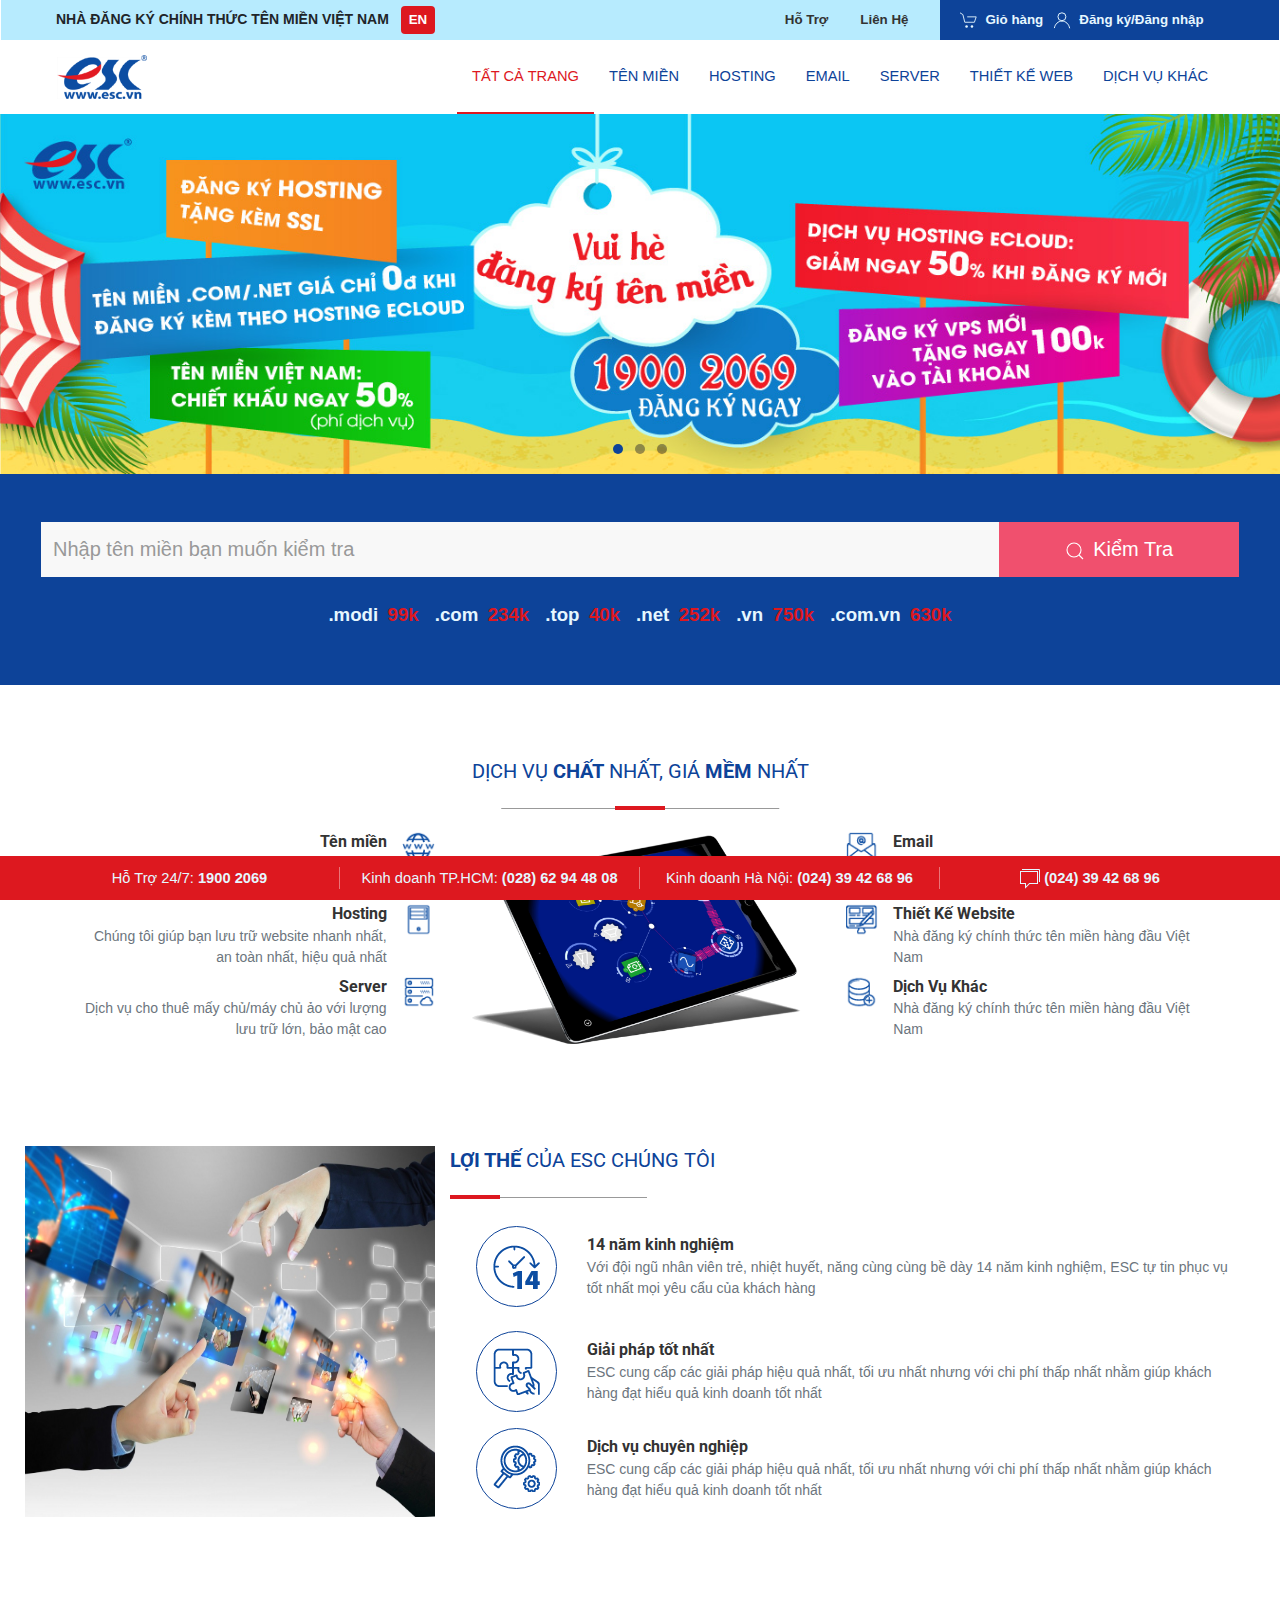
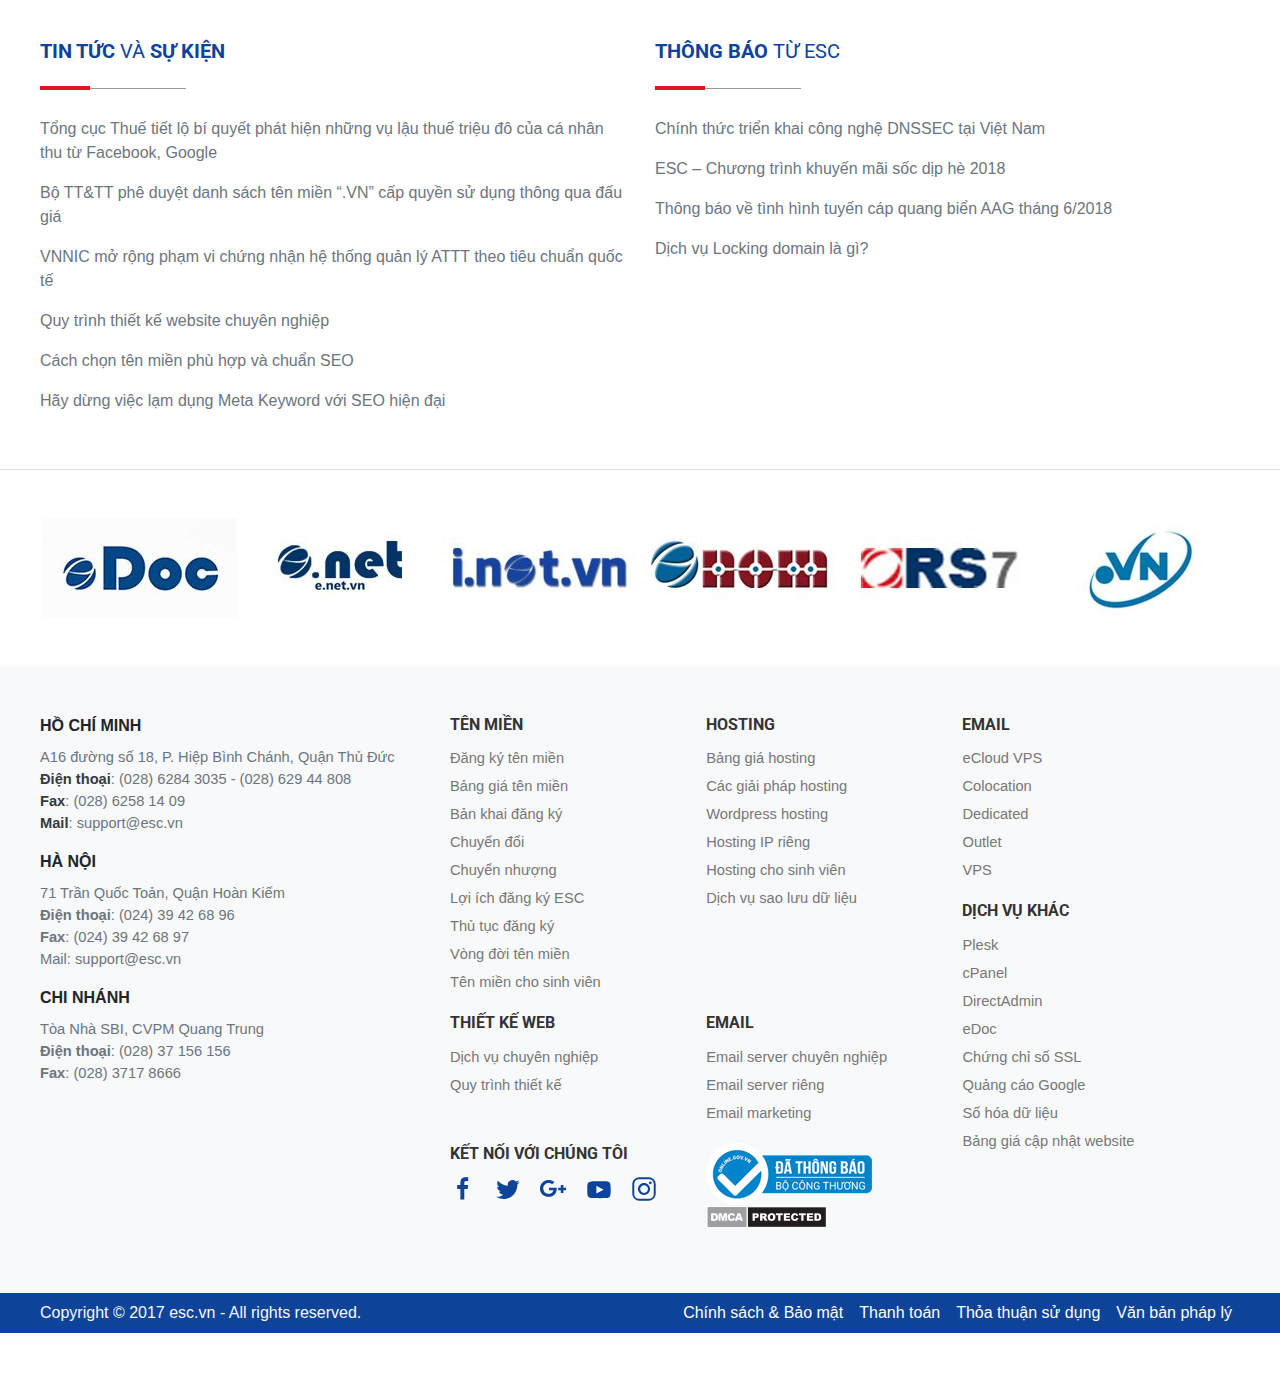
<file: index.html>
<!DOCTYPE html>
<html lang="en">

<head>
    <meta charset="UTF-8" />
<meta name="apple-mobile-web-app-capable" content="yes" />
<meta name="viewport" content="width=device-width, initial-scale=1.0" />
<meta name="theme-color" content="#0d4399" />
<meta name="msapplication-navbutton-color" content="#0d4399" />
<meta name="apple-mobile-web-app-status-bar-style" content="#0d4399" />
<meta name="Description" content="" />
<meta name="Keywords" content="" />
<meta name="Classification" content="Personal" />
<meta name="Rating" content="General" />
<meta name="Revisit-After" content="7 Days" />
<meta name="DC.Description" content="" />
<meta name="geo.placename" content="Viet Nam" />
<meta name="geo.region" content="vn" />
<meta name="DC.Language" content="vn" />
<meta name="robots" content="index,follow" />
<meta name="alexaVerifyID" content="" />
<meta property="og:site_name" content="" />
<meta property="og:image" content="" />
<meta property="og:type" content="website" />
<meta property="og:url" content="" />
<meta property="og:title" content="" />
<meta property="og:description" content="" />
<meta property="fb:app_id" content="" />
<meta http-equiv="X-UA-Compatible" content="ie=edge" />
<meta http-equiv="pragma" content="no-cache" />
<meta http-equiv="Content-Type" content="text/htmll; charset=UTF8" />
    <link href="https://fonts.googleapis.com/css?family=Montserrat|Open+Sans|Roboto|Roboto+Condensed" rel="stylesheet">
    <link rel="alternate" href="https://vutaweb.vn" hreflang="vn" />
    <link rel="stylesheet" href="./public/css/vutaweb.css" />
    <link rel="stylesheet" href="./public/css/main.css" />
    <title>Document</title>
</head>
<body class="montserrat">
    <div id="app" class="uk-offcanvas-content">
      <header id="header" class="px-3">
  <div class="row">
    <div class="col-12 order-md-2 order-1 nodesk px-0">
      <div class="gh-menu-bottom px-3" uk-sticky="media: 769">
        <div class="uk-container uk-position-relative">
        <div class="row align-items-center">
          <div class="col-md-3">
            <a href="/" class="gh-header-logo py-md-0 py-3 text-md-left text-center d-block">
              <img src="./public/images/logo.png" alt="">
            </a>
          </div>
          <div id="js-gh-navbar" class="col-md-9 text-md-right" uk-offcanvas="mode: push; overlay: true">
            <div class="uk-offcanvas-bar p-0">
              <a href="/" class="py-md-0 py-3 text-md-left text-center d-md-none">
                <img src="./public/images/logo.png" alt="">
              </a>
              <ul class="gh-navbar nolist d-md-inline-flex text-uppercase">
                <li><a class="active" href="#">Tất cả trang</a></li>
                <li><a href="#">Tên Miền</a></li>
                <li><a href="#">Hosting</a></li>
                <li class="gh-dropdown">
                  <a href="#">Email</a>
                  <div uk-dropdown="animation: uk-animation-slide-bottom-small; duration: 500" class="gh-dropdown-expand bg-blue-main py-md-4 p-0">
                    <div class="uk-container">
                      <div class="row align-items-start">
                        <div class="col-md-4 border-right border-white text-white uk-text-small d-md-block d-none">
                          Email server là dịch vụ email chuyên nghiệp với thương hiệu riêng. Chúng tôi sẽ giúp bạn có hệ thống email theo tên miền dung lượng lớn và bảo mật cao.
                        </div>
                        <div class="col-md-3 px-md-3 px-0">
                          <strong class="mb-2 text-uppercase text-white-main d-block">EMAIL</strong>
                          <ul class="nolist">
                            <li>
                              <a href="#">
                                <i class="fa fa-database"></i>
                                <span>Email chuyên nghiệp</span>
                              </a>
                            </li>
                            <li>
                              <a href="#">
                                <i class="fa fa-lock"></i>
                                <span>Email server riêng</span>
                              </a>
                            </li>
                            <li>
                              <a href="#">
                                <i class="fa fa-thumbs-up"></i>
                                <span>Google Email</span>
                              </a>
                            </li>
                            <li>
                              <a href="#">
                                <i class="fa fa-envelope"></i>
                                <span>Email marketing</span>
                              </a>
                            </li>
                          </ul>
                        </div>
                        <div class="col-md-3 px-md-3 px-0">
                          <strong class="mb-2 text-uppercase text-white-main d-block">support 24/7</strong>
                          <ul class="nolist">
                            <li>
                              <a href="#">
                                <i class="fa fa-check"></i>
                                <span>Ticket</span>
                              </a>
                            </li>
                            <li>
                              <a href="#">
                                <i class="fa fa-check"></i>
                                <span>Kiến thức</span>
                              </a>
                            </li>
                          </ul>
                        </div>
                        <div class="col-md-2 d-md-block d-none">
                          <img data-src="./public/images/email-bg.png" alt="" uk-img>
                        </div>
                      </div>
                    </div>
                  </div>
                </li>
                <li class="gh-dropdown">
                  <a href="#">Server</a>
                  <div class="bg-blue-main" uk-dropdown="animation: uk-animation-slide-bottom-small; duration: 500">
                    <ul class="nolist">
                      <li>
                        <a href="#">
                          <i class="fa fa-database"></i>
                          <span>Email chuyên nghiệp</span>
                        </a>
                      </li>
                      <li>
                        <a href="#">
                          <i class="fa fa-lock"></i>
                          <span>Email server riêng</span>
                        </a>
                      </li>
                      <li>
                        <a href="#">
                          <i class="fa fa-thumbs-up"></i>
                          <span>Google Email</span>
                        </a>
                      </li>
                      <li>
                        <a href="#">
                          <i class="fa fa-envelope"></i>
                          <span>Email marketing</span>
                        </a>
                      </li>
                    </ul>
                  </div>
                </li>
                <li><a href="#">Thiết Kế Web</a></li>
                <li><a href="#">Dịch Vụ Khác</a></li>
              </ul>
            </div>
          </div>
        </div>
      </div>
      </div>
    </div>
    <div class="col-12 order-md-1 order-2 gh-header d-none d-md-block">
      <div class="uk-container">
        <div class="row align-items-center">
          <div class="col-md-9">
            <div class="row align-items-center">
              <div class="col-md-7 text-uppercase">
                <strong class="uk-text-small">
                  Nhà đăng ký chính thức tên miền Việt Nam
                </strong>
                <a id="lang-select" href="#" class="d-md-inline-block bg-red-main text-white py-md-1 px-md-2 ml-md-2 rounded text-uppercase uk-text-bold">EN</a>
                <div class="no-bg" uk-dropdown="animation: uk-animation-slide-bottom-small; duration: 500; toggle: #lang-select; pos: bottom-center">
                  <ul class="nolist gh-lang-slc bg-blue-main shadow">
                    <li><a href="#">English</a></li>
                    <li><a href="#">Vietnamese</a></li>
                  </ul>
                </div>
              </div>
              <div class="col-md-5 text-md-right bg-menu-color">
                <ul class="nolist d-inline-flex">
                  <li><a class="d-block px-3 py-2" href="#">Hỗ Trợ</a></li>
                  <li><a class="d-block px-3 py-2" href="#">Liên Hệ</a></li>
                </ul>
              </div>
            </div>
          </div>
          <div class="col-md-3 bg-blue-main">
            <ul class="nolist d-md-inline-flex gh-menu-right">
              <li><a href="#"><i class="mr-2" uk-icon="icon: cart; ratio: .9"></i><span>Giỏ hàng</span></a></li>
              <li><a href="#"><i class="mr-2" uk-icon="icon: user; ratio: .9"></i><span>Đăng ký/Đăng nhập</span></a></li>
            </ul>
          </div>
        </div>
      </div>
    </div>
    <div class="col-12 order-2 d-md-none bg-blue-main px-0">
      <div class="gh-toggle-menu" uk-sticky>
        <ul class="row text-center nolist">
          <li class="text-center col-3 px-1">
            <a id="mobile-lang-slc" href="#">
              <i class="d-block mb-1" uk-icon="icon: world"></i>
              <span>EN</span>
            </a>
          </li>
          <li class="col-3 px-1">
            <a href="#">
              <i class="d-block mb-1" uk-icon="icon: cart"></i>
              <span>Giỏ Hàng</span>
            </a>
          </li>
          <li class="col-3 px-1">
            <a href="#">
              <i class="d-block mb-1" uk-icon="icon: user"></i>
              <span>Tài khoản</span>
            </a>
          </li>
          <li class="col-3 px-1">
            <a href="#js-gh-navbar" uk-toggle>
              <i class="d-block mb-1" uk-icon="icon: menu"></i>
              <span>Menu</span>
            </a>
          </li>
        </ul>

        <div uk-dropdown="toggle: #mobile-lang-slc;animation: uk-animation-slide-bottom-small; duration: 500" class="w-100 gh-dropdown-expand bg-blue-main mt-0 p-0">
          <ul class="nolist w-100 mt-0">
            <li><a href="#">English</a></li>
            <li><a href="#">Vietnamese</a></li>
          </ul>
        </div>
      </div>
    </div>
  </div>
</header>
      <a class="gh-totop" href="#app" uk-scroll uk-sticky="cls-active: gh-active; cls-inactive: gh-unactive; animation: uk-animation-fade">
        <span class="uk-position-relative" uk-icon="icon: chevron-up; ratio: 2"></span>
      </a>

<div  class="uk-position-relative uk-visible-toggle uk-light"
      uk-slideshow="min-height: 120; max-height: 360; autoplay: true; autoplay-interval: 3000">

    <ul class="uk-slideshow-items">
        <li>
            <img class="gh-bg-slider" src="./public/images/banner-2018-vui-he.jpg" alt="" uk-img>
        </li>
        <li>
            <img class="gh-bg-slider" src="./public/images/banner-2018-vui-he.jpg" alt="" uk-img>
        </li>
        <li>
            <img class="gh-bg-slider" src="./public/images/banner-2018-vui-he.jpg" alt="" uk-img>
        </li>
    </ul>

    <a class="uk-position-center-left uk-position-small uk-hidden-hover" href="#" uk-slidenav-previous uk-slideshow-item="previous"></a>
    <a class="uk-position-center-right uk-position-small uk-hidden-hover" href="#" uk-slidenav-next uk-slideshow-item="next"></a>

    <ul class="uk-position-bottom uk-slideshow-nav uk-dotnav uk-flex-center uk-margin d-md-inline-flex d-none"></ul>
</div>

    <main>
      <section class="bg-blue-main gh-domain-search">
  <div class="uk-container py-5">
    <form class="" action="index.html" method="post">
      <div class="px-3">
        <div class="row">
          <input class="uk-input uk-width-4-5@m uk-form-large" placeholder="Nhập tên miền bạn muốn kiểm tra">
          <button class="uk-width-expand uk-button uk-button-danger uk-button-large">
            <i uk-icon="icon: search" class="mr-2"></i><span>Kiểm Tra</span>
          </button>
        </div>
        <div class="d-block pt-3 text-center">
          <ul class="nolist d-inline-flex">
            <li class="uk-text-bold p-2">
              <span>.modi</span>
              <span>99k</span>
            </li>
            <li class="uk-text-bold p-2">
              <span>.com</span>
              <span>234k</span>
            </li>
            <li class="uk-text-bold p-2">
              <span>.top</span>
              <span>40k</span>
            </li>
            <li class="uk-text-bold p-2">
              <span>.net</span>
              <span>252k</span>
            </li>
            <li class="uk-text-bold p-2">
              <span>.vn</span>
              <span>750k</span>
            </li>
            <li class="uk-text-bold p-2">
              <span>.com.vn</span>
              <span>630k</span>
            </li>
          </ul>
        </div>
      </div>
    </form>
  </div>
</section>
      <section>
        <div class="uk container py-md-5 py-3">
          <h2 class="gh-home-title gh-border-center uk-h4 py-md-4 py-3 text-blue-main">
            Dịch vụ <strong>Chất</strong> Nhất, Giá <strong>Mềm</strong> Nhất
          </h2>
          <div class="row align-items-center">
            <div class="col-md-4 order-md-1 order-2">
              <div class="row mb-2">
                <div class="col-md-10 col-9 text-md-right order-md-1 pr-0 order-2">
                  <h3 class="uk-text-bold uk-h5 my-0">Tên miền</h3>
                  <p class="my-0 text-muted uk-text-small">Nhà đăng ký chính thức tên miền hàng đầu Việt Nam</p>
                </div>
                <div class="col-md-2 col-3 order-md-2 order-1">
                  <img src="./public/images/icon/www.png" alt="" class="d-inline-block">
                </div>
              </div>
              <div class="row mb-2">
                <div class="col-md-10 col-9 text-md-right order-md-1 pr-0 order-2">
                  <h3 class="uk-text-bold uk-h5 my-0">Hosting</h3>
                  <p class="my-0 text-muted uk-text-small">
                    Chúng tôi giúp bạn lưu trữ website nhanh nhất, an toàn nhất, hiệu quả nhất
                  </p>
                </div>
                <div class="col-md-2 col-3 order-md-2 order-1">
                  <img src="./public/images/icon/hosting.png" alt="" class="d-inline-block">
                </div>
              </div>
              <div class="row mb-2">
                <div class="col-md-10 col-9 text-md-right order-md-1 pr-0 order-2">
                  <h3 class="uk-text-bold uk-h5 my-0">Server</h3>
                  <p class="my-0 text-muted uk-text-small">
                    Dịch vụ cho thuê mấy chủ/máy chủ ảo với lượng lưu trữ lớn, bảo mật cao
                  </p>
                </div>
                <div class="col-md-2 col-3 order-md-2 order-1">
                  <img src="./public/images/icon/server.png" alt="" class="d-inline-block">
                </div>
              </div>
            </div>
            <div class="col-md-4 order-3">
              <div class="row mb-2">
                <div class="col-md-10 col-9 order-2 pl-md-0">
                  <h3 class="uk-text-bold uk-h5 my-0">Email</h3>
                  <p class="my-0 text-muted uk-text-small">Nhà đăng ký chính thức tên miền hàng đầu Việt Nam</p>
                </div>
                <div class="col-md-2 col-3 order-1">
                  <img src="./public/images/icon/mail.png" alt="" class="d-inline-block">
                </div>
              </div>
              <div class="row mb-2">
                <div class="col-md-10 col-9 order-2 pl-md-0">
                  <h3 class="uk-text-bold uk-h5 my-0">Thiết Kế Website</h3>
                  <p class="my-0 text-muted uk-text-small">Nhà đăng ký chính thức tên miền hàng đầu Việt Nam</p>
                </div>
                <div class="col-md-2 col-3 order-1">
                  <img src="./public/images/icon/design.png" alt="" class="d-inline-block">
                </div>
              </div>
              <div class="row mb-2">
                <div class="col-md-10 col-9 order-2 pl-md-0">
                  <h3 class="uk-text-bold uk-h5 my-0">Dịch Vụ Khác</h3>
                  <p class="my-0 text-muted uk-text-small">Nhà đăng ký chính thức tên miền hàng đầu Việt Nam</p>
                </div>
                <div class="col-md-2 col-3 order-1">
                  <img src="./public/images/icon/service.png" alt="" class="d-inline-block">
                </div>
              </div>
            </div>
            <div class="col-md-4 order-md-2 order-1 mb-md-0 mb-3">
              <img src="./public/images/technology.png" alt="">
            </div>
          </div>
        </div>
      </section>
      <section>
        <div class="uk-container py-md-5 py-3">
          <div class="row">
            <div class="col-md-4 uk-background-contain d-md-block d-none" style="background-size: 100% 100%;" data-src="./public/images/Connect.jpg" uk-img></div>
            <div class="col-md-8">
              <h2 class="gh-home-title gh-border-left uk-h4 mt-0 pb-md-4 pb-3 text-blue-main">
                <strong>Lợi Thế</strong> Của ESC Chúng Tôi
              </h2>
              <div class="row mb-2 align-items-center py-2">
                <div class="col-md-2 text-md-right text-center mb-md-0 mb-3">
                  <div class="p-3 border border-blue-main rounded-circle d-inline-block">
                    <img class="" src="./public/images/icon/exp.png" alt="">
                  </div>
                </div>
                <div class="col-md-10 text-md-left text-center">
                  <h3 class="uk-text-bold uk-h5 my-0">14 năm kinh nghiệm</h3>
                  <p class="my-0 text-muted uk-text-small">
                    Với đội ngũ nhân viên trẻ, nhiệt huyết, năng cùng cùng bề dày 14 năm kinh nghiệm,
                    ESC tự tin phục vụ tốt nhất mọi yêu cẩu của khách hàng
                  </p>
                </div>
              </div>
              <div class="row mb-2 align-items-center mb-md-0 mb-3 py-2">
                <div class="col-md-2 text-md-right text-center mb-md-0 mb-3">
                  <div class="p-3 border border-blue-main rounded-circle d-inline-block">
                    <img class="" src="./public/images/icon/solution.png" alt="">
                  </div>
                </div>
                <div class="col-md-10 text-md-left text-center">
                  <h3 class="uk-text-bold uk-h5 my-0">Giải pháp tốt nhất</h3>
                  <p class="my-0 text-muted uk-text-small">
                    ESC cung cấp các giải pháp hiệu quả nhất, tối ưu nhất nhưng với chi phí thấp nhất
                    nhằm giúp khách hàng đạt hiểu quả kinh doanh tốt nhất
                  </p>
                </div>
              </div>
              <div class="row mb-2 align-items-center mb-md-0 mb-3 py-2">
                <div class="col-md-2 text-md-right text-center mb-md-0 mb-3">
                  <div class="p-3 border border-blue-main rounded-circle d-inline-block">
                    <img class="" src="./public/images/icon/pro.png" alt="">
                  </div>
                </div>
                <div class="col-md-10 text-md-left text-center">
                  <h3 class="uk-text-bold uk-h5 my-0">Dịch vụ chuyên nghiệp</h3>
                  <p class="my-0 text-muted uk-text-small">
                    ESC cung cấp các giải pháp hiệu quả nhất, tối ưu nhất nhưng với chi phí thấp nhất
                    nhằm giúp khách hàng đạt hiểu quả kinh doanh tốt nhất
                  </p>
                </div>
              </div>
            </div>
          </div>
        </div>
      </section>
      <section>
        <div class="uk-container py-md-5 py-3">
          <div class="row">
            <div class="col-md-6">
              <h2 class="gh-home-title gh-border-left uk-h4 py-md-4 py-3 text-blue-main">
                <strong>Tin Tức</strong> Và <strong>Sự Kiện</strong>
              </h2>
              <ul class="nolist d-block gh-main-list">
                <li><a href="#">Tổng cục Thuế tiết lộ bí quyết phát hiện những vụ lậu thuế triệu đô của cá nhân thu từ Facebook, Google</a></li>
                <li><a href="#">Bộ TT&TT phê duyệt danh sách tên miền “.VN” cấp quyền sử dụng thông qua đấu giá</a></li>
                <li><a href="#">VNNIC mở rộng phạm vi chứng nhận hệ thống quản lý ATTT theo tiêu chuẩn quốc tế</a></li>
                <li><a href="#">Quy trình thiết kế website chuyên nghiệp</a></li>
                <li><a href="#">Cách chọn tên miền phù hợp và chuẩn SEO</a></li>
                <li><a href="#">Hãy dừng việc lạm dụng Meta Keyword với SEO hiện đại</a></li>
              </ul>
            </div>
            <div class="col-md-6">
              <h2 class="gh-home-title gh-border-left uk-h4 py-md-4 py-3 text-blue-main">
                <strong>Thông Báo</strong> Từ ESC
              </h2>
              <ul class="nolist d-block gh-main-list">
                <li><a href="">Chính thức triển khai công nghệ DNSSEC tại Việt Nam</a></li>
                <li><a href="">ESC – Chương trình khuyến mãi sốc dịp hè 2018</a></li>
                <li><a href="">Thông báo về tình hình tuyến cáp quang biển AAG tháng 6/2018</a></li>
                <li><a href="">Dịch vụ Locking domain là gì?</a></li>
              </ul>
            </div>
          </div>
        </div>
      </section>
      <section>
  <div class="uk-container uk-overflow-hidden py-md-5 py-3 border-top border-muted">
    <div
    class="uk-position-relative uk-visible-toggle gh-slider-bottom"
    uk-slider="autoplay: true; autoplay-interval: 3000; loop: true">
    <ul class="uk-slider-items uk-child-width-1-2 uk-child-width-1-3@s uk-child-width-1-4@m uk-child-width-1-6@l">
        <li>
            <img src="./public/images/logo/footer-logo-edocv2.jpg" alt="">
        </li>
        <li>
            <img src="./public/images/logo/footer-logo-enetvn.jpg" alt="">
        </li>
        <li>
            <img src="./public/images/logo/footer-logo-inetvn.jpg" alt="">
        </li>
        <li>
            <img src="./public/images/logo/footer-logo-enomvn.jpg" alt="">
        </li>
        <li>
            <img src="./public/images/logo/footer-logo-member.jpg" alt="">
        </li>
        <li>
            <img src="./public/images/logo/footer-logo-vn.jpg" alt="">
        </li>
        <li>
            <img src="./public/images/logo/footer-logo-onlinenic.jpg" alt="">
        </li>
        <li>
            <img src="./public/images/logo/footer-logo-vnnic.jpg" alt="">
        </li>
        <li>
            <img src="./public/images/logo/footer-logo-wscomvn.jpg" alt="">
        </li>
    </ul>
  </div>
  </div>
</section>

    </main>
<footer id="footer" class="bg-light">
  <div class="uk-container py-md-5 py-3">
    <div class="row gh-footer-list">
      <div class="col-md-4 mb-3">
        <address class="mb-3 d-block">
          <strong class="text-uppercase d-block mb-2">HỒ CHÍ MINH</strong>
          <ul class="nolist text-muted">
            <li>A16 đường số 18, P. Hiệp Bình Chánh, Quận Thủ Đức</li>
            <li><b class="text-dark">Điện thoại</b>: (028) 6284 3035 - (028) 629 44 808</li>
            <li><b class="text-dark">Fax</b>: (028) 6258 14 09</li>
            <li><b class="text-dark">Mail</b>: support@esc.vn</li>
          </ul>
        </address>
        <adress class="mb-3 d-block">
          <strong class="text-uppercase d-block mb-2">HÀ NỘI</strong>
          <ul class="nolist text-muted">
            <li>71 Trần Quốc Toản, Quận Hoàn Kiếm</li>
            <li><b>Điện thoại</b>: (024) 39 42 68 96</li>
            <li><b>Fax</b>: (024) 39 42 68 97</li>
            <li>Mail: support@esc.vn</li>
          </ul>
        </adress>
        <adress class="d-block">
          <strong class="text-uppercase d-block mb-2">CHI NHÁNH</strong>
          <ul class="nolist text-muted">
            <li>Tòa Nhà SBI, CVPM Quang Trung</li>
            <li><b>Điện thoại</b>: (028) 37 156 156</li>
            <li><b>Fax</b>: (028) 3717 8666</li>
          </ul>
        </adress>
      </div>
      <div class="col-md-5">
        <div class="row">
          <div class="col-md-6 mb-3">
            <h3 class="uk-h5 mb-2 uk-text-bold text-uppercase">
              Tên Miền
            </h3>
            <ul class="nolist">
              <li><a href="/dang-ky-ten-mien">Đăng ký tên miền</a></li>
              <li><a href="/bang-gia-ten-mien">Bảng giá tên miền</a></li>
              <li><a href="/ban-khai-dang-ky">Bản khai đăng ký</a></li>
              <li><a href="/chuyen-ten-mien">Chuyển đổi</a></li>
              <li><a href="/chuyen-nhuong-ten-mien">Chuyển nhượng</a></li>
              <li><a href="/loi-ich-khi-dang-ky-tai-esc">Lợi ích đăng ký ESC</a></li>
              <li><a href="/thu-tuc-dang-ky-ten-mien">Thủ tục đăng ký</a></li>
              <li><a href="/vong-doi-ten-mien">Vòng đời tên miền</a></li>
              <li><a href="/toithaytenmien">Tên miền cho sinh viên</a></li>
            </ul>
          </div>
          <div class="col-md-6 mb-3">
            <h3 class="uk-h5 mb-2 uk-text-bold text-uppercase">Hosting</h3>
            <ul class="nolist">
              <li><a href="/cloud-hosting">Bảng giá hosting</a></li>
              <li><a href="/giai-phap-hosting">Các giải pháp hosting</a></li>
              <li><a href="/wordpress-hosting">Wordpress hosting</a></li>
              <li><a href="/hosting-ip-rieng">Hosting IP riêng</a></li>
              <li><a href="/toithaytenmien/">Hosting cho sinh viên</a></li>
              <li><a href="/dich-vu-sao-luu-du-lieu/">Dịch vụ sao lưu dữ liệu</a></li>
            </ul>
          </div>
          <div class="col-md-6 mb-3">
            <h3 class="uk-h5 mb-2 uk-text-bold text-uppercase">Thiết Kế Web</h3>
            <ul class="nolist">
              <li><a target="_blank" href="https://web.esc.vn/goi-dich-vu/">Dịch vụ chuyên nghiệp</a></li>
              <li><a target="_blank" href="https://web.esc.vn/web-theo-yeu-cau/">Quy trình thiết kế </a></li>
            </ul>
          </div>
          <div class="col-md-6 mb-3">
            <h3 class="uk-h5 mb-2 uk-text-bold text-uppercase">Email</h3>
            <ul class="nolist">
              <li><a href="/bang-gia-email">Email server chuyên nghiệp</a></li>
              <li><a href="/email-server-rieng">Email server riêng</a></li>
              <li><a href="/email-marketing">Email marketing</a></li>
            </ul>
          </div>
          <div class="col-md-6 mb-3 order-md-1 order-2">
            <h3 class="uk-h5 mb-2 uk-text-bold text-uppercase">Kết nối với chúng tôi</h3>
            <ul class="nolist d-flex gh-social-link">
              <li><a class="facebook" href="#" uk-icon="icon: facebook; ratio: 1.3"></a></li>
              <li><a class="twitter" href="#" uk-icon="icon: twitter; ratio: 1.3"></a></li>
              <li><a class="google-plus" href="#" uk-icon="icon: google-plus; ratio: 1.3"></a></li>
              <li><a class="youtube" href="#" uk-icon="icon: youtube; ratio: 1.3"></a></li>
              <li><a class="instagram" href="#" uk-icon="icon: instagram; ratio: 1.3"></a></li>
            </ul>
          </div>
          <div class="col-md-6 mb-3 order-md-2 order-1">
            <ul class="nolist d-md-block d-flex align-items-center">
              <li>
                <a class="p-md-0 p-3 d-block" href="">
                  <img alt="thong-bao-bo-cong-thuong" src="./public/images/da-thong-baopng.png">
                </a>
              </li>
              <li>
                <a class="p-md-0 p-3 d-block" href="">
                  <img alt="thong-bao-bo-cong-thuong" src="./public/images/dmca_protected_sml_120n.png">
                </a>
              </li>
            </ul>
          </div>
        </div>
      </div>
      <div class="col-md-3">
        <div class="row">
          <div class="col-md-12 mb-3">
            <h3 class="uk-h5 mb-2 uk-text-bold text-uppercase">Email</h3>
            <ul class="nolist">
              <li><a href="/ecloudvps">eCloud VPS</a></li>
              <li><a href="/co-location">Colocation</a></li>
              <li><a href="/dedicated">Dedicated</a></li>
              <li><a href="/outlet">Outlet</a></li>
              <li><a href="/vps">VPS</a></li>
            </ul>
          </div>
          <div class="col-md-12 mb-3">
            <h3 class="uk-h5 mb-2 uk-text-bold text-uppercase">Dịch vụ khác</h3>
            <ul class="nolist">
              <li><a href="/parallels-plesk-panel">Plesk</a></li>
              <li><a href="/cpanel">cPanel</a></li>
              <li><a href="/directadmin">DirectAdmin</a></li>
              <li><a target="_blank" href="https://edoc.com.vn">eDoc</a></li>
              <li><a href="/chung-chi-so-ssl">Chứng chỉ số SSL</a></li>
              <li><a href="/online-marketing">Quảng cáo Google</a></li>
              <li><a href="/so-hoa-du-lieu">Số hóa dữ liệu</a></li>
              <li><a href="/cap-nhat-website">Bảng giá cập nhật website</a></li>
            </ul>
          </div>
        </div>
      </div>
    </div>
  </div>
  <div class="bg-blue-main mb-md-5">
    <div class="uk-container">
      <div class="row align-items-center">
        <div class="col-md-4 text-light">
          Copyright © 2017 esc.vn - All rights reserved.
        </div>
        <div class="col-md-8 text-md-right text-center">
          <ul class="nolist d-md-inline-flex gh-copyright">
            <li><a class="d-block px-2 py-md-2 py-1" href="">Chính sách & Bảo mật</a></li>
            <li><a class="d-block px-2 py-md-2 py-1" href="">Thanh toán</a></li>
            <li><a class="d-block px-2 py-md-2 py-1" href="">Thỏa thuận sử dụng</a></li>
            <li><a class="d-block px-2 py-md-2 py-1" href="">Văn bản pháp lý</a></li>
          </ul>
        </div>
      </div>
    </div>
  </div>
  <div class="gh-footer-fixed w-100 d-md-block d-none bg-red-main">
    <div class="uk-container py-1">
      <ul class="nolist d-flex">
        <li>
          <a href="tel:19002069"><span>Hỗ Trợ 24/7:</span> <b>1900 2069</b></a>
        </li>
        <li>
          <a href="tel:19002069"><span>Kinh doanh TP.HCM:</span> <b>(028) 62 94 48 08</b></a>
        </li>
        <li>
          <a href="tel:19002069"><span>Kinh doanh Hà Nội:</span> <b>(024) 39 42 68 96</b></a>
        </li>
        <li>
          <a href="tel:19002069"><b><i uk-icon="comments"></i> (024) 39 42 68 96</b></a>
        </li>
      </ul>
    </div>
  </div>
</footer>
</div>

<script src="./public/js/jquery-3.3.1.min.js"></script>
<script src="./public/js/uikit.min.js"></script>
<script src="./public/js/uikit-icons.min.js"></script>
<script src="./public/js/main.js"></script>
</body>

</html>
</file>
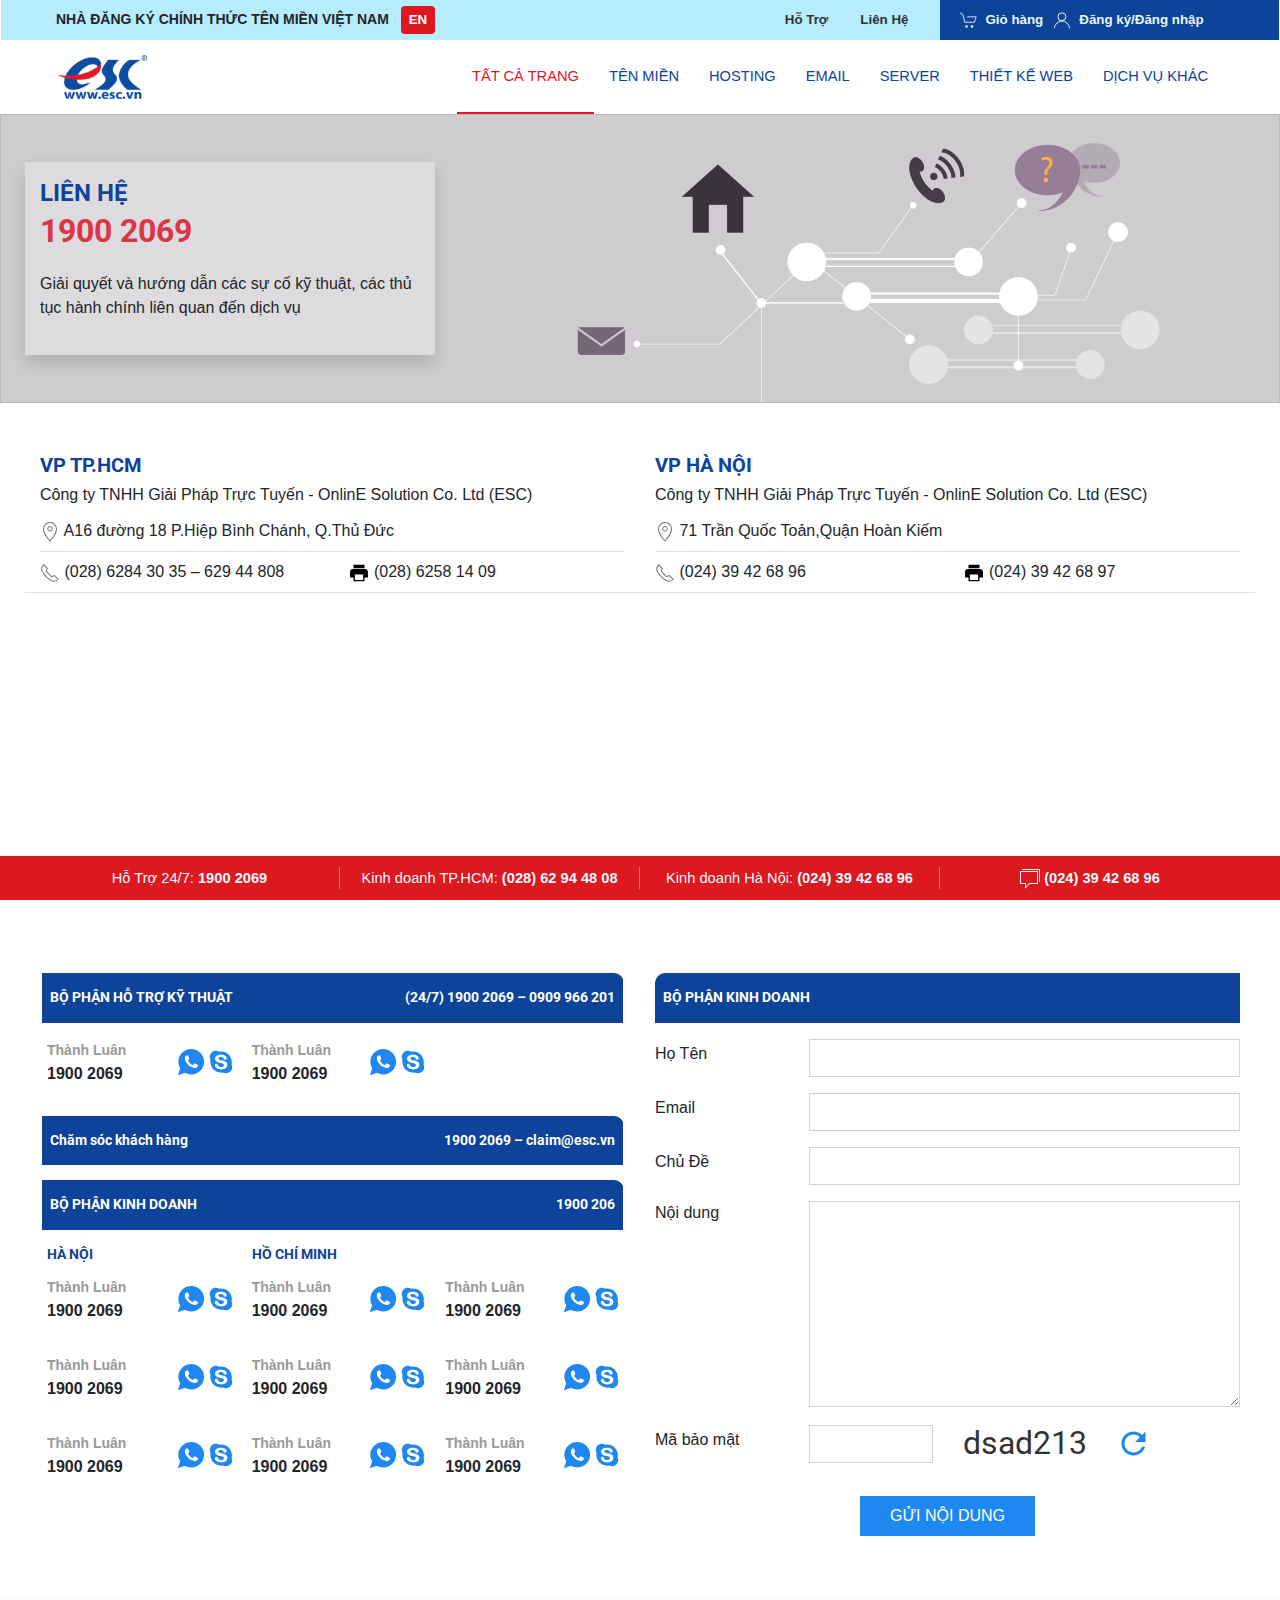
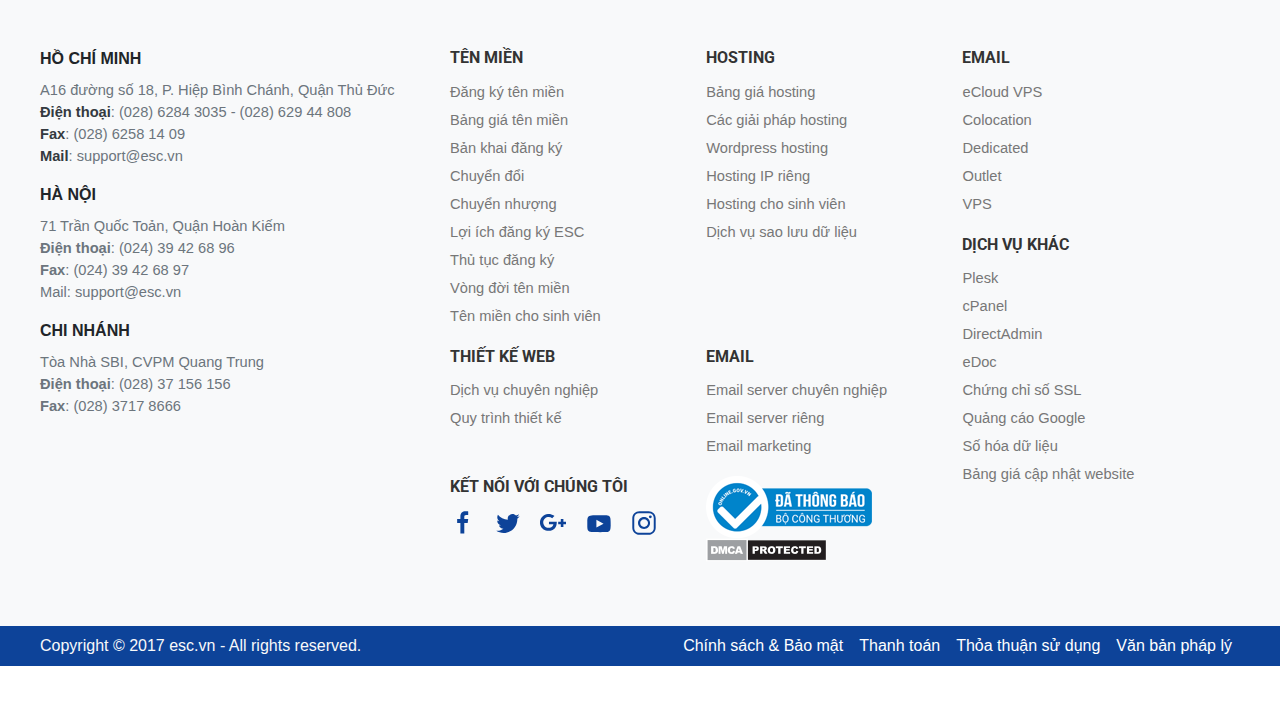
<file: contact.html>
<!DOCTYPE html>
<html lang="en">

<head>
    <meta charset="UTF-8" />
<meta name="apple-mobile-web-app-capable" content="yes" />
<meta name="viewport" content="width=device-width, initial-scale=1.0" />
<meta name="theme-color" content="#0d4399" />
<meta name="msapplication-navbutton-color" content="#0d4399" />
<meta name="apple-mobile-web-app-status-bar-style" content="#0d4399" />
<meta name="Description" content="" />
<meta name="Keywords" content="" />
<meta name="Classification" content="Personal" />
<meta name="Rating" content="General" />
<meta name="Revisit-After" content="7 Days" />
<meta name="DC.Description" content="" />
<meta name="geo.placename" content="Viet Nam" />
<meta name="geo.region" content="vn" />
<meta name="DC.Language" content="vn" />
<meta name="robots" content="index,follow" />
<meta name="alexaVerifyID" content="" />
<meta property="og:site_name" content="" />
<meta property="og:image" content="" />
<meta property="og:type" content="website" />
<meta property="og:url" content="" />
<meta property="og:title" content="" />
<meta property="og:description" content="" />
<meta property="fb:app_id" content="" />
<meta http-equiv="X-UA-Compatible" content="ie=edge" />
<meta http-equiv="pragma" content="no-cache" />
<meta http-equiv="Content-Type" content="text/htmll; charset=UTF8" />
    <link href="https://fonts.googleapis.com/css?family=Montserrat|Open+Sans|Roboto|Roboto+Condensed" rel="stylesheet">
    <link rel="alternate" href="https://vutaweb.vn" hreflang="vn" />
    <link rel="stylesheet" href="./public/css/vutaweb.css" />
    <link rel="stylesheet" href="./public/css/main.css" />
    <title>Document</title>
</head>
<body class="montserrat">
    <div id="app" class="uk-offcanvas-content">
      <header id="header" class="px-3">
  <div class="row">
    <div class="col-12 order-md-2 order-1 nodesk px-0">
      <div class="gh-menu-bottom px-3" uk-sticky="media: 769">
        <div class="uk-container uk-position-relative">
        <div class="row align-items-center">
          <div class="col-md-3">
            <a href="/" class="gh-header-logo py-md-0 py-3 text-md-left text-center d-block">
              <img src="./public/images/logo.png" alt="">
            </a>
          </div>
          <div id="js-gh-navbar" class="col-md-9 text-md-right" uk-offcanvas="mode: push; overlay: true">
            <div class="uk-offcanvas-bar p-0">
              <a href="/" class="py-md-0 py-3 text-md-left text-center d-md-none">
                <img src="./public/images/logo.png" alt="">
              </a>
              <ul class="gh-navbar nolist d-md-inline-flex text-uppercase">
                <li><a class="active" href="#">Tất cả trang</a></li>
                <li><a href="#">Tên Miền</a></li>
                <li><a href="#">Hosting</a></li>
                <li class="gh-dropdown">
                  <a href="#">Email</a>
                  <div uk-dropdown="animation: uk-animation-slide-bottom-small; duration: 500" class="gh-dropdown-expand bg-blue-main py-md-4 p-0">
                    <div class="uk-container">
                      <div class="row align-items-start">
                        <div class="col-md-4 border-right border-white text-white uk-text-small d-md-block d-none">
                          Email server là dịch vụ email chuyên nghiệp với thương hiệu riêng. Chúng tôi sẽ giúp bạn có hệ thống email theo tên miền dung lượng lớn và bảo mật cao.
                        </div>
                        <div class="col-md-3 px-md-3 px-0">
                          <strong class="mb-2 text-uppercase text-white-main d-block">EMAIL</strong>
                          <ul class="nolist">
                            <li>
                              <a href="#">
                                <i class="fa fa-database"></i>
                                <span>Email chuyên nghiệp</span>
                              </a>
                            </li>
                            <li>
                              <a href="#">
                                <i class="fa fa-lock"></i>
                                <span>Email server riêng</span>
                              </a>
                            </li>
                            <li>
                              <a href="#">
                                <i class="fa fa-thumbs-up"></i>
                                <span>Google Email</span>
                              </a>
                            </li>
                            <li>
                              <a href="#">
                                <i class="fa fa-envelope"></i>
                                <span>Email marketing</span>
                              </a>
                            </li>
                          </ul>
                        </div>
                        <div class="col-md-3 px-md-3 px-0">
                          <strong class="mb-2 text-uppercase text-white-main d-block">support 24/7</strong>
                          <ul class="nolist">
                            <li>
                              <a href="#">
                                <i class="fa fa-check"></i>
                                <span>Ticket</span>
                              </a>
                            </li>
                            <li>
                              <a href="#">
                                <i class="fa fa-check"></i>
                                <span>Kiến thức</span>
                              </a>
                            </li>
                          </ul>
                        </div>
                        <div class="col-md-2 d-md-block d-none">
                          <img data-src="./public/images/email-bg.png" alt="" uk-img>
                        </div>
                      </div>
                    </div>
                  </div>
                </li>
                <li class="gh-dropdown">
                  <a href="#">Server</a>
                  <div class="bg-blue-main" uk-dropdown="animation: uk-animation-slide-bottom-small; duration: 500">
                    <ul class="nolist">
                      <li>
                        <a href="#">
                          <i class="fa fa-database"></i>
                          <span>Email chuyên nghiệp</span>
                        </a>
                      </li>
                      <li>
                        <a href="#">
                          <i class="fa fa-lock"></i>
                          <span>Email server riêng</span>
                        </a>
                      </li>
                      <li>
                        <a href="#">
                          <i class="fa fa-thumbs-up"></i>
                          <span>Google Email</span>
                        </a>
                      </li>
                      <li>
                        <a href="#">
                          <i class="fa fa-envelope"></i>
                          <span>Email marketing</span>
                        </a>
                      </li>
                    </ul>
                  </div>
                </li>
                <li><a href="#">Thiết Kế Web</a></li>
                <li><a href="#">Dịch Vụ Khác</a></li>
              </ul>
            </div>
          </div>
        </div>
      </div>
      </div>
    </div>
    <div class="col-12 order-md-1 order-2 gh-header d-none d-md-block">
      <div class="uk-container">
        <div class="row align-items-center">
          <div class="col-md-9">
            <div class="row align-items-center">
              <div class="col-md-7 text-uppercase">
                <strong class="uk-text-small">
                  Nhà đăng ký chính thức tên miền Việt Nam
                </strong>
                <a id="lang-select" href="#" class="d-md-inline-block bg-red-main text-white py-md-1 px-md-2 ml-md-2 rounded text-uppercase uk-text-bold">EN</a>
                <div class="no-bg" uk-dropdown="animation: uk-animation-slide-bottom-small; duration: 500; toggle: #lang-select; pos: bottom-center">
                  <ul class="nolist gh-lang-slc bg-blue-main shadow">
                    <li><a href="#">English</a></li>
                    <li><a href="#">Vietnamese</a></li>
                  </ul>
                </div>
              </div>
              <div class="col-md-5 text-md-right bg-menu-color">
                <ul class="nolist d-inline-flex">
                  <li><a class="d-block px-3 py-2" href="#">Hỗ Trợ</a></li>
                  <li><a class="d-block px-3 py-2" href="#">Liên Hệ</a></li>
                </ul>
              </div>
            </div>
          </div>
          <div class="col-md-3 bg-blue-main">
            <ul class="nolist d-md-inline-flex gh-menu-right">
              <li><a href="#"><i class="mr-2" uk-icon="icon: cart; ratio: .9"></i><span>Giỏ hàng</span></a></li>
              <li><a href="#"><i class="mr-2" uk-icon="icon: user; ratio: .9"></i><span>Đăng ký/Đăng nhập</span></a></li>
            </ul>
          </div>
        </div>
      </div>
    </div>
    <div class="col-12 order-2 d-md-none bg-blue-main px-0">
      <div class="gh-toggle-menu" uk-sticky>
        <ul class="row text-center nolist">
          <li class="text-center col-3 px-1">
            <a id="mobile-lang-slc" href="#">
              <i class="d-block mb-1" uk-icon="icon: world"></i>
              <span>EN</span>
            </a>
          </li>
          <li class="col-3 px-1">
            <a href="#">
              <i class="d-block mb-1" uk-icon="icon: cart"></i>
              <span>Giỏ Hàng</span>
            </a>
          </li>
          <li class="col-3 px-1">
            <a href="#">
              <i class="d-block mb-1" uk-icon="icon: user"></i>
              <span>Tài khoản</span>
            </a>
          </li>
          <li class="col-3 px-1">
            <a href="#js-gh-navbar" uk-toggle>
              <i class="d-block mb-1" uk-icon="icon: menu"></i>
              <span>Menu</span>
            </a>
          </li>
        </ul>

        <div uk-dropdown="toggle: #mobile-lang-slc;animation: uk-animation-slide-bottom-small; duration: 500" class="w-100 gh-dropdown-expand bg-blue-main mt-0 p-0">
          <ul class="nolist w-100 mt-0">
            <li><a href="#">English</a></li>
            <li><a href="#">Vietnamese</a></li>
          </ul>
        </div>
      </div>
    </div>
  </div>
</header>
      <a class="gh-totop" href="#app" uk-scroll uk-sticky="cls-active: gh-active; cls-inactive: gh-unactive; animation: uk-animation-fade">
        <span class="uk-position-relative" uk-icon="icon: chevron-up; ratio: 2"></span>
      </a>

  <main>
    <section class="uk-position-relative py-md-5 py-3 gh-banner" data-src="./public/images/contact.png" uk-img>
      <div class="uk-container">
        <div class="row">
          <div class="col-md-4 gh-banner-content shadow">
            <h2 class="uk-h3 text-uppercase text-blue-main my-0 text-uppercase">
            <strong>Liên Hệ</strong>
          </h2>
            <h2 class="text-uppercase text-red-main my-0 text-uppercase">
            <strong class="text-danger">1900 2069</strong>
          </h2>
            <p>
              Giải quyết và hướng dẫn các sự cố kỹ thuật, các thủ tục hành chính liên quan đến dịch vụ
            </p>
          </div>
        </div>
      </div>
    </section>
    <section>
      <div class="uk-container py-md-5 py-3">
        <div class="row">
          <div class="col-md-6 mb-3">
            <h4 class="text-uppercase text-blue-main uk-text-bold my-0">
            vp tp.hcm
          </h4>
            <p class="my-1">
              Công ty TNHH Giải Pháp Trực Tuyến - OnlinE Solution Co. Ltd (ESC)
            </p>
            <ul class="gh-contact nolist">
              <li class="border-bottom border-muted py-2">
                <i class="text-muted" uk-icon="location"></i>
                <span>A16 đường 18 P.Hiệp Bình Chánh, Q.Thủ Đức</span>
              </li>
              <li>
                <div class="row">
                  <div class="col-md-6 border-bottom border-muted py-2">
                    <i class="text-muted" uk-icon="receiver"></i>
                    <span>(028) 6284 30 35 – 629 44 808</span>
                  </div>
                  <div class="col-md-6 border-bottom border-muted py-2">
                    <img src="./public/images/icon/print.svg" width="22" height="22">
                    <span>(028) 6258 14 09</span>
                  </div>
                </div>
              </li>
            </ul>
            <div class="d-block mt-3">
              <iframe src="https://www.google.com/maps/embed?pb=!1m16!1m12!1m3!1d1959.4166673263544!2d106.71489891423276!3d10.824063399671793!2m3!1f0!2f0!3f0!3m2!1i1024!2i768!4f13.1!2m1!1zQTE2IMSRxrDhu51uZyAxOCBQLkhp4buHcCBCw6xuaCBDaMOhbmgsIFEuVGjhu6cgxJDhu6lj!5e0!3m2!1svi!2s!4v1533866784833"
                width="100%" height="300" frameborder="0" style="border:0" allowfullscreen></iframe>
            </div>
          </div>
          <div class="col-md-6 mb-3">
            <h4 class="text-uppercase text-blue-main uk-text-bold my-0">
            vp Hà Nội
          </h4>
            <p class="my-1">
              Công ty TNHH Giải Pháp Trực Tuyến - OnlinE Solution Co. Ltd (ESC)
            </p>
            <ul class="gh-contact nolist">
              <li class="border-bottom border-muted py-2">
                <i class="text-muted" uk-icon="location"></i>
                <span>71 Trần Quốc Toản,Quận Hoàn Kiếm</span>
              </li>
              <li>
                <div class="row">
                  <div class="col-md-6 border-bottom border-muted py-2">
                    <i class="text-muted" uk-icon="receiver"></i>
                    <span>(024) 39 42 68 96</span>
                  </div>
                  <div class="col-md-6 border-bottom border-muted py-2">
                    <img src="./public/images/icon/print.svg" width="22" height="22">
                    <span>(024) 39 42 68 97</span>
                  </div>
                </div>
              </li>
            </ul>
            <div class="d-block mt-3">
              <iframe src="https://www.google.com/maps/embed?pb=!1m16!1m12!1m3!1d1959.4166673263544!2d106.71489891423276!3d10.824063399671793!2m3!1f0!2f0!3f0!3m2!1i1024!2i768!4f13.1!2m1!1zQTE2IMSRxrDhu51uZyAxOCBQLkhp4buHcCBCw6xuaCBDaMOhbmgsIFEuVGjhu6cgxJDhu6lj!5e0!3m2!1svi!2s!4v1533866784833"
                width="100%" height="300" frameborder="0" style="border:0" allowfullscreen></iframe>
            </div>
          </div>
        </div>
      </div>
    </section>
    <section>
      <div class="uk-container">
        <div class="row">
          <div class="col-md-6 px-md-3 px-0">
            <div class="gh-box">
              <div class="gh-box-header gh-border-right px-3">
                <div class="row">
                  <h3 class="uk-h6 col-md-6 gh-box-title">BỘ PHẬN HỖ TRỢ KỸ THUẬT</h3>
                  <h4 class="uk-h6 col-md-6 gh-box-sub">(24/7) 1900 2069 – 0909 966 201</h4>
                </div>
              </div>
              <div class="gh-box-body px-3">
                <div class="row gh-box-list">
                  <div class="col-md-4 gh-item">
                    <div class="row align-items-center">
                      <div class="uk-width-expand">
                        <strong class="uk-text-meta">Thành Luân</strong>
                        <div class="d-block uk-text-bold">1900 2069</div>
                      </div>
                      <div class="uk-width-auto">
                        <div class="row align-items-center">
                          <div class="uk-width-1-2 text-center">
                            <a class="d-inline-block" href="#">
                            <img src="./public/images/icon/whatsapp.svg" alt="" uk-svg width="30" height="30">
                          </a>
                          </div>
                          <div class="uk-width-1-2 text-center">
                            <a class="d-inline-block" href="#">
                              <img src="./public/images/icon/skype.svg" alt="" uk-svg width="30" height="30">
                          </a>
                          </div>
                        </div>
                      </div>
                    </div>
                  </div>
                  <div class="col-md-4 gh-item">
                    <div class="row px-3 align-items-center">
                      <div class="uk-width-expand">
                        <strong class="uk-text-meta">Thành Luân</strong>
                        <div class="d-block uk-text-bold">1900 2069</div>
                      </div>
                      <div class="uk-width-auto">
                        <div class="row align-items-center">
                          <div class="uk-width-1-2 text-center">
                            <a class="d-inline-block" href="#">
                            <img src="./public/images/icon/whatsapp.svg" alt="" uk-svg width="30" height="30">
                          </a>
                          </div>
                          <div class="uk-width-1-2 text-center">
                            <a class="d-inline-block" href="#">
                              <img src="./public/images/icon/skype.svg" alt="" uk-svg width="30" height="30">
                          </a>
                          </div>
                        </div>
                      </div>
                    </div>
                  </div>
                </div>
              </div>
            </div>
            <div class="gh-box">
              <div class="gh-box-header gh-border-right px-3">
                <div class="row">
                  <h3 class="uk-h6 col-md-6 gh-box-title">Chăm sóc khách hàng</h3>
                  <h4 class="uk-h6 col-md-6 gh-box-sub">1900 2069 – claim@esc.vn</h4>
                </div>
              </div>
            </div>
            <div class="gh-box">
              <div class="gh-box-header gh-border-right px-3">
                <div class="row">
                  <h3 class="uk-h6 col-md-6 gh-box-title">BỘ PHẬN KINH DOANH</h3>
                  <h4 class="uk-h6 col-md-6 gh-box-sub">1900 206</h4>
                </div>
              </div>
              <div class="gh-box-body px-3">
                <div class="row gh-box-list align-items-end">
                  <div class="col-md-4 gh-item">
                    <div class="row align-items-center">
                      <h4 class="gh-box-title uk-h6 text-uppercase uk-width-1-1 pl-md-0">Hà Nội</h4>
                      <div class="uk-width-expand">
                        <strong class="uk-text-meta">Thành Luân</strong>
                        <div class="d-block uk-text-bold">1900 2069</div>
                      </div>
                      <div class="uk-width-auto">
                        <div class="row align-items-center">
                          <div class="uk-width-1-2 text-center">
                            <a class="d-inline-block" href="#">
                            <img src="./public/images/icon/whatsapp.svg" alt="" uk-svg width="30" height="30">
                          </a>
                          </div>
                          <div class="uk-width-1-2 text-center">
                            <a class="d-inline-block" href="#">
                              <img src="./public/images/icon/skype.svg" alt="" uk-svg width="30" height="30">
                          </a>
                          </div>
                        </div>
                      </div>
                    </div>
                  </div>
                  <div class="col-md-4 gh-item">
                    <div class="row px-3 align-items-center">
                      <h4 class="gh-box-title uk-h6 text-uppercase uk-width-1-1">Hồ Chí Minh</h4>
                      <div class="uk-width-expand">
                        <strong class="uk-text-meta">Thành Luân</strong>
                        <div class="d-block uk-text-bold">1900 2069</div>
                      </div>
                      <div class="uk-width-auto">
                        <div class="row align-items-center">
                          <div class="uk-width-1-2 text-center">
                            <a class="d-inline-block" href="#">
                            <img src="./public/images/icon/whatsapp.svg" alt="" uk-svg width="30" height="30">
                          </a>
                          </div>
                          <div class="uk-width-1-2 text-center">
                            <a class="d-inline-block" href="#">
                              <img src="./public/images/icon/skype.svg" alt="" uk-svg width="30" height="30">
                          </a>
                          </div>
                        </div>
                      </div>
                    </div>
                  </div>
                  <div class="col-md-4 gh-item">
                    <div class="row px-3 align-items-center">
                      <div class="uk-width-expand">
                        <strong class="uk-text-meta">Thành Luân</strong>
                        <div class="d-block uk-text-bold">1900 2069</div>
                      </div>
                      <div class="uk-width-auto">
                        <div class="row align-items-center">
                          <div class="uk-width-1-2 text-center">
                            <a class="d-inline-block" href="#">
                            <img src="./public/images/icon/whatsapp.svg" alt="" uk-svg width="30" height="30">
                          </a>
                          </div>
                          <div class="uk-width-1-2 text-center">
                            <a class="d-inline-block" href="#">
                              <img src="./public/images/icon/skype.svg" alt="" uk-svg width="30" height="30">
                          </a>
                          </div>
                        </div>
                      </div>
                    </div>
                  </div>
                </div>
                <div class="row gh-box-list">
                  <div class="col-md-4 gh-item">
                    <div class="row align-items-center">
                      <div class="uk-width-expand">
                        <strong class="uk-text-meta">Thành Luân</strong>
                        <div class="d-block uk-text-bold">1900 2069</div>
                      </div>
                      <div class="uk-width-auto">
                        <div class="row align-items-center">
                          <div class="uk-width-1-2 text-center">
                            <a class="d-inline-block" href="#">
                            <img src="./public/images/icon/whatsapp.svg" alt="" uk-svg width="30" height="30">
                          </a>
                          </div>
                          <div class="uk-width-1-2 text-center">
                            <a class="d-inline-block" href="#">
                              <img src="./public/images/icon/skype.svg" alt="" uk-svg width="30" height="30">
                          </a>
                          </div>
                        </div>
                      </div>
                    </div>
                  </div>
                  <div class="col-md-4 gh-item">
                    <div class="row px-3 align-items-center">
                      <div class="uk-width-expand">
                        <strong class="uk-text-meta">Thành Luân</strong>
                        <div class="d-block uk-text-bold">1900 2069</div>
                      </div>
                      <div class="uk-width-auto">
                        <div class="row align-items-center">
                          <div class="uk-width-1-2 text-center">
                            <a class="d-inline-block" href="#">
                            <img src="./public/images/icon/whatsapp.svg" alt="" uk-svg width="30" height="30">
                          </a>
                          </div>
                          <div class="uk-width-1-2 text-center">
                            <a class="d-inline-block" href="#">
                              <img src="./public/images/icon/skype.svg" alt="" uk-svg width="30" height="30">
                          </a>
                          </div>
                        </div>
                      </div>
                    </div>
                  </div>
                  <div class="col-md-4 gh-item">
                    <div class="row px-3 align-items-center">
                      <div class="uk-width-expand">
                        <strong class="uk-text-meta">Thành Luân</strong>
                        <div class="d-block uk-text-bold">1900 2069</div>
                      </div>
                      <div class="uk-width-auto">
                        <div class="row align-items-center">
                          <div class="uk-width-1-2 text-center">
                            <a class="d-inline-block" href="#">
                            <img src="./public/images/icon/whatsapp.svg" alt="" uk-svg width="30" height="30">
                          </a>
                          </div>
                          <div class="uk-width-1-2 text-center">
                            <a class="d-inline-block" href="#">
                              <img src="./public/images/icon/skype.svg" alt="" uk-svg width="30" height="30">
                          </a>
                          </div>
                        </div>
                      </div>
                    </div>
                  </div>
                </div>
                <div class="row gh-box-list">
                  <div class="col-md-4 gh-item">
                    <div class="row align-items-center">
                      <div class="uk-width-expand">
                        <strong class="uk-text-meta">Thành Luân</strong>
                        <div class="d-block uk-text-bold">1900 2069</div>
                      </div>
                      <div class="uk-width-auto">
                        <div class="row align-items-center">
                          <div class="uk-width-1-2 text-center">
                            <a class="d-inline-block" href="#">
                            <img src="./public/images/icon/whatsapp.svg" alt="" uk-svg width="30" height="30">
                          </a>
                          </div>
                          <div class="uk-width-1-2 text-center">
                            <a class="d-inline-block" href="#">
                              <img src="./public/images/icon/skype.svg" alt="" uk-svg width="30" height="30">
                          </a>
                          </div>
                        </div>
                      </div>
                    </div>
                  </div>
                  <div class="col-md-4 gh-item">
                    <div class="row px-3 align-items-center">
                      <div class="uk-width-expand">
                        <strong class="uk-text-meta">Thành Luân</strong>
                        <div class="d-block uk-text-bold">1900 2069</div>
                      </div>
                      <div class="uk-width-auto">
                        <div class="row align-items-center">
                          <div class="uk-width-1-2 text-center">
                            <a class="d-inline-block" href="#">
                            <img src="./public/images/icon/whatsapp.svg" alt="" uk-svg width="30" height="30">
                          </a>
                          </div>
                          <div class="uk-width-1-2 text-center">
                            <a class="d-inline-block" href="#">
                              <img src="./public/images/icon/skype.svg" alt="" uk-svg width="30" height="30">
                          </a>
                          </div>
                        </div>
                      </div>
                    </div>
                  </div>
                  <div class="col-md-4 gh-item">
                    <div class="row px-3 align-items-center">
                      <div class="uk-width-expand">
                        <strong class="uk-text-meta">Thành Luân</strong>
                        <div class="d-block uk-text-bold">1900 2069</div>
                      </div>
                      <div class="uk-width-auto">
                        <div class="row align-items-center">
                          <div class="uk-width-1-2 text-center">
                            <a class="d-inline-block" href="#">
                            <img src="./public/images/icon/whatsapp.svg" alt="" uk-svg width="30" height="30">
                          </a>
                          </div>
                          <div class="uk-width-1-2 text-center">
                            <a class="d-inline-block" href="#">
                              <img src="./public/images/icon/skype.svg" alt="" uk-svg width="30" height="30">
                          </a>
                          </div>
                        </div>
                      </div>
                    </div>
                  </div>
                </div>
              </div>
            </div>
          </div>
          <div class="col-md-6">
            <div class="gh-box">
              <div class="gh-box-header gh-border-left">
                <h3 class="uk-h6 gh-box-title">BỘ PHẬN KINH DOANH</h3>
              </div>
              <div class="gh-box-body py-3">
                <form class="uk-form-stacked" action="index.html" method="post">
                  <div class="form-group">
                    <div class="row align-items-center">
                      <div class="col-md-3">
                        <label for="fullname">Họ Tên</label>
                      </div>
                      <div class="col-md-9">
                        <input id="fullname" type="text" class="form-control rounded-0">
                      </div>
                    </div>
                  </div>
                  <div class="form-group">
                    <div class="row align-items-center">
                      <div class="col-md-3">
                        <label for="email">Email</label>
                      </div>
                      <div class="col-md-9">
                        <input id="email" type="email" class="form-control rounded-0">
                      </div>
                    </div>
                  </div>
                  <div class="form-group">
                    <div class="row align-items-center">
                      <div class="col-md-3">
                        <label for="title">Chủ Đề</label>
                      </div>
                      <div class="col-md-9">
                        <input id="title" type="text" class="form-control rounded-0">
                      </div>
                    </div>
                  </div>
                  <div class="form-group">
                    <div class="row align-items-start">
                      <div class="col-md-3">
                        <label for="nd">Nội dung</label>
                      </div>
                      <div class="col-md-9">
                        <textarea class="form-control rounded-0" name="name" rows="8" cols="80"></textarea>
                      </div>
                    </div>
                  </div>
                  <div class="form-group">
                    <div class="row align-items-center">
                      <div class="col-md-3">
                        <label for="security">Mã bảo mật</label>
                      </div>
                      <div class="col-md-3">
                        <input id="security" type="text" class="form-control rounded-0">
                      </div>
                      <div class="col-md-3">
                        <h2 class="m-0">dsad213</h2>
                      </div>
                      <div class="col-md-3">
                        <a href="#">
                          <img src="./public/images/icon/refresh.svg" uk-svg alt="" width="35" height="35">
                        </a>
                      </div>
                    </div>
                  </div>
                  <div class="form-group text-center py-3">
                    <button class="uk-button uk-button-primary text-uppercase">Gửi Nội Dung</button>
                  </div>
                </form>
              </div>
            </div>
          </div>
        </div>
      </div>
    </section>
  </main>
  <footer id="footer" class="bg-light">
  <div class="uk-container py-md-5 py-3">
    <div class="row gh-footer-list">
      <div class="col-md-4 mb-3">
        <address class="mb-3 d-block">
          <strong class="text-uppercase d-block mb-2">HỒ CHÍ MINH</strong>
          <ul class="nolist text-muted">
            <li>A16 đường số 18, P. Hiệp Bình Chánh, Quận Thủ Đức</li>
            <li><b class="text-dark">Điện thoại</b>: (028) 6284 3035 - (028) 629 44 808</li>
            <li><b class="text-dark">Fax</b>: (028) 6258 14 09</li>
            <li><b class="text-dark">Mail</b>: support@esc.vn</li>
          </ul>
        </address>
        <adress class="mb-3 d-block">
          <strong class="text-uppercase d-block mb-2">HÀ NỘI</strong>
          <ul class="nolist text-muted">
            <li>71 Trần Quốc Toản, Quận Hoàn Kiếm</li>
            <li><b>Điện thoại</b>: (024) 39 42 68 96</li>
            <li><b>Fax</b>: (024) 39 42 68 97</li>
            <li>Mail: support@esc.vn</li>
          </ul>
        </adress>
        <adress class="d-block">
          <strong class="text-uppercase d-block mb-2">CHI NHÁNH</strong>
          <ul class="nolist text-muted">
            <li>Tòa Nhà SBI, CVPM Quang Trung</li>
            <li><b>Điện thoại</b>: (028) 37 156 156</li>
            <li><b>Fax</b>: (028) 3717 8666</li>
          </ul>
        </adress>
      </div>
      <div class="col-md-5">
        <div class="row">
          <div class="col-md-6 mb-3">
            <h3 class="uk-h5 mb-2 uk-text-bold text-uppercase">
              Tên Miền
            </h3>
            <ul class="nolist">
              <li><a href="/dang-ky-ten-mien">Đăng ký tên miền</a></li>
              <li><a href="/bang-gia-ten-mien">Bảng giá tên miền</a></li>
              <li><a href="/ban-khai-dang-ky">Bản khai đăng ký</a></li>
              <li><a href="/chuyen-ten-mien">Chuyển đổi</a></li>
              <li><a href="/chuyen-nhuong-ten-mien">Chuyển nhượng</a></li>
              <li><a href="/loi-ich-khi-dang-ky-tai-esc">Lợi ích đăng ký ESC</a></li>
              <li><a href="/thu-tuc-dang-ky-ten-mien">Thủ tục đăng ký</a></li>
              <li><a href="/vong-doi-ten-mien">Vòng đời tên miền</a></li>
              <li><a href="/toithaytenmien">Tên miền cho sinh viên</a></li>
            </ul>
          </div>
          <div class="col-md-6 mb-3">
            <h3 class="uk-h5 mb-2 uk-text-bold text-uppercase">Hosting</h3>
            <ul class="nolist">
              <li><a href="/cloud-hosting">Bảng giá hosting</a></li>
              <li><a href="/giai-phap-hosting">Các giải pháp hosting</a></li>
              <li><a href="/wordpress-hosting">Wordpress hosting</a></li>
              <li><a href="/hosting-ip-rieng">Hosting IP riêng</a></li>
              <li><a href="/toithaytenmien/">Hosting cho sinh viên</a></li>
              <li><a href="/dich-vu-sao-luu-du-lieu/">Dịch vụ sao lưu dữ liệu</a></li>
            </ul>
          </div>
          <div class="col-md-6 mb-3">
            <h3 class="uk-h5 mb-2 uk-text-bold text-uppercase">Thiết Kế Web</h3>
            <ul class="nolist">
              <li><a target="_blank" href="https://web.esc.vn/goi-dich-vu/">Dịch vụ chuyên nghiệp</a></li>
              <li><a target="_blank" href="https://web.esc.vn/web-theo-yeu-cau/">Quy trình thiết kế </a></li>
            </ul>
          </div>
          <div class="col-md-6 mb-3">
            <h3 class="uk-h5 mb-2 uk-text-bold text-uppercase">Email</h3>
            <ul class="nolist">
              <li><a href="/bang-gia-email">Email server chuyên nghiệp</a></li>
              <li><a href="/email-server-rieng">Email server riêng</a></li>
              <li><a href="/email-marketing">Email marketing</a></li>
            </ul>
          </div>
          <div class="col-md-6 mb-3 order-md-1 order-2">
            <h3 class="uk-h5 mb-2 uk-text-bold text-uppercase">Kết nối với chúng tôi</h3>
            <ul class="nolist d-flex gh-social-link">
              <li><a class="facebook" href="#" uk-icon="icon: facebook; ratio: 1.3"></a></li>
              <li><a class="twitter" href="#" uk-icon="icon: twitter; ratio: 1.3"></a></li>
              <li><a class="google-plus" href="#" uk-icon="icon: google-plus; ratio: 1.3"></a></li>
              <li><a class="youtube" href="#" uk-icon="icon: youtube; ratio: 1.3"></a></li>
              <li><a class="instagram" href="#" uk-icon="icon: instagram; ratio: 1.3"></a></li>
            </ul>
          </div>
          <div class="col-md-6 mb-3 order-md-2 order-1">
            <ul class="nolist d-md-block d-flex align-items-center">
              <li>
                <a class="p-md-0 p-3 d-block" href="">
                  <img alt="thong-bao-bo-cong-thuong" src="./public/images/da-thong-baopng.png">
                </a>
              </li>
              <li>
                <a class="p-md-0 p-3 d-block" href="">
                  <img alt="thong-bao-bo-cong-thuong" src="./public/images/dmca_protected_sml_120n.png">
                </a>
              </li>
            </ul>
          </div>
        </div>
      </div>
      <div class="col-md-3">
        <div class="row">
          <div class="col-md-12 mb-3">
            <h3 class="uk-h5 mb-2 uk-text-bold text-uppercase">Email</h3>
            <ul class="nolist">
              <li><a href="/ecloudvps">eCloud VPS</a></li>
              <li><a href="/co-location">Colocation</a></li>
              <li><a href="/dedicated">Dedicated</a></li>
              <li><a href="/outlet">Outlet</a></li>
              <li><a href="/vps">VPS</a></li>
            </ul>
          </div>
          <div class="col-md-12 mb-3">
            <h3 class="uk-h5 mb-2 uk-text-bold text-uppercase">Dịch vụ khác</h3>
            <ul class="nolist">
              <li><a href="/parallels-plesk-panel">Plesk</a></li>
              <li><a href="/cpanel">cPanel</a></li>
              <li><a href="/directadmin">DirectAdmin</a></li>
              <li><a target="_blank" href="https://edoc.com.vn">eDoc</a></li>
              <li><a href="/chung-chi-so-ssl">Chứng chỉ số SSL</a></li>
              <li><a href="/online-marketing">Quảng cáo Google</a></li>
              <li><a href="/so-hoa-du-lieu">Số hóa dữ liệu</a></li>
              <li><a href="/cap-nhat-website">Bảng giá cập nhật website</a></li>
            </ul>
          </div>
        </div>
      </div>
    </div>
  </div>
  <div class="bg-blue-main mb-md-5">
    <div class="uk-container">
      <div class="row align-items-center">
        <div class="col-md-4 text-light">
          Copyright © 2017 esc.vn - All rights reserved.
        </div>
        <div class="col-md-8 text-md-right text-center">
          <ul class="nolist d-md-inline-flex gh-copyright">
            <li><a class="d-block px-2 py-md-2 py-1" href="">Chính sách & Bảo mật</a></li>
            <li><a class="d-block px-2 py-md-2 py-1" href="">Thanh toán</a></li>
            <li><a class="d-block px-2 py-md-2 py-1" href="">Thỏa thuận sử dụng</a></li>
            <li><a class="d-block px-2 py-md-2 py-1" href="">Văn bản pháp lý</a></li>
          </ul>
        </div>
      </div>
    </div>
  </div>
  <div class="gh-footer-fixed w-100 d-md-block d-none bg-red-main">
    <div class="uk-container py-1">
      <ul class="nolist d-flex">
        <li>
          <a href="tel:19002069"><span>Hỗ Trợ 24/7:</span> <b>1900 2069</b></a>
        </li>
        <li>
          <a href="tel:19002069"><span>Kinh doanh TP.HCM:</span> <b>(028) 62 94 48 08</b></a>
        </li>
        <li>
          <a href="tel:19002069"><span>Kinh doanh Hà Nội:</span> <b>(024) 39 42 68 96</b></a>
        </li>
        <li>
          <a href="tel:19002069"><b><i uk-icon="comments"></i> (024) 39 42 68 96</b></a>
        </li>
      </ul>
    </div>
  </div>
</footer>
</div>

<script src="./public/js/jquery-3.3.1.min.js"></script>
<script src="./public/js/uikit.min.js"></script>
<script src="./public/js/uikit-icons.min.js"></script>
<script src="./public/js/main.js"></script>
</body>

</html>
</file>
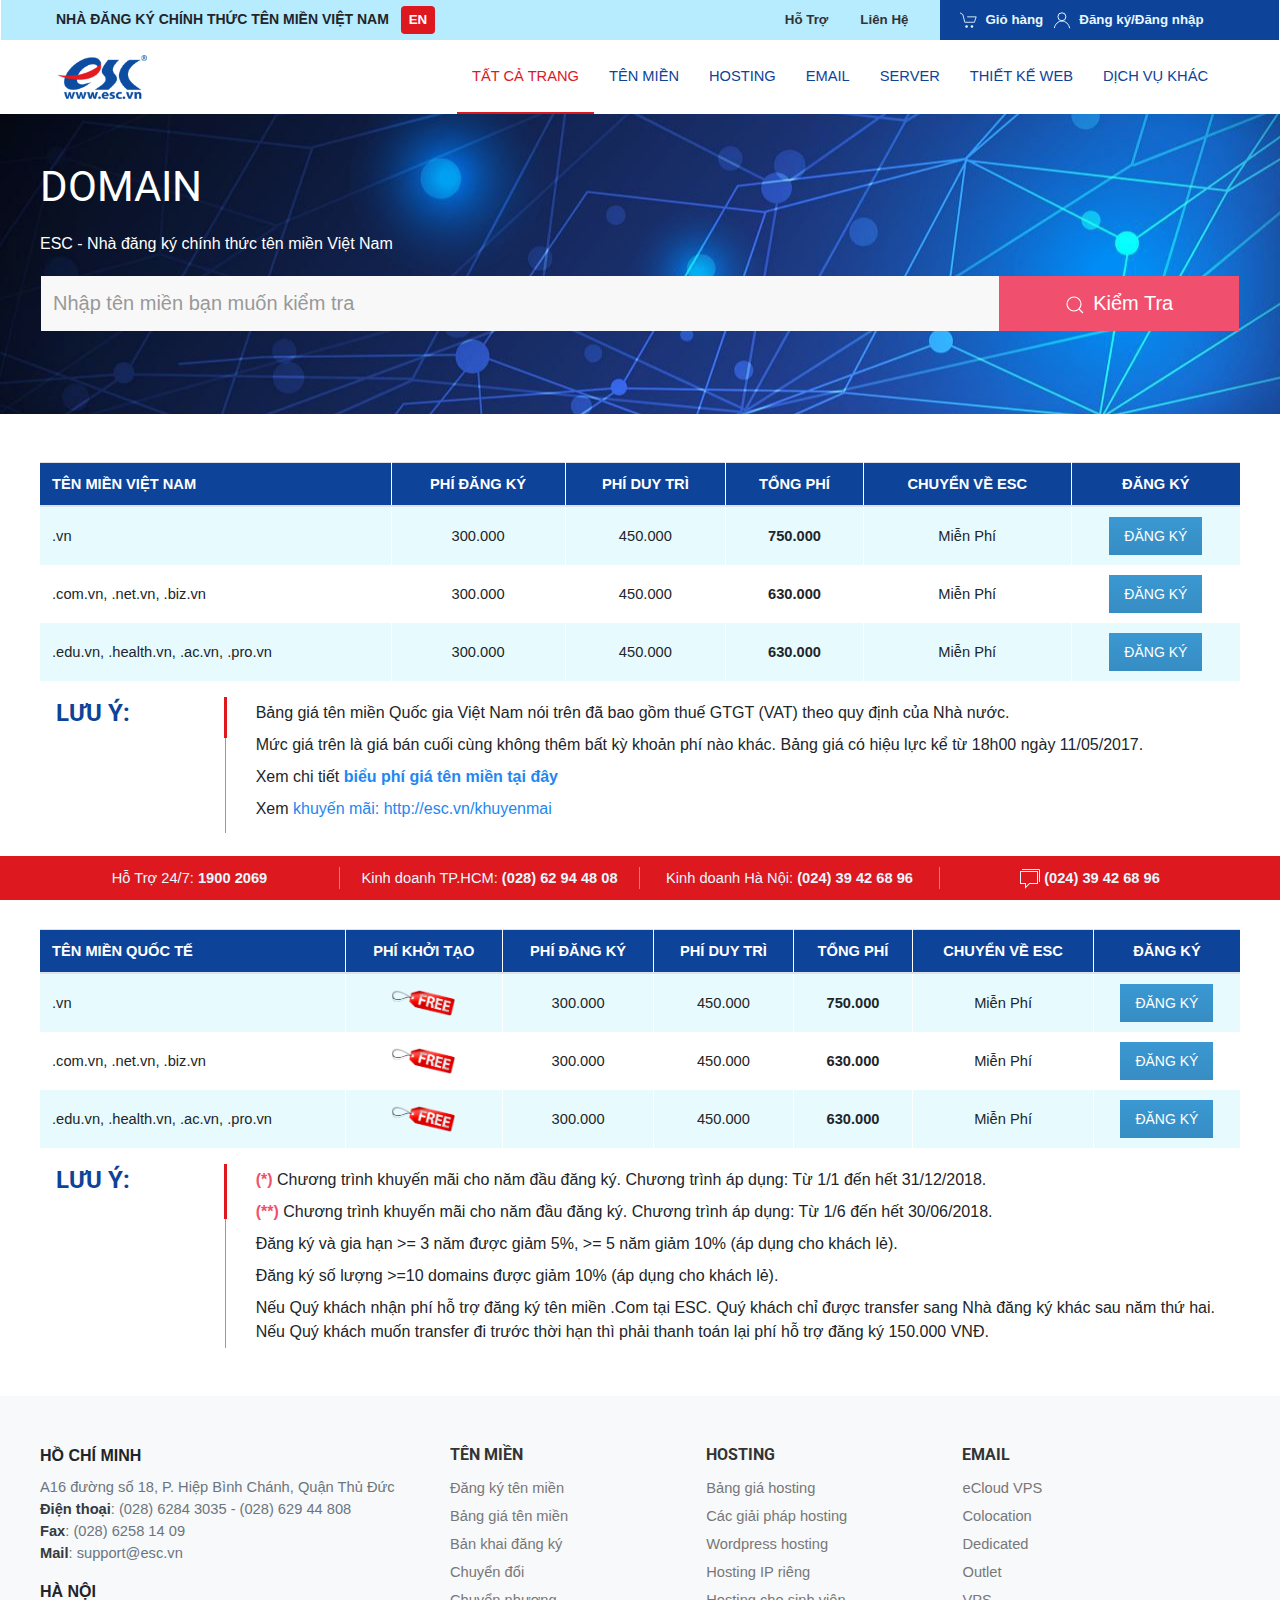
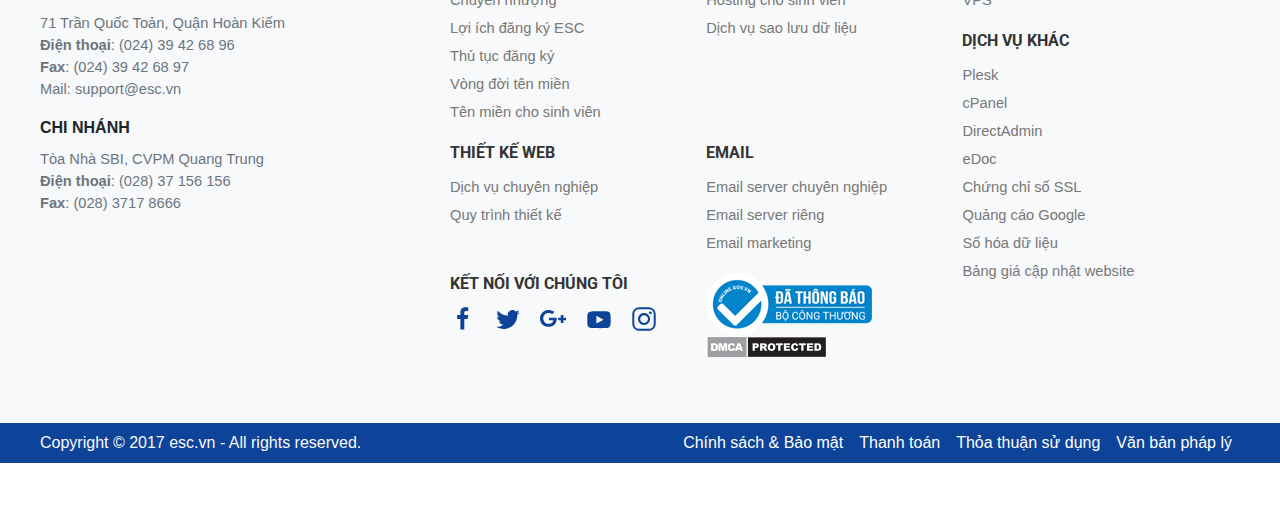
<file: domain.html>
<!DOCTYPE html>
<html lang="en">

<head>
    <meta charset="UTF-8" />
<meta name="apple-mobile-web-app-capable" content="yes" />
<meta name="viewport" content="width=device-width, initial-scale=1.0" />
<meta name="theme-color" content="#0d4399" />
<meta name="msapplication-navbutton-color" content="#0d4399" />
<meta name="apple-mobile-web-app-status-bar-style" content="#0d4399" />
<meta name="Description" content="" />
<meta name="Keywords" content="" />
<meta name="Classification" content="Personal" />
<meta name="Rating" content="General" />
<meta name="Revisit-After" content="7 Days" />
<meta name="DC.Description" content="" />
<meta name="geo.placename" content="Viet Nam" />
<meta name="geo.region" content="vn" />
<meta name="DC.Language" content="vn" />
<meta name="robots" content="index,follow" />
<meta name="alexaVerifyID" content="" />
<meta property="og:site_name" content="" />
<meta property="og:image" content="" />
<meta property="og:type" content="website" />
<meta property="og:url" content="" />
<meta property="og:title" content="" />
<meta property="og:description" content="" />
<meta property="fb:app_id" content="" />
<meta http-equiv="X-UA-Compatible" content="ie=edge" />
<meta http-equiv="pragma" content="no-cache" />
<meta http-equiv="Content-Type" content="text/htmll; charset=UTF8" />
    <link href="https://fonts.googleapis.com/css?family=Montserrat|Open+Sans|Roboto|Roboto+Condensed" rel="stylesheet">
    <link rel="alternate" href="https://vutaweb.vn" hreflang="vn" />
    <link rel="stylesheet" href="./public/css/vutaweb.css" />
    <link rel="stylesheet" href="./public/css/main.css" />
    <title>Document</title>
</head>
<body class="montserrat">
    <div id="app" class="uk-offcanvas-content">
      <header id="header" class="px-3">
  <div class="row">
    <div class="col-12 order-md-2 order-1 nodesk px-0">
      <div class="gh-menu-bottom px-3" uk-sticky="media: 769">
        <div class="uk-container uk-position-relative">
        <div class="row align-items-center">
          <div class="col-md-3">
            <a href="/" class="gh-header-logo py-md-0 py-3 text-md-left text-center d-block">
              <img src="./public/images/logo.png" alt="">
            </a>
          </div>
          <div id="js-gh-navbar" class="col-md-9 text-md-right" uk-offcanvas="mode: push; overlay: true">
            <div class="uk-offcanvas-bar p-0">
              <a href="/" class="py-md-0 py-3 text-md-left text-center d-md-none">
                <img src="./public/images/logo.png" alt="">
              </a>
              <ul class="gh-navbar nolist d-md-inline-flex text-uppercase">
                <li><a class="active" href="#">Tất cả trang</a></li>
                <li><a href="#">Tên Miền</a></li>
                <li><a href="#">Hosting</a></li>
                <li class="gh-dropdown">
                  <a href="#">Email</a>
                  <div uk-dropdown="animation: uk-animation-slide-bottom-small; duration: 500" class="gh-dropdown-expand bg-blue-main py-md-4 p-0">
                    <div class="uk-container">
                      <div class="row align-items-start">
                        <div class="col-md-4 border-right border-white text-white uk-text-small d-md-block d-none">
                          Email server là dịch vụ email chuyên nghiệp với thương hiệu riêng. Chúng tôi sẽ giúp bạn có hệ thống email theo tên miền dung lượng lớn và bảo mật cao.
                        </div>
                        <div class="col-md-3 px-md-3 px-0">
                          <strong class="mb-2 text-uppercase text-white-main d-block">EMAIL</strong>
                          <ul class="nolist">
                            <li>
                              <a href="#">
                                <i class="fa fa-database"></i>
                                <span>Email chuyên nghiệp</span>
                              </a>
                            </li>
                            <li>
                              <a href="#">
                                <i class="fa fa-lock"></i>
                                <span>Email server riêng</span>
                              </a>
                            </li>
                            <li>
                              <a href="#">
                                <i class="fa fa-thumbs-up"></i>
                                <span>Google Email</span>
                              </a>
                            </li>
                            <li>
                              <a href="#">
                                <i class="fa fa-envelope"></i>
                                <span>Email marketing</span>
                              </a>
                            </li>
                          </ul>
                        </div>
                        <div class="col-md-3 px-md-3 px-0">
                          <strong class="mb-2 text-uppercase text-white-main d-block">support 24/7</strong>
                          <ul class="nolist">
                            <li>
                              <a href="#">
                                <i class="fa fa-check"></i>
                                <span>Ticket</span>
                              </a>
                            </li>
                            <li>
                              <a href="#">
                                <i class="fa fa-check"></i>
                                <span>Kiến thức</span>
                              </a>
                            </li>
                          </ul>
                        </div>
                        <div class="col-md-2 d-md-block d-none">
                          <img data-src="./public/images/email-bg.png" alt="" uk-img>
                        </div>
                      </div>
                    </div>
                  </div>
                </li>
                <li class="gh-dropdown">
                  <a href="#">Server</a>
                  <div class="bg-blue-main" uk-dropdown="animation: uk-animation-slide-bottom-small; duration: 500">
                    <ul class="nolist">
                      <li>
                        <a href="#">
                          <i class="fa fa-database"></i>
                          <span>Email chuyên nghiệp</span>
                        </a>
                      </li>
                      <li>
                        <a href="#">
                          <i class="fa fa-lock"></i>
                          <span>Email server riêng</span>
                        </a>
                      </li>
                      <li>
                        <a href="#">
                          <i class="fa fa-thumbs-up"></i>
                          <span>Google Email</span>
                        </a>
                      </li>
                      <li>
                        <a href="#">
                          <i class="fa fa-envelope"></i>
                          <span>Email marketing</span>
                        </a>
                      </li>
                    </ul>
                  </div>
                </li>
                <li><a href="#">Thiết Kế Web</a></li>
                <li><a href="#">Dịch Vụ Khác</a></li>
              </ul>
            </div>
          </div>
        </div>
      </div>
      </div>
    </div>
    <div class="col-12 order-md-1 order-2 gh-header d-none d-md-block">
      <div class="uk-container">
        <div class="row align-items-center">
          <div class="col-md-9">
            <div class="row align-items-center">
              <div class="col-md-7 text-uppercase">
                <strong class="uk-text-small">
                  Nhà đăng ký chính thức tên miền Việt Nam
                </strong>
                <a id="lang-select" href="#" class="d-md-inline-block bg-red-main text-white py-md-1 px-md-2 ml-md-2 rounded text-uppercase uk-text-bold">EN</a>
                <div class="no-bg" uk-dropdown="animation: uk-animation-slide-bottom-small; duration: 500; toggle: #lang-select; pos: bottom-center">
                  <ul class="nolist gh-lang-slc bg-blue-main shadow">
                    <li><a href="#">English</a></li>
                    <li><a href="#">Vietnamese</a></li>
                  </ul>
                </div>
              </div>
              <div class="col-md-5 text-md-right bg-menu-color">
                <ul class="nolist d-inline-flex">
                  <li><a class="d-block px-3 py-2" href="#">Hỗ Trợ</a></li>
                  <li><a class="d-block px-3 py-2" href="#">Liên Hệ</a></li>
                </ul>
              </div>
            </div>
          </div>
          <div class="col-md-3 bg-blue-main">
            <ul class="nolist d-md-inline-flex gh-menu-right">
              <li><a href="#"><i class="mr-2" uk-icon="icon: cart; ratio: .9"></i><span>Giỏ hàng</span></a></li>
              <li><a href="#"><i class="mr-2" uk-icon="icon: user; ratio: .9"></i><span>Đăng ký/Đăng nhập</span></a></li>
            </ul>
          </div>
        </div>
      </div>
    </div>
    <div class="col-12 order-2 d-md-none bg-blue-main px-0">
      <div class="gh-toggle-menu" uk-sticky>
        <ul class="row text-center nolist">
          <li class="text-center col-3 px-1">
            <a id="mobile-lang-slc" href="#">
              <i class="d-block mb-1" uk-icon="icon: world"></i>
              <span>EN</span>
            </a>
          </li>
          <li class="col-3 px-1">
            <a href="#">
              <i class="d-block mb-1" uk-icon="icon: cart"></i>
              <span>Giỏ Hàng</span>
            </a>
          </li>
          <li class="col-3 px-1">
            <a href="#">
              <i class="d-block mb-1" uk-icon="icon: user"></i>
              <span>Tài khoản</span>
            </a>
          </li>
          <li class="col-3 px-1">
            <a href="#js-gh-navbar" uk-toggle>
              <i class="d-block mb-1" uk-icon="icon: menu"></i>
              <span>Menu</span>
            </a>
          </li>
        </ul>

        <div uk-dropdown="toggle: #mobile-lang-slc;animation: uk-animation-slide-bottom-small; duration: 500" class="w-100 gh-dropdown-expand bg-blue-main mt-0 p-0">
          <ul class="nolist w-100 mt-0">
            <li><a href="#">English</a></li>
            <li><a href="#">Vietnamese</a></li>
          </ul>
        </div>
      </div>
    </div>
  </div>
</header>
      <a class="gh-totop" href="#app" uk-scroll uk-sticky="cls-active: gh-active; cls-inactive: gh-unactive; animation: uk-animation-fade">
        <span class="uk-position-relative" uk-icon="icon: chevron-up; ratio: 2"></span>
      </a>

  <main>
    <section class="bg-blue-main gh-domain-search">
      <div class="uk-background-cover uk-height-medium" data-src="./public/images/domain.jpg" uk-img>
        <div class="uk-container py-5">
          <h1 class="text-white text-uppercase">Domain</h1>
          <p class="text-white">ESC - Nhà đăng ký chính thức tên miền Việt Nam</p>
          <form class="" action="index.html" method="post">
            <div class="px-3">
              <div class="row">
                <input class="uk-input uk-width-4-5@m uk-form-large" placeholder="Nhập tên miền bạn muốn kiểm tra">
                <button class="uk-width-expand uk-button uk-button-danger uk-button-large">
                <i uk-icon="icon: search" class="mr-2"></i><span>Kiểm Tra</span>
              </button>
              </div>
            </div>
          </form>
        </div>
      </div>

    </section>
    <section>
      <div class="uk-container px-md-3 px-0 py-md-5 py-3 gh-table">
        <table class="table table-striped uk-table-small">
          <thead class="bg-blue-main text-uppercase text-white">
            <tr>
              <th>
                tên miền việt nam
              </th>
              <th>
                <div class="d-block text-center">Phí Đăng Ký</div>
              </th>
              <th class="gh-sm-none">
                <div class="d-block text-center gh-sm-none">Phí duy trì</div>
              </th>
              <th>
                <div class="d-block text-center">Tổng phí</div>
              </th>
              <th class="gh-sm-none">
                <div class="d-block text-center">Chuyển về ESC</div>
              </th>
              <th>
                <div class="d-block text-center">Đăng ký</div>
              </th>
            </tr>
          </thead>
          <tbody>
            <tr>
              <td>.vn</td>
              <td>300.000</td>
              <td class="gh-sm-none">450.000</td>
              <td class="uk-text-bold">750.000</td>
              <td class="gh-sm-none">Miễn Phí</td>
              <td>
                <a href="#" class="uk-button uk-button-small gh-btn-order text-uppercase py-md-1 py-0">đăng ký</a>
              </td>
            </tr>
            <tr>
              <td>.com.vn, .net.vn, .biz.vn</td>
              <td>300.000</td>
              <td class="gh-sm-none">450.000</td>
              <td class="uk-text-bold">630.000</td>
              <td class="gh-sm-none">Miễn Phí</td>
              <td>
                <a href="#" class="uk-button uk-button-small gh-btn-order text-uppercase py-md-1 py-0">đăng ký</a>
              </td>
            </tr>
            <tr>
              <td>.edu.vn, .health.vn, .ac.vn, .pro.vn</td>
              <td>300.000</td>
              <td class="gh-sm-none">450.000</td>
              <td class="uk-text-bold">630.000</td>
              <td class="gh-sm-none">Miễn Phí</td>
              <td>
                <a href="#" class="uk-button uk-button-small gh-btn-order text-uppercase py-md-1 py-0">đăng ký</a>
              </td>
            </tr>
          </tbody>
        </table>
        <div class="row px-3">
          <div class="col-md-2">
            <h3 class="gh-border-left gh-home-title h-100 gh-border-vertical text-upppercase text-blue-main uk-text-bold">
            Lưu ý:
          </h3>
          </div>
          <div class="col-md-10 mt-md-0 mt-3">
            <ul class="nolist">
              <li class="py-1">Bảng giá tên miền Quốc gia Việt Nam nói trên đã bao gồm thuế GTGT (VAT) theo quy định của Nhà nước.</li>
              <li class="py-1">Mức giá trên là giá bán cuối cùng không thêm bất kỳ khoản phí nào khác. Bảng giá có hiệu lực kể từ 18h00 ngày 11/05/2017.</li>
              <li class="py-1">Xem chi tiết <a href="#" class="uk-text-bold">biểu phí giá tên miền tại đây</a></li>
              <li class="py-1">Xem <a href="#">khuyến mãi: http://esc.vn/khuyenmai</a></li>
              <li class="py-1"></li>
            </ul>
          </div>
        </div>
      </div>
    </section>
    <section>
      <div class="uk-container px-md-3 px-0 py-md-5 py-3 gh-table">
        <table class="table table-striped uk-table-small">
          <thead class="bg-blue-main text-uppercase text-white">
            <tr>
              <th>
                tên miền quốc tế
              </th>
              <th class="gh-sm-none">
                <div class="d-block text-center ">Phí khởi tạo</div>
              </th>
              <th>
                <div class="d-block text-center">Phí Đăng Ký</div>
              </th>
              <th class="gh-sm-none">
                <div class="d-block text-center">Phí duy trì</div>
              </th>
              <th>
                <div class="d-block text-center">Tổng phí</div>
              </th>
              <th class="gh-sm-none">
                <div class="d-block text-center">Chuyển về ESC</div>
              </th>
              <th>
                <div class="d-block text-center">Đăng ký</div>
              </th>
            </tr>
          </thead>
          <tbody>
            <tr>
              <td>.vn</td>
              <td class="gh-sm-none">
                <img src="./public/images/icon/free.png" alt="" width="65px">
              </td>
              <td>300.000</td>
              <td class="gh-sm-none">450.000</td>
              <td class="uk-text-bold">750.000</td>
              <td class="gh-sm-none">Miễn Phí</td>
              <td>
                <a href="#" class="uk-button uk-button-small gh-btn-order text-uppercase py-md-1 py-0">đăng ký</a>
              </td>
            </tr>
            <tr>
              <td>.com.vn, .net.vn, .biz.vn</td>
              <td class="gh-sm-none">
                <img src="./public/images/icon/free.png" alt="" width="65px">
              </td>
              <td>300.000</td>
              <td class="gh-sm-none">450.000</td>
              <td class="uk-text-bold">630.000</td>
              <td class="gh-sm-none">Miễn Phí</td>
              <td>
                <a href="#" class="uk-button uk-button-small gh-btn-order text-uppercase py-md-1 py-0">đăng ký</a>
              </td>
            </tr>
            <tr>
              <td>.edu.vn, .health.vn, .ac.vn, .pro.vn</td>
              <td class="gh-sm-none">
                <img src="./public/images/icon/free.png" alt="" width="65px">
              </td>
              <td>300.000</td>
              <td class="gh-sm-none">450.000</td>
              <td class="uk-text-bold">630.000</td>
              <td class="gh-sm-none">Miễn Phí</td>
              <td>
                <a href="#" class="uk-button uk-button-small gh-btn-order text-uppercase py-md-1 py-0">đăng ký</a>
              </td>
            </tr>
          </tbody>
        </table>
        <div class="row px-3">
          <div class="col-md-2">
            <h3 class="gh-border-left gh-home-title h-100 gh-border-vertical text-upppercase text-blue-main uk-text-bold">
            Lưu ý:
          </h3>
          </div>
          <div class="col-md-10 mt-md-0 mt-3">
            <ul class="nolist">
              <li class="py-1">
                <strong class="uk-text-danger">(*)</strong> Chương trình khuyến mãi cho năm đầu đăng ký. Chương trình áp dụng: Từ 1/1 đến hết 31/12/2018.
              </li>
              <li class="py-1">
                <strong class="uk-text-danger">(**)</strong> Chương trình khuyến mãi cho năm đầu đăng ký. Chương trình áp dụng: Từ 1/6 đến hết 30/06/2018.
              </li>
              <li class="py-1">
                Đăng ký và gia hạn >= 3 năm được giảm 5%, >= 5 năm giảm 10% (áp dụng cho khách lẻ).
              </li>
              <li class="py-1">
                Đăng ký số lượng >=10 domains được giảm 10% (áp dụng cho khách lẻ).
              </li>
              <li class="py-1">
                Nếu Quý khách nhận phí hỗ trợ đăng ký tên miền .Com tại ESC.
                Quý khách chỉ được transfer sang Nhà đăng ký khác sau năm thứ hai.
                Nếu Quý khách muốn transfer đi trước thời hạn thì phải thanh toán lại phí hỗ trợ đăng ký 150.000 VNĐ.
              </li>
            </ul>
          </div>
        </div>
      </div>
    </section>

  </main>
  <footer id="footer" class="bg-light">
  <div class="uk-container py-md-5 py-3">
    <div class="row gh-footer-list">
      <div class="col-md-4 mb-3">
        <address class="mb-3 d-block">
          <strong class="text-uppercase d-block mb-2">HỒ CHÍ MINH</strong>
          <ul class="nolist text-muted">
            <li>A16 đường số 18, P. Hiệp Bình Chánh, Quận Thủ Đức</li>
            <li><b class="text-dark">Điện thoại</b>: (028) 6284 3035 - (028) 629 44 808</li>
            <li><b class="text-dark">Fax</b>: (028) 6258 14 09</li>
            <li><b class="text-dark">Mail</b>: support@esc.vn</li>
          </ul>
        </address>
        <adress class="mb-3 d-block">
          <strong class="text-uppercase d-block mb-2">HÀ NỘI</strong>
          <ul class="nolist text-muted">
            <li>71 Trần Quốc Toản, Quận Hoàn Kiếm</li>
            <li><b>Điện thoại</b>: (024) 39 42 68 96</li>
            <li><b>Fax</b>: (024) 39 42 68 97</li>
            <li>Mail: support@esc.vn</li>
          </ul>
        </adress>
        <adress class="d-block">
          <strong class="text-uppercase d-block mb-2">CHI NHÁNH</strong>
          <ul class="nolist text-muted">
            <li>Tòa Nhà SBI, CVPM Quang Trung</li>
            <li><b>Điện thoại</b>: (028) 37 156 156</li>
            <li><b>Fax</b>: (028) 3717 8666</li>
          </ul>
        </adress>
      </div>
      <div class="col-md-5">
        <div class="row">
          <div class="col-md-6 mb-3">
            <h3 class="uk-h5 mb-2 uk-text-bold text-uppercase">
              Tên Miền
            </h3>
            <ul class="nolist">
              <li><a href="/dang-ky-ten-mien">Đăng ký tên miền</a></li>
              <li><a href="/bang-gia-ten-mien">Bảng giá tên miền</a></li>
              <li><a href="/ban-khai-dang-ky">Bản khai đăng ký</a></li>
              <li><a href="/chuyen-ten-mien">Chuyển đổi</a></li>
              <li><a href="/chuyen-nhuong-ten-mien">Chuyển nhượng</a></li>
              <li><a href="/loi-ich-khi-dang-ky-tai-esc">Lợi ích đăng ký ESC</a></li>
              <li><a href="/thu-tuc-dang-ky-ten-mien">Thủ tục đăng ký</a></li>
              <li><a href="/vong-doi-ten-mien">Vòng đời tên miền</a></li>
              <li><a href="/toithaytenmien">Tên miền cho sinh viên</a></li>
            </ul>
          </div>
          <div class="col-md-6 mb-3">
            <h3 class="uk-h5 mb-2 uk-text-bold text-uppercase">Hosting</h3>
            <ul class="nolist">
              <li><a href="/cloud-hosting">Bảng giá hosting</a></li>
              <li><a href="/giai-phap-hosting">Các giải pháp hosting</a></li>
              <li><a href="/wordpress-hosting">Wordpress hosting</a></li>
              <li><a href="/hosting-ip-rieng">Hosting IP riêng</a></li>
              <li><a href="/toithaytenmien/">Hosting cho sinh viên</a></li>
              <li><a href="/dich-vu-sao-luu-du-lieu/">Dịch vụ sao lưu dữ liệu</a></li>
            </ul>
          </div>
          <div class="col-md-6 mb-3">
            <h3 class="uk-h5 mb-2 uk-text-bold text-uppercase">Thiết Kế Web</h3>
            <ul class="nolist">
              <li><a target="_blank" href="https://web.esc.vn/goi-dich-vu/">Dịch vụ chuyên nghiệp</a></li>
              <li><a target="_blank" href="https://web.esc.vn/web-theo-yeu-cau/">Quy trình thiết kế </a></li>
            </ul>
          </div>
          <div class="col-md-6 mb-3">
            <h3 class="uk-h5 mb-2 uk-text-bold text-uppercase">Email</h3>
            <ul class="nolist">
              <li><a href="/bang-gia-email">Email server chuyên nghiệp</a></li>
              <li><a href="/email-server-rieng">Email server riêng</a></li>
              <li><a href="/email-marketing">Email marketing</a></li>
            </ul>
          </div>
          <div class="col-md-6 mb-3 order-md-1 order-2">
            <h3 class="uk-h5 mb-2 uk-text-bold text-uppercase">Kết nối với chúng tôi</h3>
            <ul class="nolist d-flex gh-social-link">
              <li><a class="facebook" href="#" uk-icon="icon: facebook; ratio: 1.3"></a></li>
              <li><a class="twitter" href="#" uk-icon="icon: twitter; ratio: 1.3"></a></li>
              <li><a class="google-plus" href="#" uk-icon="icon: google-plus; ratio: 1.3"></a></li>
              <li><a class="youtube" href="#" uk-icon="icon: youtube; ratio: 1.3"></a></li>
              <li><a class="instagram" href="#" uk-icon="icon: instagram; ratio: 1.3"></a></li>
            </ul>
          </div>
          <div class="col-md-6 mb-3 order-md-2 order-1">
            <ul class="nolist d-md-block d-flex align-items-center">
              <li>
                <a class="p-md-0 p-3 d-block" href="">
                  <img alt="thong-bao-bo-cong-thuong" src="./public/images/da-thong-baopng.png">
                </a>
              </li>
              <li>
                <a class="p-md-0 p-3 d-block" href="">
                  <img alt="thong-bao-bo-cong-thuong" src="./public/images/dmca_protected_sml_120n.png">
                </a>
              </li>
            </ul>
          </div>
        </div>
      </div>
      <div class="col-md-3">
        <div class="row">
          <div class="col-md-12 mb-3">
            <h3 class="uk-h5 mb-2 uk-text-bold text-uppercase">Email</h3>
            <ul class="nolist">
              <li><a href="/ecloudvps">eCloud VPS</a></li>
              <li><a href="/co-location">Colocation</a></li>
              <li><a href="/dedicated">Dedicated</a></li>
              <li><a href="/outlet">Outlet</a></li>
              <li><a href="/vps">VPS</a></li>
            </ul>
          </div>
          <div class="col-md-12 mb-3">
            <h3 class="uk-h5 mb-2 uk-text-bold text-uppercase">Dịch vụ khác</h3>
            <ul class="nolist">
              <li><a href="/parallels-plesk-panel">Plesk</a></li>
              <li><a href="/cpanel">cPanel</a></li>
              <li><a href="/directadmin">DirectAdmin</a></li>
              <li><a target="_blank" href="https://edoc.com.vn">eDoc</a></li>
              <li><a href="/chung-chi-so-ssl">Chứng chỉ số SSL</a></li>
              <li><a href="/online-marketing">Quảng cáo Google</a></li>
              <li><a href="/so-hoa-du-lieu">Số hóa dữ liệu</a></li>
              <li><a href="/cap-nhat-website">Bảng giá cập nhật website</a></li>
            </ul>
          </div>
        </div>
      </div>
    </div>
  </div>
  <div class="bg-blue-main mb-md-5">
    <div class="uk-container">
      <div class="row align-items-center">
        <div class="col-md-4 text-light">
          Copyright © 2017 esc.vn - All rights reserved.
        </div>
        <div class="col-md-8 text-md-right text-center">
          <ul class="nolist d-md-inline-flex gh-copyright">
            <li><a class="d-block px-2 py-md-2 py-1" href="">Chính sách & Bảo mật</a></li>
            <li><a class="d-block px-2 py-md-2 py-1" href="">Thanh toán</a></li>
            <li><a class="d-block px-2 py-md-2 py-1" href="">Thỏa thuận sử dụng</a></li>
            <li><a class="d-block px-2 py-md-2 py-1" href="">Văn bản pháp lý</a></li>
          </ul>
        </div>
      </div>
    </div>
  </div>
  <div class="gh-footer-fixed w-100 d-md-block d-none bg-red-main">
    <div class="uk-container py-1">
      <ul class="nolist d-flex">
        <li>
          <a href="tel:19002069"><span>Hỗ Trợ 24/7:</span> <b>1900 2069</b></a>
        </li>
        <li>
          <a href="tel:19002069"><span>Kinh doanh TP.HCM:</span> <b>(028) 62 94 48 08</b></a>
        </li>
        <li>
          <a href="tel:19002069"><span>Kinh doanh Hà Nội:</span> <b>(024) 39 42 68 96</b></a>
        </li>
        <li>
          <a href="tel:19002069"><b><i uk-icon="comments"></i> (024) 39 42 68 96</b></a>
        </li>
      </ul>
    </div>
  </div>
</footer>
</div>

<script src="./public/js/jquery-3.3.1.min.js"></script>
<script src="./public/js/uikit.min.js"></script>
<script src="./public/js/uikit-icons.min.js"></script>
<script src="./public/js/main.js"></script>
</body>

</html>
</file>
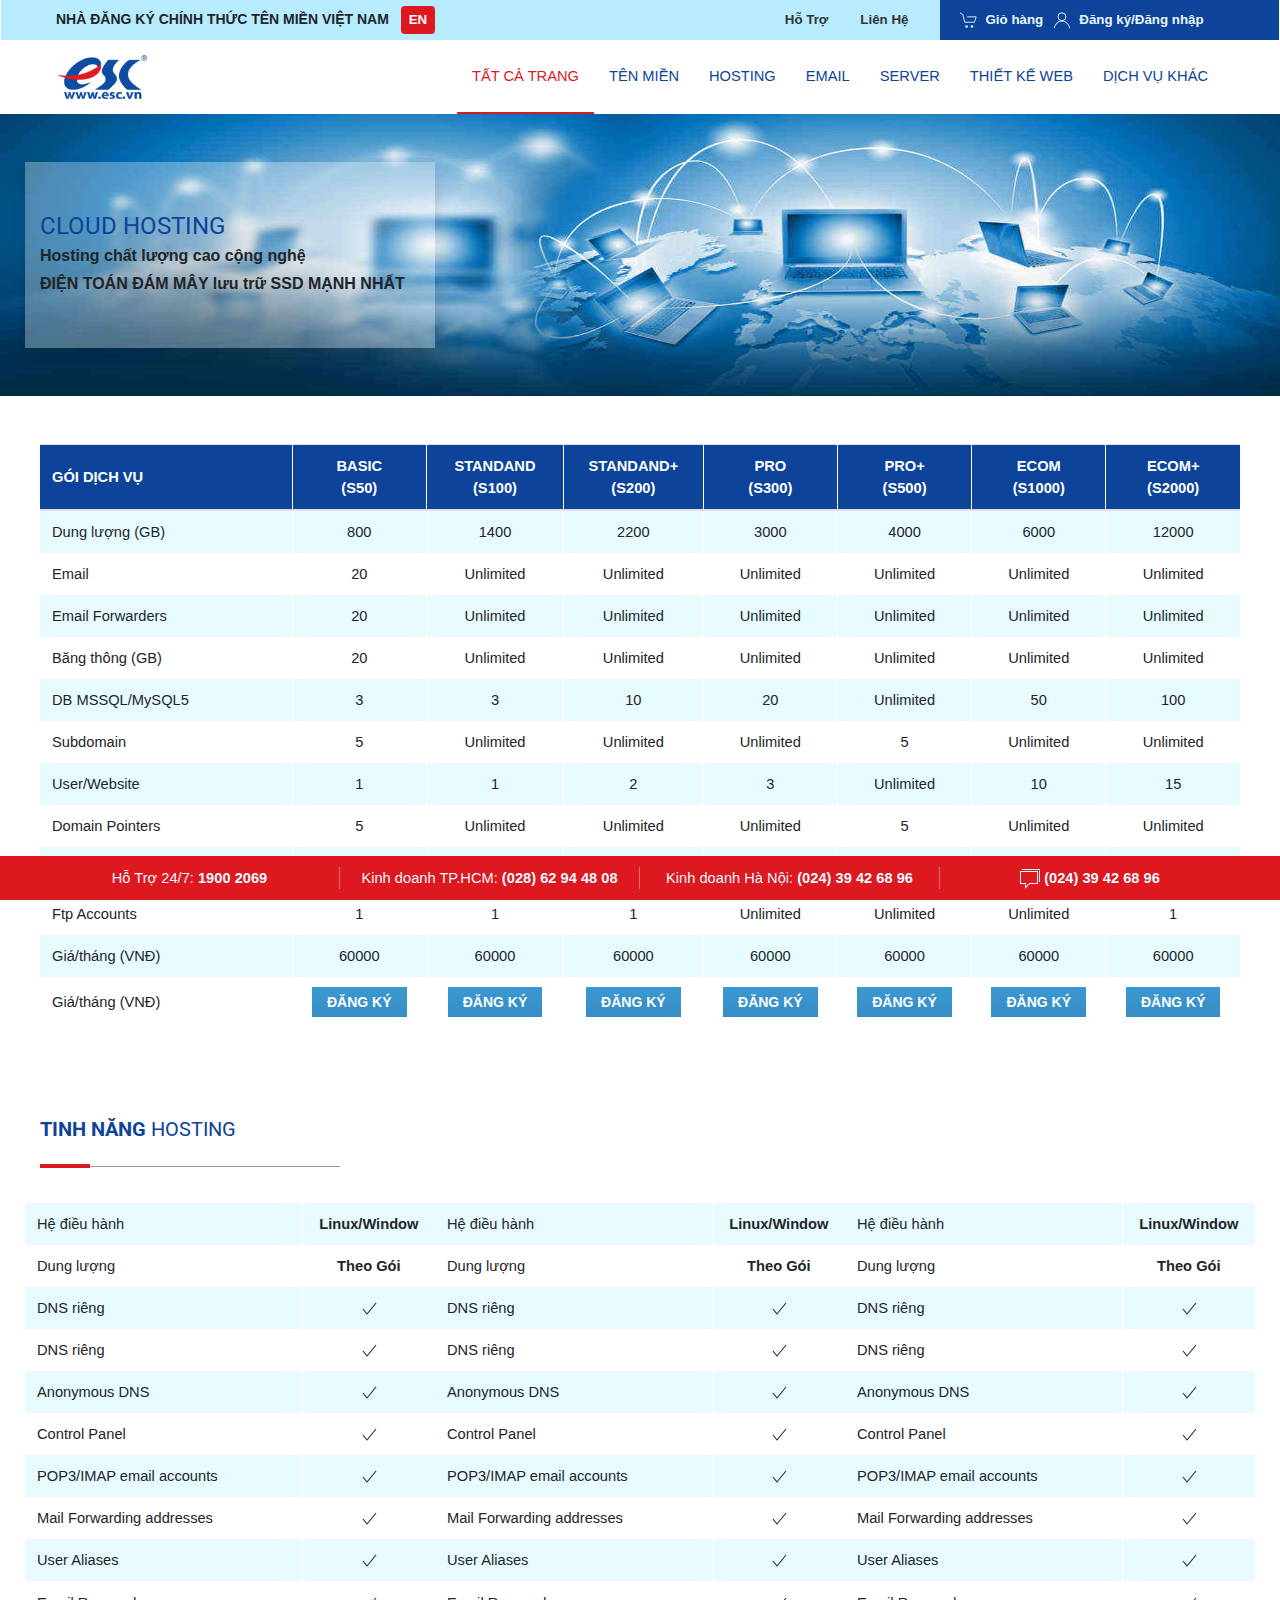
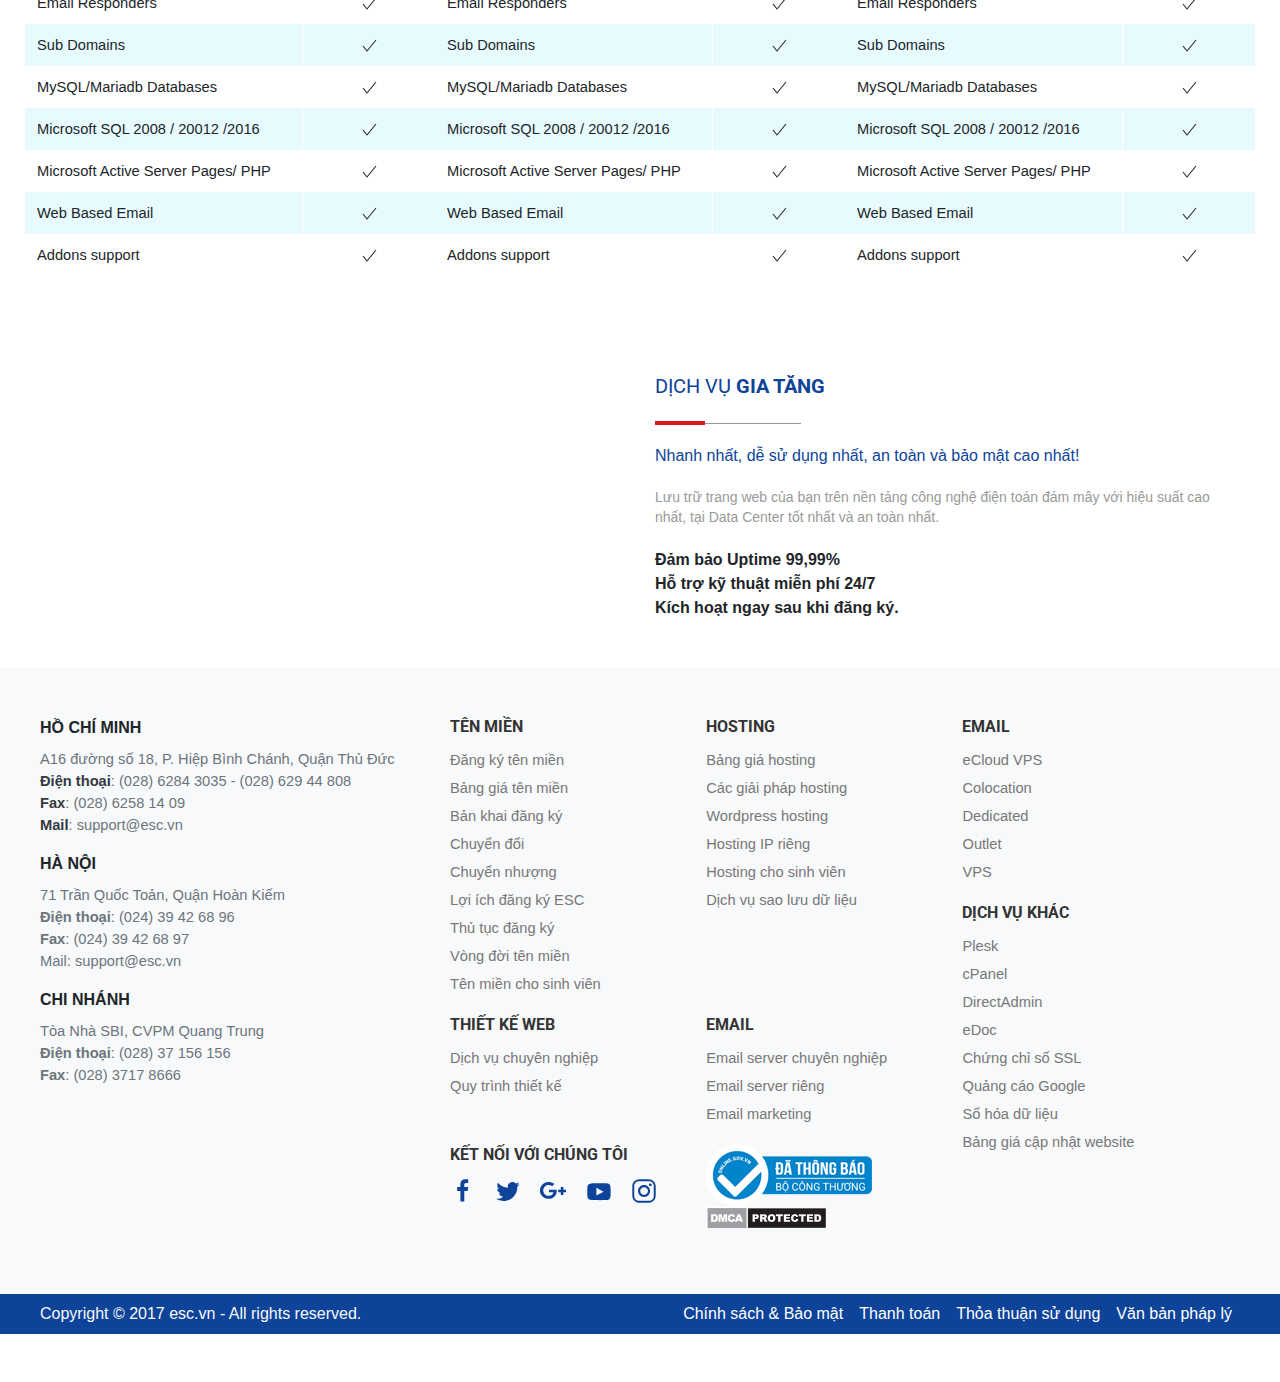
<file: hosting.html>
<!DOCTYPE html>
<html lang="en">

<head>
    <meta charset="UTF-8" />
<meta name="apple-mobile-web-app-capable" content="yes" />
<meta name="viewport" content="width=device-width, initial-scale=1.0" />
<meta name="theme-color" content="#0d4399" />
<meta name="msapplication-navbutton-color" content="#0d4399" />
<meta name="apple-mobile-web-app-status-bar-style" content="#0d4399" />
<meta name="Description" content="" />
<meta name="Keywords" content="" />
<meta name="Classification" content="Personal" />
<meta name="Rating" content="General" />
<meta name="Revisit-After" content="7 Days" />
<meta name="DC.Description" content="" />
<meta name="geo.placename" content="Viet Nam" />
<meta name="geo.region" content="vn" />
<meta name="DC.Language" content="vn" />
<meta name="robots" content="index,follow" />
<meta name="alexaVerifyID" content="" />
<meta property="og:site_name" content="" />
<meta property="og:image" content="" />
<meta property="og:type" content="website" />
<meta property="og:url" content="" />
<meta property="og:title" content="" />
<meta property="og:description" content="" />
<meta property="fb:app_id" content="" />
<meta http-equiv="X-UA-Compatible" content="ie=edge" />
<meta http-equiv="pragma" content="no-cache" />
<meta http-equiv="Content-Type" content="text/htmll; charset=UTF8" />
    <link href="https://fonts.googleapis.com/css?family=Montserrat|Open+Sans|Roboto|Roboto+Condensed" rel="stylesheet">
    <link rel="alternate" href="https://vutaweb.vn" hreflang="vn" />
    <link rel="stylesheet" href="./public/css/vutaweb.css" />
    <link rel="stylesheet" href="./public/css/main.css" />
    <title>Document</title>
</head>
<body class="montserrat">
    <div id="app" class="uk-offcanvas-content">
      <header id="header" class="px-3">
  <div class="row">
    <div class="col-12 order-md-2 order-1 nodesk px-0">
      <div class="gh-menu-bottom px-3" uk-sticky="media: 769">
        <div class="uk-container uk-position-relative">
        <div class="row align-items-center">
          <div class="col-md-3">
            <a href="/" class="gh-header-logo py-md-0 py-3 text-md-left text-center d-block">
              <img src="./public/images/logo.png" alt="">
            </a>
          </div>
          <div id="js-gh-navbar" class="col-md-9 text-md-right" uk-offcanvas="mode: push; overlay: true">
            <div class="uk-offcanvas-bar p-0">
              <a href="/" class="py-md-0 py-3 text-md-left text-center d-md-none">
                <img src="./public/images/logo.png" alt="">
              </a>
              <ul class="gh-navbar nolist d-md-inline-flex text-uppercase">
                <li><a class="active" href="#">Tất cả trang</a></li>
                <li><a href="#">Tên Miền</a></li>
                <li><a href="#">Hosting</a></li>
                <li class="gh-dropdown">
                  <a href="#">Email</a>
                  <div uk-dropdown="animation: uk-animation-slide-bottom-small; duration: 500" class="gh-dropdown-expand bg-blue-main py-md-4 p-0">
                    <div class="uk-container">
                      <div class="row align-items-start">
                        <div class="col-md-4 border-right border-white text-white uk-text-small d-md-block d-none">
                          Email server là dịch vụ email chuyên nghiệp với thương hiệu riêng. Chúng tôi sẽ giúp bạn có hệ thống email theo tên miền dung lượng lớn và bảo mật cao.
                        </div>
                        <div class="col-md-3 px-md-3 px-0">
                          <strong class="mb-2 text-uppercase text-white-main d-block">EMAIL</strong>
                          <ul class="nolist">
                            <li>
                              <a href="#">
                                <i class="fa fa-database"></i>
                                <span>Email chuyên nghiệp</span>
                              </a>
                            </li>
                            <li>
                              <a href="#">
                                <i class="fa fa-lock"></i>
                                <span>Email server riêng</span>
                              </a>
                            </li>
                            <li>
                              <a href="#">
                                <i class="fa fa-thumbs-up"></i>
                                <span>Google Email</span>
                              </a>
                            </li>
                            <li>
                              <a href="#">
                                <i class="fa fa-envelope"></i>
                                <span>Email marketing</span>
                              </a>
                            </li>
                          </ul>
                        </div>
                        <div class="col-md-3 px-md-3 px-0">
                          <strong class="mb-2 text-uppercase text-white-main d-block">support 24/7</strong>
                          <ul class="nolist">
                            <li>
                              <a href="#">
                                <i class="fa fa-check"></i>
                                <span>Ticket</span>
                              </a>
                            </li>
                            <li>
                              <a href="#">
                                <i class="fa fa-check"></i>
                                <span>Kiến thức</span>
                              </a>
                            </li>
                          </ul>
                        </div>
                        <div class="col-md-2 d-md-block d-none">
                          <img data-src="./public/images/email-bg.png" alt="" uk-img>
                        </div>
                      </div>
                    </div>
                  </div>
                </li>
                <li class="gh-dropdown">
                  <a href="#">Server</a>
                  <div class="bg-blue-main" uk-dropdown="animation: uk-animation-slide-bottom-small; duration: 500">
                    <ul class="nolist">
                      <li>
                        <a href="#">
                          <i class="fa fa-database"></i>
                          <span>Email chuyên nghiệp</span>
                        </a>
                      </li>
                      <li>
                        <a href="#">
                          <i class="fa fa-lock"></i>
                          <span>Email server riêng</span>
                        </a>
                      </li>
                      <li>
                        <a href="#">
                          <i class="fa fa-thumbs-up"></i>
                          <span>Google Email</span>
                        </a>
                      </li>
                      <li>
                        <a href="#">
                          <i class="fa fa-envelope"></i>
                          <span>Email marketing</span>
                        </a>
                      </li>
                    </ul>
                  </div>
                </li>
                <li><a href="#">Thiết Kế Web</a></li>
                <li><a href="#">Dịch Vụ Khác</a></li>
              </ul>
            </div>
          </div>
        </div>
      </div>
      </div>
    </div>
    <div class="col-12 order-md-1 order-2 gh-header d-none d-md-block">
      <div class="uk-container">
        <div class="row align-items-center">
          <div class="col-md-9">
            <div class="row align-items-center">
              <div class="col-md-7 text-uppercase">
                <strong class="uk-text-small">
                  Nhà đăng ký chính thức tên miền Việt Nam
                </strong>
                <a id="lang-select" href="#" class="d-md-inline-block bg-red-main text-white py-md-1 px-md-2 ml-md-2 rounded text-uppercase uk-text-bold">EN</a>
                <div class="no-bg" uk-dropdown="animation: uk-animation-slide-bottom-small; duration: 500; toggle: #lang-select; pos: bottom-center">
                  <ul class="nolist gh-lang-slc bg-blue-main shadow">
                    <li><a href="#">English</a></li>
                    <li><a href="#">Vietnamese</a></li>
                  </ul>
                </div>
              </div>
              <div class="col-md-5 text-md-right bg-menu-color">
                <ul class="nolist d-inline-flex">
                  <li><a class="d-block px-3 py-2" href="#">Hỗ Trợ</a></li>
                  <li><a class="d-block px-3 py-2" href="#">Liên Hệ</a></li>
                </ul>
              </div>
            </div>
          </div>
          <div class="col-md-3 bg-blue-main">
            <ul class="nolist d-md-inline-flex gh-menu-right">
              <li><a href="#"><i class="mr-2" uk-icon="icon: cart; ratio: .9"></i><span>Giỏ hàng</span></a></li>
              <li><a href="#"><i class="mr-2" uk-icon="icon: user; ratio: .9"></i><span>Đăng ký/Đăng nhập</span></a></li>
            </ul>
          </div>
        </div>
      </div>
    </div>
    <div class="col-12 order-2 d-md-none bg-blue-main px-0">
      <div class="gh-toggle-menu" uk-sticky>
        <ul class="row text-center nolist">
          <li class="text-center col-3 px-1">
            <a id="mobile-lang-slc" href="#">
              <i class="d-block mb-1" uk-icon="icon: world"></i>
              <span>EN</span>
            </a>
          </li>
          <li class="col-3 px-1">
            <a href="#">
              <i class="d-block mb-1" uk-icon="icon: cart"></i>
              <span>Giỏ Hàng</span>
            </a>
          </li>
          <li class="col-3 px-1">
            <a href="#">
              <i class="d-block mb-1" uk-icon="icon: user"></i>
              <span>Tài khoản</span>
            </a>
          </li>
          <li class="col-3 px-1">
            <a href="#js-gh-navbar" uk-toggle>
              <i class="d-block mb-1" uk-icon="icon: menu"></i>
              <span>Menu</span>
            </a>
          </li>
        </ul>

        <div uk-dropdown="toggle: #mobile-lang-slc;animation: uk-animation-slide-bottom-small; duration: 500" class="w-100 gh-dropdown-expand bg-blue-main mt-0 p-0">
          <ul class="nolist w-100 mt-0">
            <li><a href="#">English</a></li>
            <li><a href="#">Vietnamese</a></li>
          </ul>
        </div>
      </div>
    </div>
  </div>
</header>
      <a class="gh-totop" href="#app" uk-scroll uk-sticky="cls-active: gh-active; cls-inactive: gh-unactive; animation: uk-animation-fade">
        <span class="uk-position-relative" uk-icon="icon: chevron-up; ratio: 2"></span>
      </a>

  <main>
    <section class="uk-position-relative py-md-5 py-3 gh-banner" data-src="./public/images/cloud.jpg" uk-img>
      <div class="uk-container">
        <div class="row">
          <div class="col-md-4 gh-banner-content shadow py-md-5 py-0">
            <h2 class="uk-h3 text-uppercase text-blue-main my-0">
              cloud hosting
            </h2>
            <p class="my-0 uk-text-bold">
              Hosting chất lượng cao cộng nghệ
            </p>
            <p class="my-1 uk-text-bold">
              ĐIỆN TOÁN ĐÁM MÂY lưu trữ SSD MẠNH NHẤT
            </p>
          </div>
        </div>
      </div>
    </section>
    <section>
      <div class="uk-container py-md-5 py-3 gh-table px-md-3 px-0">
        <table class="table table-striped uk-table-small">
          <thead class="bg-blue-main text-uppercase text-white">
            <tr>
              <th class="uk-width-medium">
                gói dịch vụ
              </th>
              <th class="uk-width-small">
                <div class="d-block text-center">basic</div>
                <div class="d-block text-center">(s50)</div>
              </th>
              <th class="uk-width-small">
                <div class="d-block text-center">Standand</div>
                <div class="d-block text-center">(s100)</div>
              </th>
              <th class="uk-width-small">
                <div class="d-block text-center">Standand+</div>
                <div class="d-block text-center">(s200)</div>
              </th>
              <th class="uk-width-small gh-sm-none">
                <div class="d-block text-center">Pro</div>
                <div class="d-block text-center">(s300)</div>
              </th>
              <th class="uk-width-small gh-sm-none">
                <div class="d-block text-center">Pro+</div>
                <div class="d-block text-center">(s500)</div>
              </th>
              <th class="uk-width-small gh-sm-none">
                <div class="d-block text-center">ecom</div>
                <div class="d-block text-center">(s1000)</div>
              </th>
              <th class="uk-width-small gh-sm-none">
                <div class="d-block text-center">ecom+</div>
                <div class="d-block text-center">(s2000)</div>
              </th>
            </tr>
          </thead>
          <tbody class="gh-table-price">
            <tr>
              <td>Dung lượng (GB)</td>
              <td>800</td>
              <td>1400</td>
              <td>2200</td>
              <td class="gh-sm-none">3000</td>
              <td class="gh-sm-none">4000</td>
              <td class="gh-sm-none">6000</td>
              <td class="gh-sm-none">12000</td>
            </tr>
            <tr>
              <td>Email</td>
              <td>20</td>
              <td>Unlimited</td>
              <td>Unlimited</td>
              <td class="gh-sm-none">Unlimited</td>
              <td class="gh-sm-none">Unlimited</td>
              <td class="gh-sm-none">Unlimited</td>
              <td class="gh-sm-none">Unlimited</td>
            </tr>
            <tr>
              <td>Email Forwarders</td>
              <td>20</td>
              <td>Unlimited</td>
              <td>Unlimited</td>
              <td class="gh-sm-none">Unlimited</td>
              <td class="gh-sm-none">Unlimited</td>
              <td class="gh-sm-none">Unlimited</td>
              <td class="gh-sm-none">Unlimited</td>
            </tr>
            <tr>
              <td>Băng thông (GB)</td>
              <td>20</td>
              <td>Unlimited</td>
              <td>Unlimited</td>
              <td class="gh-sm-none">Unlimited</td>
              <td class="gh-sm-none">Unlimited</td>
              <td class="gh-sm-none">Unlimited</td>
              <td class="gh-sm-none">Unlimited</td>
            </tr>
            <tr>
              <td>DB MSSQL/MySQL5</td>
              <td>3</td>
              <td>3</td>
              <td>10</td>
              <td class="gh-sm-none">20</td>
              <td class="gh-sm-none">Unlimited</td>
              <td class="gh-sm-none">50</td>
              <td class="gh-sm-none">100</td>
            </tr>
            <tr>
              <td>Subdomain</td>
              <td>5</td>
              <td>Unlimited</td>
              <td>Unlimited</td>
              <td class="gh-sm-none">Unlimited</td>
              <td class="gh-sm-none">5</td>
              <td class="gh-sm-none">Unlimited</td>
              <td class="gh-sm-none">Unlimited</td>
            </tr>
            <tr>
              <td>User/Website</td>
              <td>1</td>
              <td>1</td>
              <td>2</td>
              <td class="gh-sm-none">3</td>
              <td class="gh-sm-none">Unlimited</td>
              <td class="gh-sm-none">10</td>
              <td class="gh-sm-none">15</td>
            </tr>
            <tr>
              <td>Domain Pointers</td>
              <td>5</td>
              <td>Unlimited</td>
              <td>Unlimited</td>
              <td class="gh-sm-none">Unlimited</td>
              <td class="gh-sm-none">5</td>
              <td class="gh-sm-none">Unlimited</td>
              <td class="gh-sm-none">Unlimited</td>
            </tr>
            <tr>
              <td>ASP / ASP.net / PHP</td>
              <td><i uk-icon="icon: check; ratio: 1.3"></i></td>
              <td><i uk-icon="icon: check; ratio: 1.3"></i></td>
              <td><i uk-icon="icon: check; ratio: 1.3"></i></td>
              <td class="gh-sm-none"><i uk-icon="icon: check; ratio: 1.3"></i></td>
              <td class="gh-sm-none"><i uk-icon="icon: check; ratio: 1.3"></i></td>
              <td class="gh-sm-none"><i uk-icon="icon: check; ratio: 1.3"></i></td>
              <td class="gh-sm-none"><i uk-icon="icon: check; ratio: 1.3"></i></td>
            </tr>
            <tr>
              <td>Ftp Accounts</td>
              <td>1</td>
              <td>1</td>
              <td>1</td>
              <td class="gh-sm-none">Unlimited</td>
              <td class="gh-sm-none">Unlimited</td>
              <td class="gh-sm-none">Unlimited</td>
              <td class="gh-sm-none">1</td>
            </tr>
            <tr>
              <td>Giá/tháng (VNĐ)</td>
              <td>60000</td>
              <td>60000</td>
              <td>60000</td>
              <td class="gh-sm-none">60000</td>
              <td class="gh-sm-none">60000</td>
              <td class="gh-sm-none">60000</td>
              <td class="gh-sm-none">60000</td>
            </tr>
            <tr>
              <td>Giá/tháng (VNĐ)</td>
              <td><a href="#" class="uk-button uk-button-small gh-btn-order text-uppercase">đăng ký</a></td>
              <td><a href="#" class="uk-button uk-button-small gh-btn-order text-uppercase">đăng ký</a></td>
              <td><a href="#" class="uk-button uk-button-small gh-btn-order text-uppercase">đăng ký</a></td>
              <td class="gh-sm-none"><a href="#" class="uk-button uk-button-small gh-btn-order text-uppercase">đăng ký</a></td>
              <td class="gh-sm-none"><a href="#" class="uk-button uk-button-small gh-btn-order text-uppercase">đăng ký</a></td>
              <td class="gh-sm-none"><a href="#" class="uk-button uk-button-small gh-btn-order text-uppercase">đăng ký</a></td>
              <td class="gh-sm-none"><a href="#" class="uk-button uk-button-small gh-btn-order text-uppercase">đăng ký</a></td>
            </tr>
          </tbody>
        </table>
      </div>
    </section>
    <section>
      <div class="uk-container py-3">
        <h2 class="gh-home-title gh-border-left uk-h4 py-md-4 py-3 text-blue-main text-uppercase">
          <strong>Tinh Năng</strong> hosting
        </h2>
        <div class="d-block py-3 gh-table">
          <div class="row">
            <div class="col-md-4 px-0">
              <table class="table table-striped uk-table-small mb-md-3 mb-0">
                <tbody>
                  <tr>
                    <td>Hệ điều hành</td>
                    <td class="uk-text-bold text-md-center text-right">Linux/Window</td>
                  </tr>
                  <tr>
                    <td>Dung lượng</td>
                    <td class="uk-text-bold text-md-center text-right">Theo Gói</td>
                  </tr>
                  <tr>
                    <td>DNS riêng</td>
                    <td class="uk-text-bold text-md-center text-right">
                      <i uk-icon="icon: check; ration: 1.2"></i>
                    </td>
                  </tr>
                  <tr>
                    <td>DNS riêng</td>
                    <td class="uk-text-bold text-md-center text-right">
                      <i uk-icon="icon: check; ration: 1.2"></i>
                    </td>
                  </tr>
                  <tr>
                    <td>Anonymous DNS</td>
                    <td class="uk-text-bold text-md-center text-right">
                      <i uk-icon="icon: check; ration: 1.2"></i>
                    </td>
                  </tr>
                  <tr>
                    <td>Control Panel</td>
                    <td class="uk-text-bold text-md-center text-right">
                      <i uk-icon="icon: check; ration: 1.2"></i>
                    </td>
                  </tr>
                  <tr>
                    <td>POP3/IMAP email accounts</td>
                    <td class="uk-text-bold text-md-center text-right">
                      <i uk-icon="icon: check; ration: 1.2"></i>
                    </td>
                  </tr>
                  <tr>
                    <td>Mail Forwarding addresses</td>
                    <td class="uk-text-bold text-md-center text-right">
                      <i uk-icon="icon: check; ration: 1.2"></i>
                    </td>
                  </tr>
                  <tr>
                    <td>User Aliases</td>
                    <td class="uk-text-bold text-md-center text-right">
                      <i uk-icon="icon: check; ration: 1.2"></i>
                    </td>
                  </tr>
                  <tr>
                    <td>Email Responders</td>
                    <td class="uk-text-bold text-md-center text-right">
                      <i uk-icon="icon: check; ration: 1.2"></i>
                    </td>
                  </tr>
                  <tr>
                    <td>Sub Domains</td>
                    <td class="uk-text-bold text-md-center text-right">
                      <i uk-icon="icon: check; ration: 1.2"></i>
                    </td>
                  </tr>
                  <tr>
                    <td>MySQL/Mariadb Databases</td>
                    <td class="uk-text-bold text-md-center text-right">
                      <i uk-icon="icon: check; ration: 1.2"></i>
                    </td>
                  </tr>
                  <tr>
                    <td>Microsoft SQL 2008 / 20012 /2016</td>
                    <td class="uk-text-bold text-md-center text-right">
                      <i uk-icon="icon: check; ration: 1.2"></i>
                    </td>
                  </tr>
                  <tr>
                    <td>Microsoft Active Server Pages/ PHP</td>
                    <td class="uk-text-bold text-md-center text-right">
                      <i uk-icon="icon: check; ration: 1.2"></i>
                    </td>
                  </tr>
                  <tr>
                    <td>Web Based Email</td>
                    <td class="uk-text-bold text-md-center text-right">
                      <i uk-icon="icon: check; ration: 1.2"></i>
                    </td>
                  </tr>
                  <tr>
                    <td>Addons support</td>
                    <td class="uk-text-bold text-md-center text-right">
                      <i uk-icon="icon: check; ration: 1.2"></i>
                    </td>
                  </tr>
                </tbody>
              </table>
            </div>
            <div class="col-md-4 px-0">
              <table class="table table-striped uk-table-small mb-md-3 mb-0">
                <tbody>
                  <tr>
                    <td>Hệ điều hành</td>
                    <td class="uk-text-bold text-md-center text-right">Linux/Window</td>
                  </tr>
                  <tr>
                    <td>Dung lượng</td>
                    <td class="uk-text-bold text-md-center text-right">Theo Gói</td>
                  </tr>
                  <tr>
                    <td>DNS riêng</td>
                    <td class="uk-text-bold text-md-center text-right">
                      <i uk-icon="icon: check; ration: 1.2"></i>
                    </td>
                  </tr>
                  <tr>
                    <td>DNS riêng</td>
                    <td class="uk-text-bold text-md-center text-right">
                      <i uk-icon="icon: check; ration: 1.2"></i>
                    </td>
                  </tr>
                  <tr>
                    <td>Anonymous DNS</td>
                    <td class="uk-text-bold text-md-center text-right">
                      <i uk-icon="icon: check; ration: 1.2"></i>
                    </td>
                  </tr>
                  <tr>
                    <td>Control Panel</td>
                    <td class="uk-text-bold text-md-center text-right">
                      <i uk-icon="icon: check; ration: 1.2"></i>
                    </td>
                  </tr>
                  <tr>
                    <td>POP3/IMAP email accounts</td>
                    <td class="uk-text-bold text-md-center text-right">
                      <i uk-icon="icon: check; ration: 1.2"></i>
                    </td>
                  </tr>
                  <tr>
                    <td>Mail Forwarding addresses</td>
                    <td class="uk-text-bold text-md-center text-right">
                      <i uk-icon="icon: check; ration: 1.2"></i>
                    </td>
                  </tr>
                  <tr>
                    <td>User Aliases</td>
                    <td class="uk-text-bold text-md-center text-right">
                      <i uk-icon="icon: check; ration: 1.2"></i>
                    </td>
                  </tr>
                  <tr>
                    <td>Email Responders</td>
                    <td class="uk-text-bold text-md-center text-right">
                      <i uk-icon="icon: check; ration: 1.2"></i>
                    </td>
                  </tr>
                  <tr>
                    <td>Sub Domains</td>
                    <td class="uk-text-bold text-md-center text-right">
                      <i uk-icon="icon: check; ration: 1.2"></i>
                    </td>
                  </tr>
                  <tr>
                    <td>MySQL/Mariadb Databases</td>
                    <td class="uk-text-bold text-md-center text-right">
                      <i uk-icon="icon: check; ration: 1.2"></i>
                    </td>
                  </tr>
                  <tr>
                    <td>Microsoft SQL 2008 / 20012 /2016</td>
                    <td class="uk-text-bold text-md-center text-right">
                      <i uk-icon="icon: check; ration: 1.2"></i>
                    </td>
                  </tr>
                  <tr>
                    <td>Microsoft Active Server Pages/ PHP</td>
                    <td class="uk-text-bold text-md-center text-right">
                      <i uk-icon="icon: check; ration: 1.2"></i>
                    </td>
                  </tr>
                  <tr>
                    <td>Web Based Email</td>
                    <td class="uk-text-bold text-md-center text-right">
                      <i uk-icon="icon: check; ration: 1.2"></i>
                    </td>
                  </tr>
                  <tr>
                    <td>Addons support</td>
                    <td class="uk-text-bold text-md-center text-right">
                      <i uk-icon="icon: check; ration: 1.2"></i>
                    </td>
                  </tr>
                </tbody>
              </table>
            </div>
            <div class="col-md-4 px-0">
              <table class="table table-striped uk-table-small mb-md-3 mb-0">
                <tbody>
                  <tr>
                    <td>Hệ điều hành</td>
                    <td class="uk-text-bold text-md-center text-right">Linux/Window</td>
                  </tr>
                  <tr>
                    <td>Dung lượng</td>
                    <td class="uk-text-bold text-md-center text-right">Theo Gói</td>
                  </tr>
                  <tr>
                    <td>DNS riêng</td>
                    <td class="uk-text-bold text-md-center text-right">
                      <i uk-icon="icon: check; ration: 1.2"></i>
                    </td>
                  </tr>
                  <tr>
                    <td>DNS riêng</td>
                    <td class="uk-text-bold text-md-center text-right">
                      <i uk-icon="icon: check; ration: 1.2"></i>
                    </td>
                  </tr>
                  <tr>
                    <td>Anonymous DNS</td>
                    <td class="uk-text-bold text-md-center text-right">
                      <i uk-icon="icon: check; ration: 1.2"></i>
                    </td>
                  </tr>
                  <tr>
                    <td>Control Panel</td>
                    <td class="uk-text-bold text-md-center text-right">
                      <i uk-icon="icon: check; ration: 1.2"></i>
                    </td>
                  </tr>
                  <tr>
                    <td>POP3/IMAP email accounts</td>
                    <td class="uk-text-bold text-md-center text-right">
                      <i uk-icon="icon: check; ration: 1.2"></i>
                    </td>
                  </tr>
                  <tr>
                    <td>Mail Forwarding addresses</td>
                    <td class="uk-text-bold text-md-center text-right">
                      <i uk-icon="icon: check; ration: 1.2"></i>
                    </td>
                  </tr>
                  <tr>
                    <td>User Aliases</td>
                    <td class="uk-text-bold text-md-center text-right">
                      <i uk-icon="icon: check; ration: 1.2"></i>
                    </td>
                  </tr>
                  <tr>
                    <td>Email Responders</td>
                    <td class="uk-text-bold text-md-center text-right">
                      <i uk-icon="icon: check; ration: 1.2"></i>
                    </td>
                  </tr>
                  <tr>
                    <td>Sub Domains</td>
                    <td class="uk-text-bold text-md-center text-right">
                      <i uk-icon="icon: check; ration: 1.2"></i>
                    </td>
                  </tr>
                  <tr>
                    <td>MySQL/Mariadb Databases</td>
                    <td class="uk-text-bold text-md-center text-right">
                      <i uk-icon="icon: check; ration: 1.2"></i>
                    </td>
                  </tr>
                  <tr>
                    <td>Microsoft SQL 2008 / 20012 /2016</td>
                    <td class="uk-text-bold text-md-center text-right">
                      <i uk-icon="icon: check; ration: 1.2"></i>
                    </td>
                  </tr>
                  <tr>
                    <td>Microsoft Active Server Pages/ PHP</td>
                    <td class="uk-text-bold text-md-center text-right">
                      <i uk-icon="icon: check; ration: 1.2"></i>
                    </td>
                  </tr>
                  <tr>
                    <td>Web Based Email</td>
                    <td class="uk-text-bold text-md-center text-right">
                      <i uk-icon="icon: check; ration: 1.2"></i>
                    </td>
                  </tr>
                  <tr>
                    <td>Addons support</td>
                    <td class="uk-text-bold text-md-center text-right">
                      <i uk-icon="icon: check; ration: 1.2"></i>
                    </td>
                  </tr>
                </tbody>
              </table>
            </div>
          </div>
        </div>
      </div>
    </section>
    <section>
      <div class="uk-container py-md-5 py-3">
        <div class="row">
          <div class="col-md-6 uk-background-contain d-md-block d-none" style="background-size: 100% 100%;" data-src="./public/images/server.jpg" uk-img></div>
          <div class="col-md-6">
            <h2 class="gh-home-title gh-border-left uk-h4 mt-0 pb-md-4 pb-3 text-blue-main text-uppercase">
              Dịch Vụ <strong>Gia tăng</strong>
            </h2>
            <p class="text-blue-main">
              Nhanh nhất, dễ sử dụng nhất, an toàn và bảo mật cao nhất!
            </p>
            <p class="uk-text-meta">Lưu trữ trang web của bạn trên nền tảng công nghệ điện toán đám mây với hiệu suất cao nhất, tại Data Center tốt nhất và an toàn nhất.</p>
            <ul class="nolist uk-text-bold">
              <li>Đảm bảo Uptime 99,99%</li>
              <li>Hỗ trợ kỹ thuật miễn phí 24/7</li>
              <li>Kích hoạt ngay sau khi đăng ký.</li>
            </ul>
          </div>
        </div>
      </div>
    </section>
  </main>
  <footer id="footer" class="bg-light">
  <div class="uk-container py-md-5 py-3">
    <div class="row gh-footer-list">
      <div class="col-md-4 mb-3">
        <address class="mb-3 d-block">
          <strong class="text-uppercase d-block mb-2">HỒ CHÍ MINH</strong>
          <ul class="nolist text-muted">
            <li>A16 đường số 18, P. Hiệp Bình Chánh, Quận Thủ Đức</li>
            <li><b class="text-dark">Điện thoại</b>: (028) 6284 3035 - (028) 629 44 808</li>
            <li><b class="text-dark">Fax</b>: (028) 6258 14 09</li>
            <li><b class="text-dark">Mail</b>: support@esc.vn</li>
          </ul>
        </address>
        <adress class="mb-3 d-block">
          <strong class="text-uppercase d-block mb-2">HÀ NỘI</strong>
          <ul class="nolist text-muted">
            <li>71 Trần Quốc Toản, Quận Hoàn Kiếm</li>
            <li><b>Điện thoại</b>: (024) 39 42 68 96</li>
            <li><b>Fax</b>: (024) 39 42 68 97</li>
            <li>Mail: support@esc.vn</li>
          </ul>
        </adress>
        <adress class="d-block">
          <strong class="text-uppercase d-block mb-2">CHI NHÁNH</strong>
          <ul class="nolist text-muted">
            <li>Tòa Nhà SBI, CVPM Quang Trung</li>
            <li><b>Điện thoại</b>: (028) 37 156 156</li>
            <li><b>Fax</b>: (028) 3717 8666</li>
          </ul>
        </adress>
      </div>
      <div class="col-md-5">
        <div class="row">
          <div class="col-md-6 mb-3">
            <h3 class="uk-h5 mb-2 uk-text-bold text-uppercase">
              Tên Miền
            </h3>
            <ul class="nolist">
              <li><a href="/dang-ky-ten-mien">Đăng ký tên miền</a></li>
              <li><a href="/bang-gia-ten-mien">Bảng giá tên miền</a></li>
              <li><a href="/ban-khai-dang-ky">Bản khai đăng ký</a></li>
              <li><a href="/chuyen-ten-mien">Chuyển đổi</a></li>
              <li><a href="/chuyen-nhuong-ten-mien">Chuyển nhượng</a></li>
              <li><a href="/loi-ich-khi-dang-ky-tai-esc">Lợi ích đăng ký ESC</a></li>
              <li><a href="/thu-tuc-dang-ky-ten-mien">Thủ tục đăng ký</a></li>
              <li><a href="/vong-doi-ten-mien">Vòng đời tên miền</a></li>
              <li><a href="/toithaytenmien">Tên miền cho sinh viên</a></li>
            </ul>
          </div>
          <div class="col-md-6 mb-3">
            <h3 class="uk-h5 mb-2 uk-text-bold text-uppercase">Hosting</h3>
            <ul class="nolist">
              <li><a href="/cloud-hosting">Bảng giá hosting</a></li>
              <li><a href="/giai-phap-hosting">Các giải pháp hosting</a></li>
              <li><a href="/wordpress-hosting">Wordpress hosting</a></li>
              <li><a href="/hosting-ip-rieng">Hosting IP riêng</a></li>
              <li><a href="/toithaytenmien/">Hosting cho sinh viên</a></li>
              <li><a href="/dich-vu-sao-luu-du-lieu/">Dịch vụ sao lưu dữ liệu</a></li>
            </ul>
          </div>
          <div class="col-md-6 mb-3">
            <h3 class="uk-h5 mb-2 uk-text-bold text-uppercase">Thiết Kế Web</h3>
            <ul class="nolist">
              <li><a target="_blank" href="https://web.esc.vn/goi-dich-vu/">Dịch vụ chuyên nghiệp</a></li>
              <li><a target="_blank" href="https://web.esc.vn/web-theo-yeu-cau/">Quy trình thiết kế </a></li>
            </ul>
          </div>
          <div class="col-md-6 mb-3">
            <h3 class="uk-h5 mb-2 uk-text-bold text-uppercase">Email</h3>
            <ul class="nolist">
              <li><a href="/bang-gia-email">Email server chuyên nghiệp</a></li>
              <li><a href="/email-server-rieng">Email server riêng</a></li>
              <li><a href="/email-marketing">Email marketing</a></li>
            </ul>
          </div>
          <div class="col-md-6 mb-3 order-md-1 order-2">
            <h3 class="uk-h5 mb-2 uk-text-bold text-uppercase">Kết nối với chúng tôi</h3>
            <ul class="nolist d-flex gh-social-link">
              <li><a class="facebook" href="#" uk-icon="icon: facebook; ratio: 1.3"></a></li>
              <li><a class="twitter" href="#" uk-icon="icon: twitter; ratio: 1.3"></a></li>
              <li><a class="google-plus" href="#" uk-icon="icon: google-plus; ratio: 1.3"></a></li>
              <li><a class="youtube" href="#" uk-icon="icon: youtube; ratio: 1.3"></a></li>
              <li><a class="instagram" href="#" uk-icon="icon: instagram; ratio: 1.3"></a></li>
            </ul>
          </div>
          <div class="col-md-6 mb-3 order-md-2 order-1">
            <ul class="nolist d-md-block d-flex align-items-center">
              <li>
                <a class="p-md-0 p-3 d-block" href="">
                  <img alt="thong-bao-bo-cong-thuong" src="./public/images/da-thong-baopng.png">
                </a>
              </li>
              <li>
                <a class="p-md-0 p-3 d-block" href="">
                  <img alt="thong-bao-bo-cong-thuong" src="./public/images/dmca_protected_sml_120n.png">
                </a>
              </li>
            </ul>
          </div>
        </div>
      </div>
      <div class="col-md-3">
        <div class="row">
          <div class="col-md-12 mb-3">
            <h3 class="uk-h5 mb-2 uk-text-bold text-uppercase">Email</h3>
            <ul class="nolist">
              <li><a href="/ecloudvps">eCloud VPS</a></li>
              <li><a href="/co-location">Colocation</a></li>
              <li><a href="/dedicated">Dedicated</a></li>
              <li><a href="/outlet">Outlet</a></li>
              <li><a href="/vps">VPS</a></li>
            </ul>
          </div>
          <div class="col-md-12 mb-3">
            <h3 class="uk-h5 mb-2 uk-text-bold text-uppercase">Dịch vụ khác</h3>
            <ul class="nolist">
              <li><a href="/parallels-plesk-panel">Plesk</a></li>
              <li><a href="/cpanel">cPanel</a></li>
              <li><a href="/directadmin">DirectAdmin</a></li>
              <li><a target="_blank" href="https://edoc.com.vn">eDoc</a></li>
              <li><a href="/chung-chi-so-ssl">Chứng chỉ số SSL</a></li>
              <li><a href="/online-marketing">Quảng cáo Google</a></li>
              <li><a href="/so-hoa-du-lieu">Số hóa dữ liệu</a></li>
              <li><a href="/cap-nhat-website">Bảng giá cập nhật website</a></li>
            </ul>
          </div>
        </div>
      </div>
    </div>
  </div>
  <div class="bg-blue-main mb-md-5">
    <div class="uk-container">
      <div class="row align-items-center">
        <div class="col-md-4 text-light">
          Copyright © 2017 esc.vn - All rights reserved.
        </div>
        <div class="col-md-8 text-md-right text-center">
          <ul class="nolist d-md-inline-flex gh-copyright">
            <li><a class="d-block px-2 py-md-2 py-1" href="">Chính sách & Bảo mật</a></li>
            <li><a class="d-block px-2 py-md-2 py-1" href="">Thanh toán</a></li>
            <li><a class="d-block px-2 py-md-2 py-1" href="">Thỏa thuận sử dụng</a></li>
            <li><a class="d-block px-2 py-md-2 py-1" href="">Văn bản pháp lý</a></li>
          </ul>
        </div>
      </div>
    </div>
  </div>
  <div class="gh-footer-fixed w-100 d-md-block d-none bg-red-main">
    <div class="uk-container py-1">
      <ul class="nolist d-flex">
        <li>
          <a href="tel:19002069"><span>Hỗ Trợ 24/7:</span> <b>1900 2069</b></a>
        </li>
        <li>
          <a href="tel:19002069"><span>Kinh doanh TP.HCM:</span> <b>(028) 62 94 48 08</b></a>
        </li>
        <li>
          <a href="tel:19002069"><span>Kinh doanh Hà Nội:</span> <b>(024) 39 42 68 96</b></a>
        </li>
        <li>
          <a href="tel:19002069"><b><i uk-icon="comments"></i> (024) 39 42 68 96</b></a>
        </li>
      </ul>
    </div>
  </div>
</footer>
</div>

<script src="./public/js/jquery-3.3.1.min.js"></script>
<script src="./public/js/uikit.min.js"></script>
<script src="./public/js/uikit-icons.min.js"></script>
<script src="./public/js/main.js"></script>
</body>

</html>
</file>
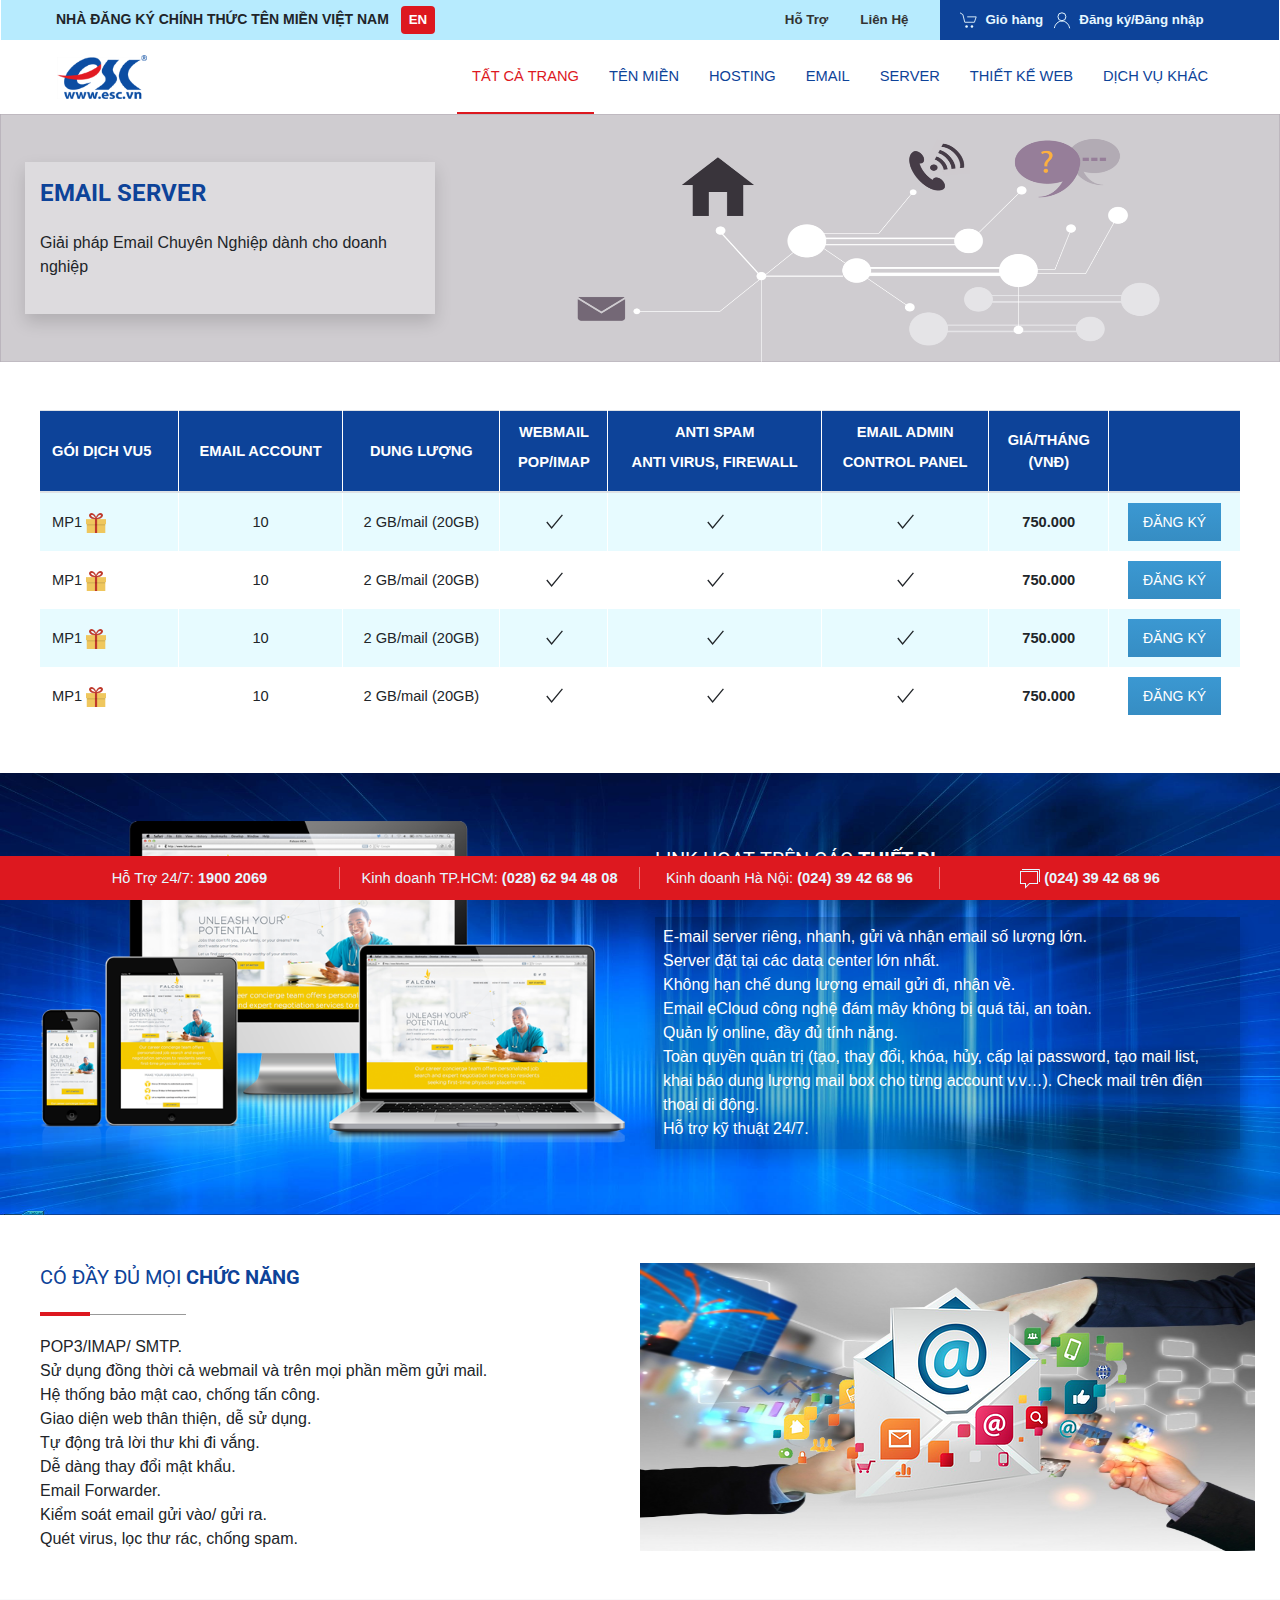
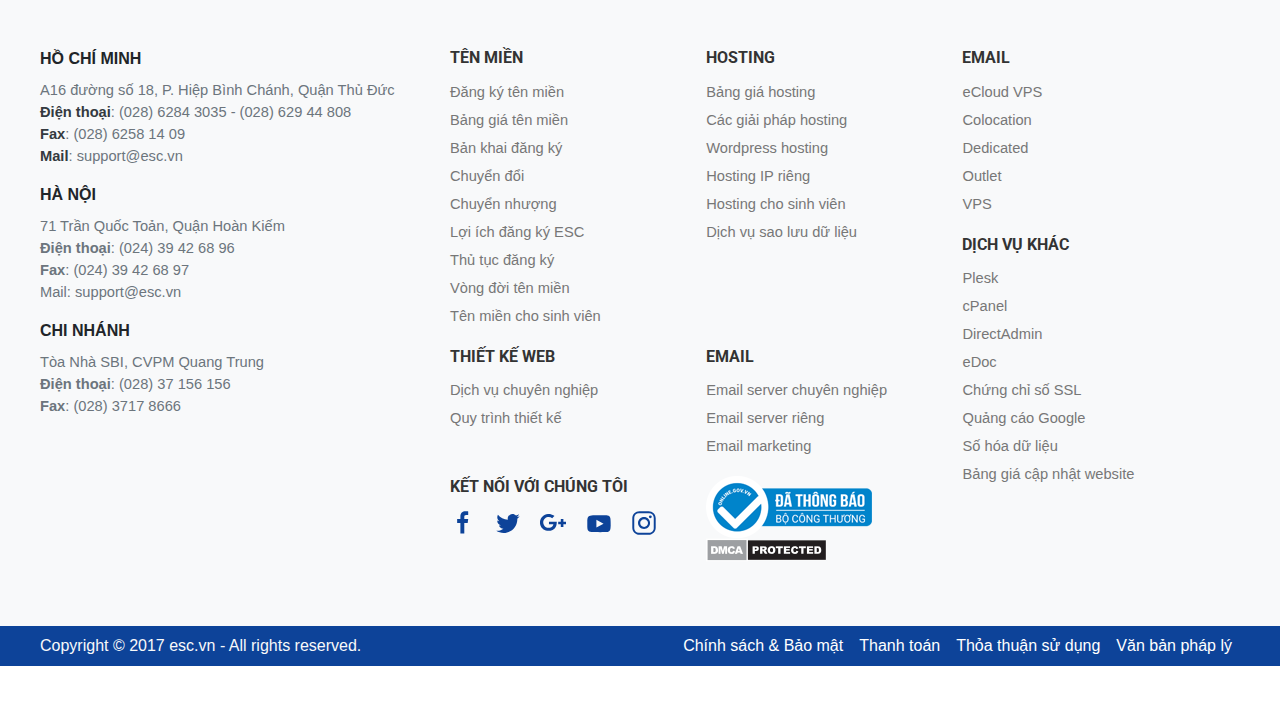
<file: mail.html>
<!DOCTYPE html>
<html lang="en">

<head>
    <meta charset="UTF-8" />
<meta name="apple-mobile-web-app-capable" content="yes" />
<meta name="viewport" content="width=device-width, initial-scale=1.0" />
<meta name="theme-color" content="#0d4399" />
<meta name="msapplication-navbutton-color" content="#0d4399" />
<meta name="apple-mobile-web-app-status-bar-style" content="#0d4399" />
<meta name="Description" content="" />
<meta name="Keywords" content="" />
<meta name="Classification" content="Personal" />
<meta name="Rating" content="General" />
<meta name="Revisit-After" content="7 Days" />
<meta name="DC.Description" content="" />
<meta name="geo.placename" content="Viet Nam" />
<meta name="geo.region" content="vn" />
<meta name="DC.Language" content="vn" />
<meta name="robots" content="index,follow" />
<meta name="alexaVerifyID" content="" />
<meta property="og:site_name" content="" />
<meta property="og:image" content="" />
<meta property="og:type" content="website" />
<meta property="og:url" content="" />
<meta property="og:title" content="" />
<meta property="og:description" content="" />
<meta property="fb:app_id" content="" />
<meta http-equiv="X-UA-Compatible" content="ie=edge" />
<meta http-equiv="pragma" content="no-cache" />
<meta http-equiv="Content-Type" content="text/htmll; charset=UTF8" />
    <link href="https://fonts.googleapis.com/css?family=Montserrat|Open+Sans|Roboto|Roboto+Condensed" rel="stylesheet">
    <link rel="alternate" href="https://vutaweb.vn" hreflang="vn" />
    <link rel="stylesheet" href="./public/css/vutaweb.css" />
    <link rel="stylesheet" href="./public/css/main.css" />
    <title>Document</title>
</head>
<body class="montserrat">
    <div id="app" class="uk-offcanvas-content">
      <header id="header" class="px-3">
  <div class="row">
    <div class="col-12 order-md-2 order-1 nodesk px-0">
      <div class="gh-menu-bottom px-3" uk-sticky="media: 769">
        <div class="uk-container uk-position-relative">
        <div class="row align-items-center">
          <div class="col-md-3">
            <a href="/" class="gh-header-logo py-md-0 py-3 text-md-left text-center d-block">
              <img src="./public/images/logo.png" alt="">
            </a>
          </div>
          <div id="js-gh-navbar" class="col-md-9 text-md-right" uk-offcanvas="mode: push; overlay: true">
            <div class="uk-offcanvas-bar p-0">
              <a href="/" class="py-md-0 py-3 text-md-left text-center d-md-none">
                <img src="./public/images/logo.png" alt="">
              </a>
              <ul class="gh-navbar nolist d-md-inline-flex text-uppercase">
                <li><a class="active" href="#">Tất cả trang</a></li>
                <li><a href="#">Tên Miền</a></li>
                <li><a href="#">Hosting</a></li>
                <li class="gh-dropdown">
                  <a href="#">Email</a>
                  <div uk-dropdown="animation: uk-animation-slide-bottom-small; duration: 500" class="gh-dropdown-expand bg-blue-main py-md-4 p-0">
                    <div class="uk-container">
                      <div class="row align-items-start">
                        <div class="col-md-4 border-right border-white text-white uk-text-small d-md-block d-none">
                          Email server là dịch vụ email chuyên nghiệp với thương hiệu riêng. Chúng tôi sẽ giúp bạn có hệ thống email theo tên miền dung lượng lớn và bảo mật cao.
                        </div>
                        <div class="col-md-3 px-md-3 px-0">
                          <strong class="mb-2 text-uppercase text-white-main d-block">EMAIL</strong>
                          <ul class="nolist">
                            <li>
                              <a href="#">
                                <i class="fa fa-database"></i>
                                <span>Email chuyên nghiệp</span>
                              </a>
                            </li>
                            <li>
                              <a href="#">
                                <i class="fa fa-lock"></i>
                                <span>Email server riêng</span>
                              </a>
                            </li>
                            <li>
                              <a href="#">
                                <i class="fa fa-thumbs-up"></i>
                                <span>Google Email</span>
                              </a>
                            </li>
                            <li>
                              <a href="#">
                                <i class="fa fa-envelope"></i>
                                <span>Email marketing</span>
                              </a>
                            </li>
                          </ul>
                        </div>
                        <div class="col-md-3 px-md-3 px-0">
                          <strong class="mb-2 text-uppercase text-white-main d-block">support 24/7</strong>
                          <ul class="nolist">
                            <li>
                              <a href="#">
                                <i class="fa fa-check"></i>
                                <span>Ticket</span>
                              </a>
                            </li>
                            <li>
                              <a href="#">
                                <i class="fa fa-check"></i>
                                <span>Kiến thức</span>
                              </a>
                            </li>
                          </ul>
                        </div>
                        <div class="col-md-2 d-md-block d-none">
                          <img data-src="./public/images/email-bg.png" alt="" uk-img>
                        </div>
                      </div>
                    </div>
                  </div>
                </li>
                <li class="gh-dropdown">
                  <a href="#">Server</a>
                  <div class="bg-blue-main" uk-dropdown="animation: uk-animation-slide-bottom-small; duration: 500">
                    <ul class="nolist">
                      <li>
                        <a href="#">
                          <i class="fa fa-database"></i>
                          <span>Email chuyên nghiệp</span>
                        </a>
                      </li>
                      <li>
                        <a href="#">
                          <i class="fa fa-lock"></i>
                          <span>Email server riêng</span>
                        </a>
                      </li>
                      <li>
                        <a href="#">
                          <i class="fa fa-thumbs-up"></i>
                          <span>Google Email</span>
                        </a>
                      </li>
                      <li>
                        <a href="#">
                          <i class="fa fa-envelope"></i>
                          <span>Email marketing</span>
                        </a>
                      </li>
                    </ul>
                  </div>
                </li>
                <li><a href="#">Thiết Kế Web</a></li>
                <li><a href="#">Dịch Vụ Khác</a></li>
              </ul>
            </div>
          </div>
        </div>
      </div>
      </div>
    </div>
    <div class="col-12 order-md-1 order-2 gh-header d-none d-md-block">
      <div class="uk-container">
        <div class="row align-items-center">
          <div class="col-md-9">
            <div class="row align-items-center">
              <div class="col-md-7 text-uppercase">
                <strong class="uk-text-small">
                  Nhà đăng ký chính thức tên miền Việt Nam
                </strong>
                <a id="lang-select" href="#" class="d-md-inline-block bg-red-main text-white py-md-1 px-md-2 ml-md-2 rounded text-uppercase uk-text-bold">EN</a>
                <div class="no-bg" uk-dropdown="animation: uk-animation-slide-bottom-small; duration: 500; toggle: #lang-select; pos: bottom-center">
                  <ul class="nolist gh-lang-slc bg-blue-main shadow">
                    <li><a href="#">English</a></li>
                    <li><a href="#">Vietnamese</a></li>
                  </ul>
                </div>
              </div>
              <div class="col-md-5 text-md-right bg-menu-color">
                <ul class="nolist d-inline-flex">
                  <li><a class="d-block px-3 py-2" href="#">Hỗ Trợ</a></li>
                  <li><a class="d-block px-3 py-2" href="#">Liên Hệ</a></li>
                </ul>
              </div>
            </div>
          </div>
          <div class="col-md-3 bg-blue-main">
            <ul class="nolist d-md-inline-flex gh-menu-right">
              <li><a href="#"><i class="mr-2" uk-icon="icon: cart; ratio: .9"></i><span>Giỏ hàng</span></a></li>
              <li><a href="#"><i class="mr-2" uk-icon="icon: user; ratio: .9"></i><span>Đăng ký/Đăng nhập</span></a></li>
            </ul>
          </div>
        </div>
      </div>
    </div>
    <div class="col-12 order-2 d-md-none bg-blue-main px-0">
      <div class="gh-toggle-menu" uk-sticky>
        <ul class="row text-center nolist">
          <li class="text-center col-3 px-1">
            <a id="mobile-lang-slc" href="#">
              <i class="d-block mb-1" uk-icon="icon: world"></i>
              <span>EN</span>
            </a>
          </li>
          <li class="col-3 px-1">
            <a href="#">
              <i class="d-block mb-1" uk-icon="icon: cart"></i>
              <span>Giỏ Hàng</span>
            </a>
          </li>
          <li class="col-3 px-1">
            <a href="#">
              <i class="d-block mb-1" uk-icon="icon: user"></i>
              <span>Tài khoản</span>
            </a>
          </li>
          <li class="col-3 px-1">
            <a href="#js-gh-navbar" uk-toggle>
              <i class="d-block mb-1" uk-icon="icon: menu"></i>
              <span>Menu</span>
            </a>
          </li>
        </ul>

        <div uk-dropdown="toggle: #mobile-lang-slc;animation: uk-animation-slide-bottom-small; duration: 500" class="w-100 gh-dropdown-expand bg-blue-main mt-0 p-0">
          <ul class="nolist w-100 mt-0">
            <li><a href="#">English</a></li>
            <li><a href="#">Vietnamese</a></li>
          </ul>
        </div>
      </div>
    </div>
  </div>
</header>
      <a class="gh-totop" href="#app" uk-scroll uk-sticky="cls-active: gh-active; cls-inactive: gh-unactive; animation: uk-animation-fade">
        <span class="uk-position-relative" uk-icon="icon: chevron-up; ratio: 2"></span>
      </a>

    <main>
        <section class="uk-position-relative py-md-5 py-3 gh-banner" data-src="./public/images/contact.png" uk-img>
            <div class="uk-container">
                <div class="row">
                    <div class="col-md-4 gh-banner-content shadow">
                        <h2 class="uk-h3 text-uppercase text-blue-main my-0 text-uppercase">
                            <strong>Email Server</strong>
                        </h2>
                        <p>
                            Giải pháp Email Chuyên Nghiệp dành cho doanh nghiệp
                        </p>
                    </div>
                </div>
            </div>
        </section>
        <section>
            <div class="uk-container px-md-3 px-0 py-md-5 py-3 gh-table">
                <table class="table table-striped uk-table-small">
                    <thead class="bg-blue-main text-uppercase text-white">
                        <tr>
                            <th>
                                Gói dịch vu5
                            </th>
                            <th>
                                <div class="d-block text-center">Email Account</div>
                            </th>
                            <th>
                                <div class="d-block text-center">Dung Lượng</div>
                            </th>
                            <th class="gh-sm-none">
                                <div class="d-block text-center">
                                    <label class="d-block">Webmail</label>
                                    <label class="d-block">POP/IMAP</label>
                                </div>
                            </th>
                            <th class="gh-sm-none">
                                <div class="d-block text-center">
                                    <label class="d-block">Anti Spam</label>
                                    <label class="d-block">Anti Virus, Firewall</label>
                                </div>
                            </th>
                            <th class="gh-sm-none">
                                <div class="d-block text-center">
                                    <label class="d-block">Email Admin</label>
                                    <label class="d-block">Control Panel</label>
                                </div>
                            </th>
                            <th>
                                <div class="d-block text-center">
                                    <label class="d-block mb-0">Giá/Tháng</label>
                                    <label class="d-block mb-0">(VNĐ)</label>
                                </div>
                            </th>
                            <th class=""></th>
                        </tr>
                    </thead>
                    <tbody>
                        
                            <tr>
                                <td>
                                    <span>MP1</span>
                                    <img src="./public/images/icon/gift.png" alt="" width="20" height="20">
                                </td>
                                <td>10</td>
                                <td>
                                    2 GB/mail (20GB)
                                </td>
                                <td class="gh-sm-none">
                                    <i uk-icon="icon: check; ratio: 1.2"></i>
                                </td>
                                <td class="gh-sm-none">
                                    <i uk-icon="icon: check; ratio: 1.2"></i>
                                </td>
                                <td class="gh-sm-none">
                                    <i uk-icon="icon: check; ratio: 1.2"></i>
                                </td>
                                <td class="uk-text-bold">750.000</td>
                                <td>
                                    <a href="#" class="uk-button uk-button-small gh-btn-order text-uppercase py-md-1 py-0">đăng ký</a>
                                </td>
                            </tr>
                            
                            <tr>
                                <td>
                                    <span>MP1</span>
                                    <img src="./public/images/icon/gift.png" alt="" width="20" height="20">
                                </td>
                                <td>10</td>
                                <td>
                                    2 GB/mail (20GB)
                                </td>
                                <td class="gh-sm-none">
                                    <i uk-icon="icon: check; ratio: 1.2"></i>
                                </td>
                                <td class="gh-sm-none">
                                    <i uk-icon="icon: check; ratio: 1.2"></i>
                                </td>
                                <td class="gh-sm-none">
                                    <i uk-icon="icon: check; ratio: 1.2"></i>
                                </td>
                                <td class="uk-text-bold">750.000</td>
                                <td>
                                    <a href="#" class="uk-button uk-button-small gh-btn-order text-uppercase py-md-1 py-0">đăng ký</a>
                                </td>
                            </tr>
                            
                            <tr>
                                <td>
                                    <span>MP1</span>
                                    <img src="./public/images/icon/gift.png" alt="" width="20" height="20">
                                </td>
                                <td>10</td>
                                <td>
                                    2 GB/mail (20GB)
                                </td>
                                <td class="gh-sm-none">
                                    <i uk-icon="icon: check; ratio: 1.2"></i>
                                </td>
                                <td class="gh-sm-none">
                                    <i uk-icon="icon: check; ratio: 1.2"></i>
                                </td>
                                <td class="gh-sm-none">
                                    <i uk-icon="icon: check; ratio: 1.2"></i>
                                </td>
                                <td class="uk-text-bold">750.000</td>
                                <td>
                                    <a href="#" class="uk-button uk-button-small gh-btn-order text-uppercase py-md-1 py-0">đăng ký</a>
                                </td>
                            </tr>
                            
                            <tr>
                                <td>
                                    <span>MP1</span>
                                    <img src="./public/images/icon/gift.png" alt="" width="20" height="20">
                                </td>
                                <td>10</td>
                                <td>
                                    2 GB/mail (20GB)
                                </td>
                                <td class="gh-sm-none">
                                    <i uk-icon="icon: check; ratio: 1.2"></i>
                                </td>
                                <td class="gh-sm-none">
                                    <i uk-icon="icon: check; ratio: 1.2"></i>
                                </td>
                                <td class="gh-sm-none">
                                    <i uk-icon="icon: check; ratio: 1.2"></i>
                                </td>
                                <td class="uk-text-bold">750.000</td>
                                <td>
                                    <a href="#" class="uk-button uk-button-small gh-btn-order text-uppercase py-md-1 py-0">đăng ký</a>
                                </td>
                            </tr>
                            
                    </tbody>
                </table>
            </div>
        </section>
        <section>
            <div data-src="./public/images/blue-bg.jpg" uk-img style="background-size: 100% 100%">
                <div class="uk-container py-md-5 py-3">
                    <div class="row">
                        <div class="col-md-6">
                            <img src="./public/images/responsive.png" alt="">
                        </div>
                        <div class="col-md-6">
                            <h2 class="gh-home-title gh-border-left uk-h4 py-md-4 py-3 text-white">
                                Link hoạt trên các
                                <strong>thiết bị</strong>
                            </h2>
                            <ul class="nolist text-white shadow p-2" style="background-color: rgba(0,0,0,0.2)">
                                <li>E-mail server riêng, nhanh, gửi và nhận email số lượng lớn.</li>
                                <li>Server đặt tại các data center lớn nhất.</li>
                                <li>Không hạn chế dung lượng email gửi đi, nhận về.</li>
                                <li>Email eCloud công nghệ đám mây không bị quá tải, an toàn.</li>
                                <li>Quản lý online, đầy đủ tính năng.</li>
                                <li>Toàn quyền quản trị (tạo, thay đổi, khóa, hủy, cấp lại password, tạo mail list, khai báo
                                    dung lượng mail box cho từng account v.v…). Check mail trên điện thoại di động.</li>
                                <li>Hỗ trợ kỹ thuật 24/7.</li>
                            </ul>
                        </div>
                    </div>
                </div>
            </div>
        </section>
        <section>
            <div class="uk-container py-md-5 py-3">
                <div class="row">
                    <div class="col-md-6">
                        <h2 class="gh-home-title gh-border-left uk-h4 mt-0 pb-md-4 pb-3 text-blue-main">
                            Có đầy đủ mọi
                            <strong>chức năng</strong>
                        </h2>
                        <ul class="nolist">
                            <li>POP3/IMAP/ SMTP.</li>
                            <li>Sử dụng đồng thời cả webmail và trên mọi phần mềm gửi mail.</li>
                            <li>Hệ thống bảo mật cao, chống tấn công.</li>
                            <li>Giao diện web thân thiện, dễ sử dụng.</li>
                            <li>Tự động trả lời thư khi đi vắng.</li>
                            <li>Dễ dàng thay đổi mật khẩu.</li>
                            <li>Email Forwarder.</li>
                            <li>Kiểm soát email gửi vào/ gửi ra.</li>
                            <li>Quét virus, lọc thư rác, chống spam.</li>
                        </ul>
                    </div>
                    <div class="col-md-6 uk-background-contain d-md-block d-none text-center" style="background-size: 100% 100%;" data-src="./public/images/Connect.jpg"
                        uk-img>
                        <img src="./public/images/email-marketing.png" alt="">
                    </div>

                </div>
            </div>
        </section>
    </main>
    <footer id="footer" class="bg-light">
  <div class="uk-container py-md-5 py-3">
    <div class="row gh-footer-list">
      <div class="col-md-4 mb-3">
        <address class="mb-3 d-block">
          <strong class="text-uppercase d-block mb-2">HỒ CHÍ MINH</strong>
          <ul class="nolist text-muted">
            <li>A16 đường số 18, P. Hiệp Bình Chánh, Quận Thủ Đức</li>
            <li><b class="text-dark">Điện thoại</b>: (028) 6284 3035 - (028) 629 44 808</li>
            <li><b class="text-dark">Fax</b>: (028) 6258 14 09</li>
            <li><b class="text-dark">Mail</b>: support@esc.vn</li>
          </ul>
        </address>
        <adress class="mb-3 d-block">
          <strong class="text-uppercase d-block mb-2">HÀ NỘI</strong>
          <ul class="nolist text-muted">
            <li>71 Trần Quốc Toản, Quận Hoàn Kiếm</li>
            <li><b>Điện thoại</b>: (024) 39 42 68 96</li>
            <li><b>Fax</b>: (024) 39 42 68 97</li>
            <li>Mail: support@esc.vn</li>
          </ul>
        </adress>
        <adress class="d-block">
          <strong class="text-uppercase d-block mb-2">CHI NHÁNH</strong>
          <ul class="nolist text-muted">
            <li>Tòa Nhà SBI, CVPM Quang Trung</li>
            <li><b>Điện thoại</b>: (028) 37 156 156</li>
            <li><b>Fax</b>: (028) 3717 8666</li>
          </ul>
        </adress>
      </div>
      <div class="col-md-5">
        <div class="row">
          <div class="col-md-6 mb-3">
            <h3 class="uk-h5 mb-2 uk-text-bold text-uppercase">
              Tên Miền
            </h3>
            <ul class="nolist">
              <li><a href="/dang-ky-ten-mien">Đăng ký tên miền</a></li>
              <li><a href="/bang-gia-ten-mien">Bảng giá tên miền</a></li>
              <li><a href="/ban-khai-dang-ky">Bản khai đăng ký</a></li>
              <li><a href="/chuyen-ten-mien">Chuyển đổi</a></li>
              <li><a href="/chuyen-nhuong-ten-mien">Chuyển nhượng</a></li>
              <li><a href="/loi-ich-khi-dang-ky-tai-esc">Lợi ích đăng ký ESC</a></li>
              <li><a href="/thu-tuc-dang-ky-ten-mien">Thủ tục đăng ký</a></li>
              <li><a href="/vong-doi-ten-mien">Vòng đời tên miền</a></li>
              <li><a href="/toithaytenmien">Tên miền cho sinh viên</a></li>
            </ul>
          </div>
          <div class="col-md-6 mb-3">
            <h3 class="uk-h5 mb-2 uk-text-bold text-uppercase">Hosting</h3>
            <ul class="nolist">
              <li><a href="/cloud-hosting">Bảng giá hosting</a></li>
              <li><a href="/giai-phap-hosting">Các giải pháp hosting</a></li>
              <li><a href="/wordpress-hosting">Wordpress hosting</a></li>
              <li><a href="/hosting-ip-rieng">Hosting IP riêng</a></li>
              <li><a href="/toithaytenmien/">Hosting cho sinh viên</a></li>
              <li><a href="/dich-vu-sao-luu-du-lieu/">Dịch vụ sao lưu dữ liệu</a></li>
            </ul>
          </div>
          <div class="col-md-6 mb-3">
            <h3 class="uk-h5 mb-2 uk-text-bold text-uppercase">Thiết Kế Web</h3>
            <ul class="nolist">
              <li><a target="_blank" href="https://web.esc.vn/goi-dich-vu/">Dịch vụ chuyên nghiệp</a></li>
              <li><a target="_blank" href="https://web.esc.vn/web-theo-yeu-cau/">Quy trình thiết kế </a></li>
            </ul>
          </div>
          <div class="col-md-6 mb-3">
            <h3 class="uk-h5 mb-2 uk-text-bold text-uppercase">Email</h3>
            <ul class="nolist">
              <li><a href="/bang-gia-email">Email server chuyên nghiệp</a></li>
              <li><a href="/email-server-rieng">Email server riêng</a></li>
              <li><a href="/email-marketing">Email marketing</a></li>
            </ul>
          </div>
          <div class="col-md-6 mb-3 order-md-1 order-2">
            <h3 class="uk-h5 mb-2 uk-text-bold text-uppercase">Kết nối với chúng tôi</h3>
            <ul class="nolist d-flex gh-social-link">
              <li><a class="facebook" href="#" uk-icon="icon: facebook; ratio: 1.3"></a></li>
              <li><a class="twitter" href="#" uk-icon="icon: twitter; ratio: 1.3"></a></li>
              <li><a class="google-plus" href="#" uk-icon="icon: google-plus; ratio: 1.3"></a></li>
              <li><a class="youtube" href="#" uk-icon="icon: youtube; ratio: 1.3"></a></li>
              <li><a class="instagram" href="#" uk-icon="icon: instagram; ratio: 1.3"></a></li>
            </ul>
          </div>
          <div class="col-md-6 mb-3 order-md-2 order-1">
            <ul class="nolist d-md-block d-flex align-items-center">
              <li>
                <a class="p-md-0 p-3 d-block" href="">
                  <img alt="thong-bao-bo-cong-thuong" src="./public/images/da-thong-baopng.png">
                </a>
              </li>
              <li>
                <a class="p-md-0 p-3 d-block" href="">
                  <img alt="thong-bao-bo-cong-thuong" src="./public/images/dmca_protected_sml_120n.png">
                </a>
              </li>
            </ul>
          </div>
        </div>
      </div>
      <div class="col-md-3">
        <div class="row">
          <div class="col-md-12 mb-3">
            <h3 class="uk-h5 mb-2 uk-text-bold text-uppercase">Email</h3>
            <ul class="nolist">
              <li><a href="/ecloudvps">eCloud VPS</a></li>
              <li><a href="/co-location">Colocation</a></li>
              <li><a href="/dedicated">Dedicated</a></li>
              <li><a href="/outlet">Outlet</a></li>
              <li><a href="/vps">VPS</a></li>
            </ul>
          </div>
          <div class="col-md-12 mb-3">
            <h3 class="uk-h5 mb-2 uk-text-bold text-uppercase">Dịch vụ khác</h3>
            <ul class="nolist">
              <li><a href="/parallels-plesk-panel">Plesk</a></li>
              <li><a href="/cpanel">cPanel</a></li>
              <li><a href="/directadmin">DirectAdmin</a></li>
              <li><a target="_blank" href="https://edoc.com.vn">eDoc</a></li>
              <li><a href="/chung-chi-so-ssl">Chứng chỉ số SSL</a></li>
              <li><a href="/online-marketing">Quảng cáo Google</a></li>
              <li><a href="/so-hoa-du-lieu">Số hóa dữ liệu</a></li>
              <li><a href="/cap-nhat-website">Bảng giá cập nhật website</a></li>
            </ul>
          </div>
        </div>
      </div>
    </div>
  </div>
  <div class="bg-blue-main mb-md-5">
    <div class="uk-container">
      <div class="row align-items-center">
        <div class="col-md-4 text-light">
          Copyright © 2017 esc.vn - All rights reserved.
        </div>
        <div class="col-md-8 text-md-right text-center">
          <ul class="nolist d-md-inline-flex gh-copyright">
            <li><a class="d-block px-2 py-md-2 py-1" href="">Chính sách & Bảo mật</a></li>
            <li><a class="d-block px-2 py-md-2 py-1" href="">Thanh toán</a></li>
            <li><a class="d-block px-2 py-md-2 py-1" href="">Thỏa thuận sử dụng</a></li>
            <li><a class="d-block px-2 py-md-2 py-1" href="">Văn bản pháp lý</a></li>
          </ul>
        </div>
      </div>
    </div>
  </div>
  <div class="gh-footer-fixed w-100 d-md-block d-none bg-red-main">
    <div class="uk-container py-1">
      <ul class="nolist d-flex">
        <li>
          <a href="tel:19002069"><span>Hỗ Trợ 24/7:</span> <b>1900 2069</b></a>
        </li>
        <li>
          <a href="tel:19002069"><span>Kinh doanh TP.HCM:</span> <b>(028) 62 94 48 08</b></a>
        </li>
        <li>
          <a href="tel:19002069"><span>Kinh doanh Hà Nội:</span> <b>(024) 39 42 68 96</b></a>
        </li>
        <li>
          <a href="tel:19002069"><b><i uk-icon="comments"></i> (024) 39 42 68 96</b></a>
        </li>
      </ul>
    </div>
  </div>
</footer>
</div>

<script src="./public/js/jquery-3.3.1.min.js"></script>
<script src="./public/js/uikit.min.js"></script>
<script src="./public/js/uikit-icons.min.js"></script>
<script src="./public/js/main.js"></script>
</body>

</html>
</file>
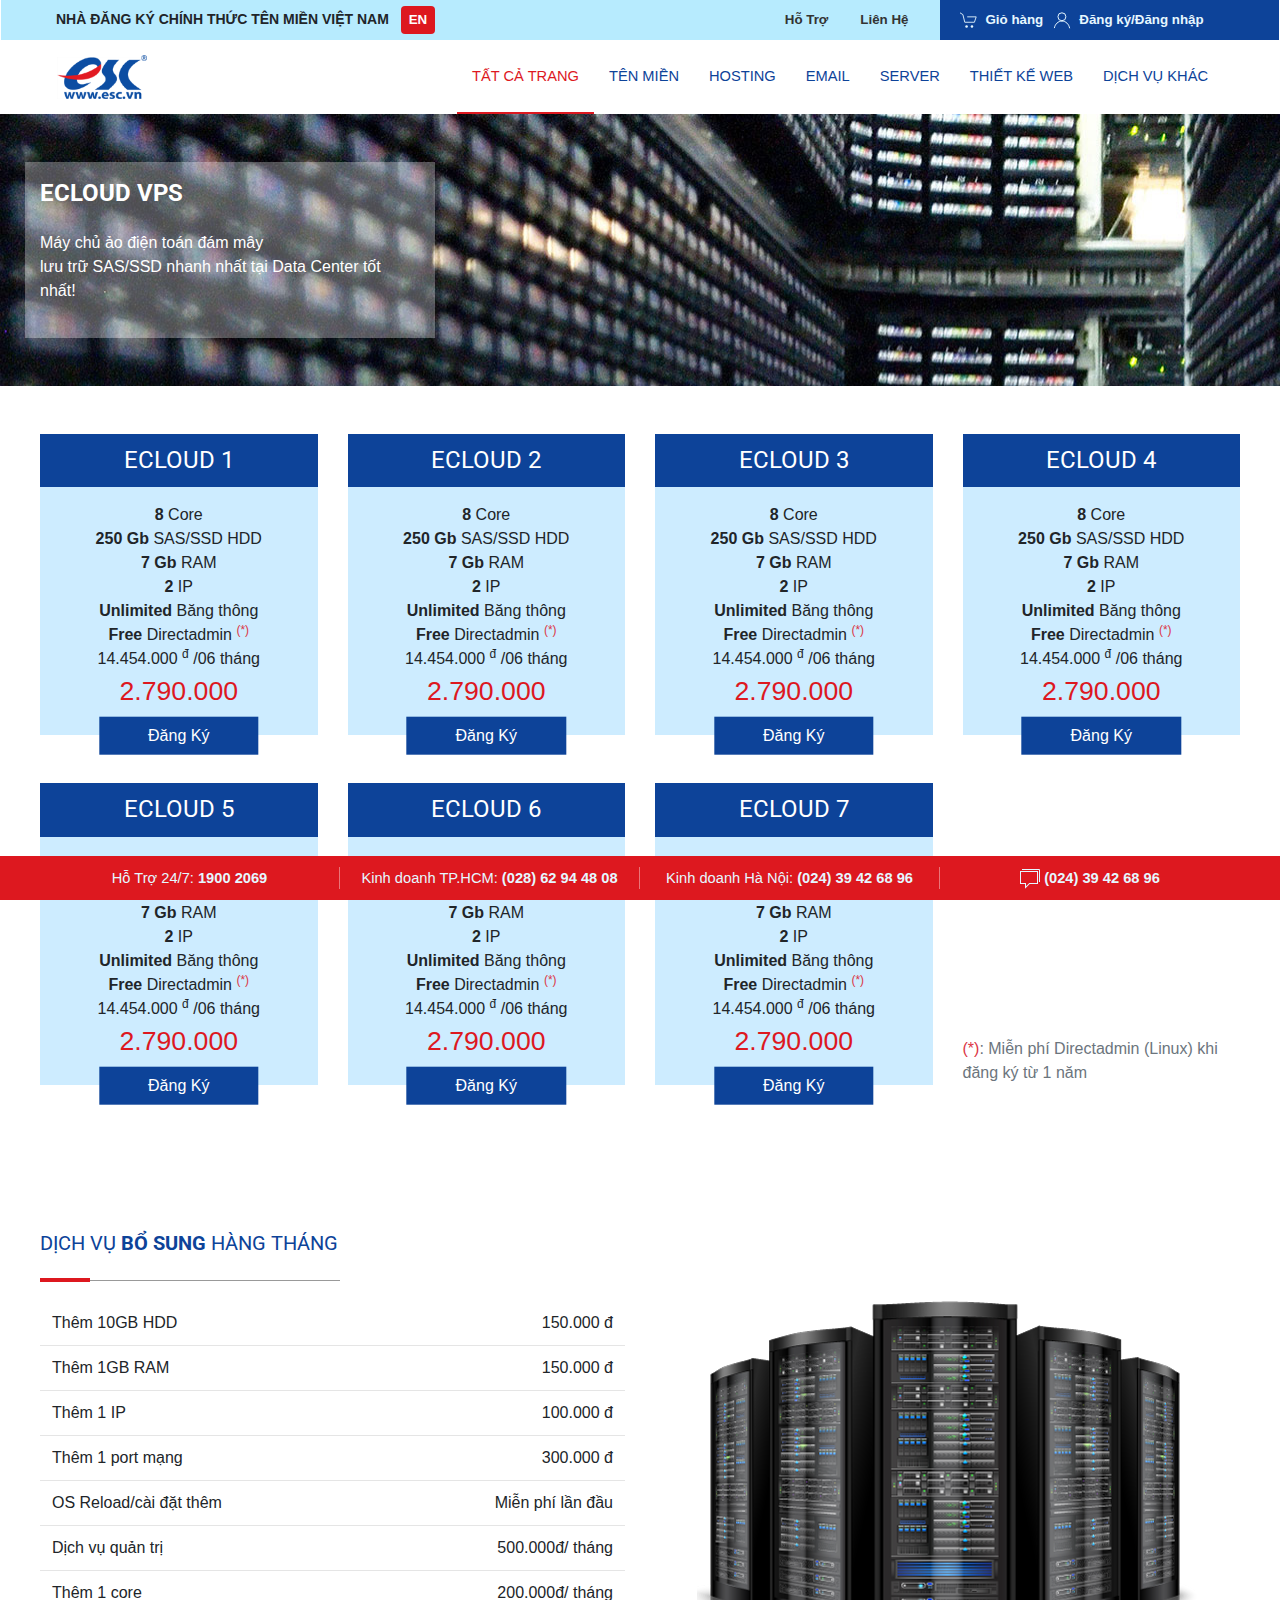
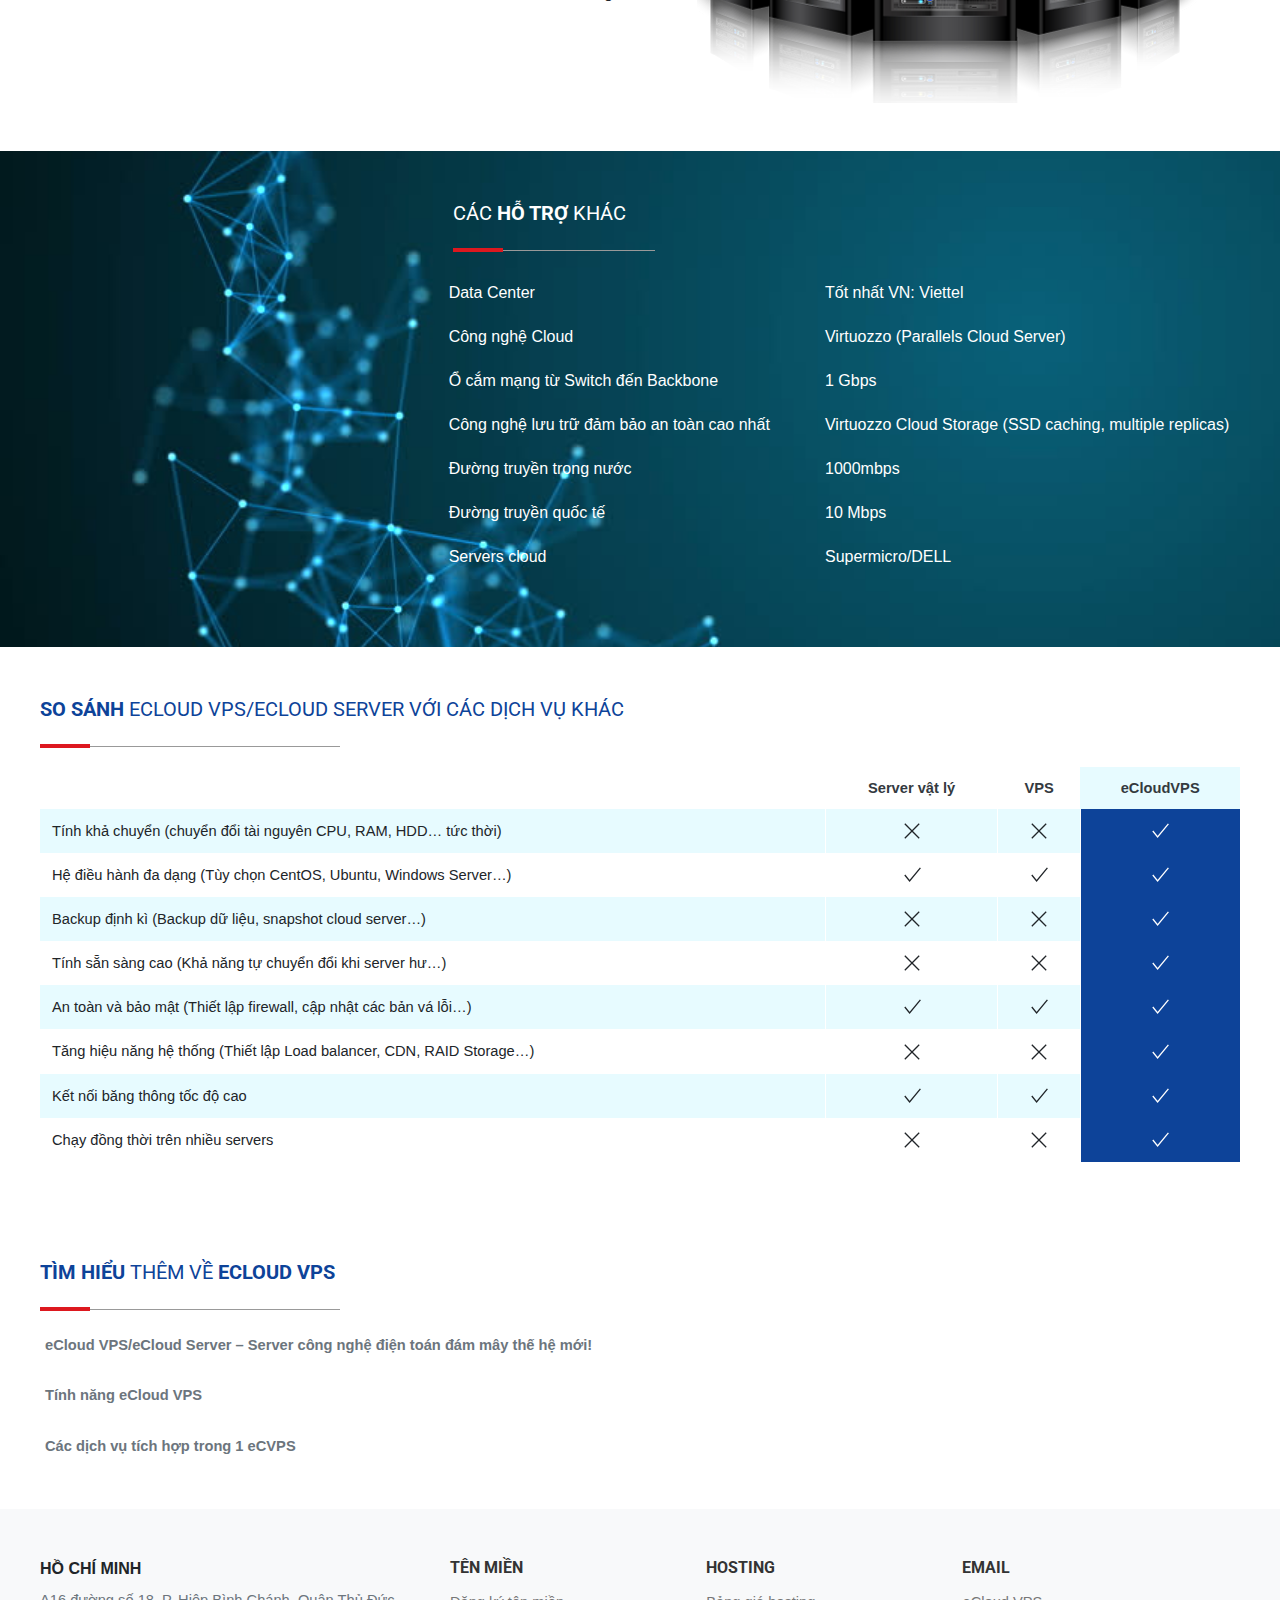
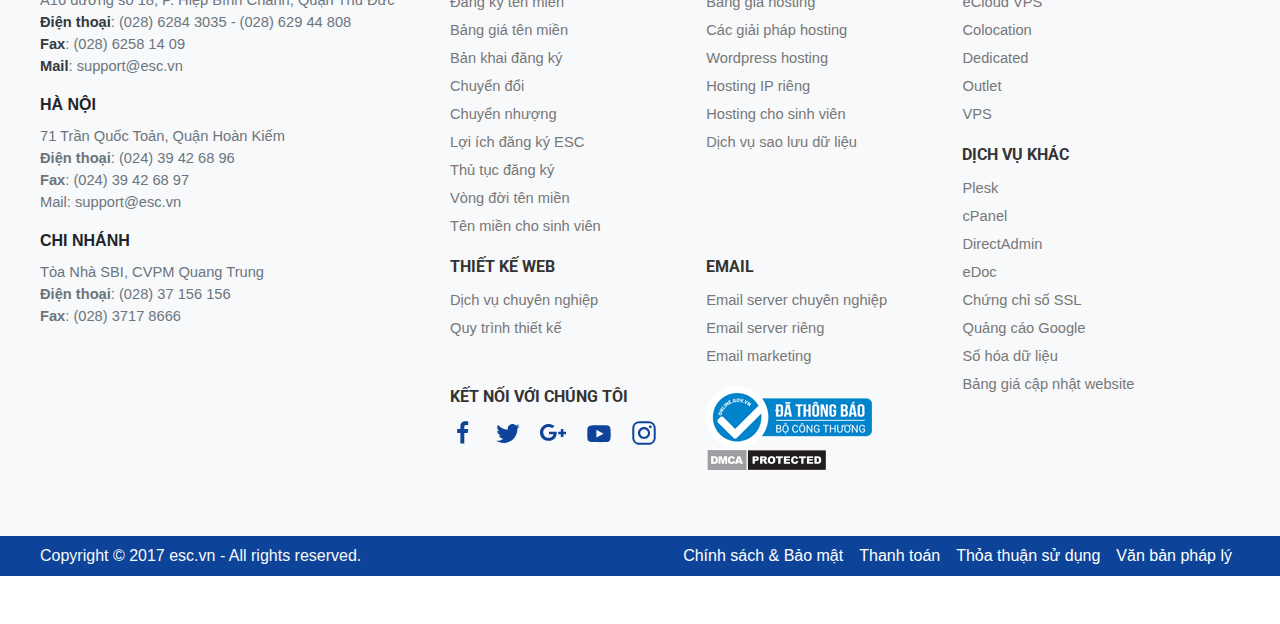
<file: server.html>
<!DOCTYPE html>
<html lang="en">

<head>
    <meta charset="UTF-8" />
<meta name="apple-mobile-web-app-capable" content="yes" />
<meta name="viewport" content="width=device-width, initial-scale=1.0" />
<meta name="theme-color" content="#0d4399" />
<meta name="msapplication-navbutton-color" content="#0d4399" />
<meta name="apple-mobile-web-app-status-bar-style" content="#0d4399" />
<meta name="Description" content="" />
<meta name="Keywords" content="" />
<meta name="Classification" content="Personal" />
<meta name="Rating" content="General" />
<meta name="Revisit-After" content="7 Days" />
<meta name="DC.Description" content="" />
<meta name="geo.placename" content="Viet Nam" />
<meta name="geo.region" content="vn" />
<meta name="DC.Language" content="vn" />
<meta name="robots" content="index,follow" />
<meta name="alexaVerifyID" content="" />
<meta property="og:site_name" content="" />
<meta property="og:image" content="" />
<meta property="og:type" content="website" />
<meta property="og:url" content="" />
<meta property="og:title" content="" />
<meta property="og:description" content="" />
<meta property="fb:app_id" content="" />
<meta http-equiv="X-UA-Compatible" content="ie=edge" />
<meta http-equiv="pragma" content="no-cache" />
<meta http-equiv="Content-Type" content="text/htmll; charset=UTF8" />
    <link href="https://fonts.googleapis.com/css?family=Montserrat|Open+Sans|Roboto|Roboto+Condensed" rel="stylesheet">
    <link rel="alternate" href="https://vutaweb.vn" hreflang="vn" />
    <link rel="stylesheet" href="./public/css/vutaweb.css" />
    <link rel="stylesheet" href="./public/css/main.css" />
    <title>Document</title>
</head>
<body class="montserrat">
    <div id="app" class="uk-offcanvas-content">
      <header id="header" class="px-3">
  <div class="row">
    <div class="col-12 order-md-2 order-1 nodesk px-0">
      <div class="gh-menu-bottom px-3" uk-sticky="media: 769">
        <div class="uk-container uk-position-relative">
        <div class="row align-items-center">
          <div class="col-md-3">
            <a href="/" class="gh-header-logo py-md-0 py-3 text-md-left text-center d-block">
              <img src="./public/images/logo.png" alt="">
            </a>
          </div>
          <div id="js-gh-navbar" class="col-md-9 text-md-right" uk-offcanvas="mode: push; overlay: true">
            <div class="uk-offcanvas-bar p-0">
              <a href="/" class="py-md-0 py-3 text-md-left text-center d-md-none">
                <img src="./public/images/logo.png" alt="">
              </a>
              <ul class="gh-navbar nolist d-md-inline-flex text-uppercase">
                <li><a class="active" href="#">Tất cả trang</a></li>
                <li><a href="#">Tên Miền</a></li>
                <li><a href="#">Hosting</a></li>
                <li class="gh-dropdown">
                  <a href="#">Email</a>
                  <div uk-dropdown="animation: uk-animation-slide-bottom-small; duration: 500" class="gh-dropdown-expand bg-blue-main py-md-4 p-0">
                    <div class="uk-container">
                      <div class="row align-items-start">
                        <div class="col-md-4 border-right border-white text-white uk-text-small d-md-block d-none">
                          Email server là dịch vụ email chuyên nghiệp với thương hiệu riêng. Chúng tôi sẽ giúp bạn có hệ thống email theo tên miền dung lượng lớn và bảo mật cao.
                        </div>
                        <div class="col-md-3 px-md-3 px-0">
                          <strong class="mb-2 text-uppercase text-white-main d-block">EMAIL</strong>
                          <ul class="nolist">
                            <li>
                              <a href="#">
                                <i class="fa fa-database"></i>
                                <span>Email chuyên nghiệp</span>
                              </a>
                            </li>
                            <li>
                              <a href="#">
                                <i class="fa fa-lock"></i>
                                <span>Email server riêng</span>
                              </a>
                            </li>
                            <li>
                              <a href="#">
                                <i class="fa fa-thumbs-up"></i>
                                <span>Google Email</span>
                              </a>
                            </li>
                            <li>
                              <a href="#">
                                <i class="fa fa-envelope"></i>
                                <span>Email marketing</span>
                              </a>
                            </li>
                          </ul>
                        </div>
                        <div class="col-md-3 px-md-3 px-0">
                          <strong class="mb-2 text-uppercase text-white-main d-block">support 24/7</strong>
                          <ul class="nolist">
                            <li>
                              <a href="#">
                                <i class="fa fa-check"></i>
                                <span>Ticket</span>
                              </a>
                            </li>
                            <li>
                              <a href="#">
                                <i class="fa fa-check"></i>
                                <span>Kiến thức</span>
                              </a>
                            </li>
                          </ul>
                        </div>
                        <div class="col-md-2 d-md-block d-none">
                          <img data-src="./public/images/email-bg.png" alt="" uk-img>
                        </div>
                      </div>
                    </div>
                  </div>
                </li>
                <li class="gh-dropdown">
                  <a href="#">Server</a>
                  <div class="bg-blue-main" uk-dropdown="animation: uk-animation-slide-bottom-small; duration: 500">
                    <ul class="nolist">
                      <li>
                        <a href="#">
                          <i class="fa fa-database"></i>
                          <span>Email chuyên nghiệp</span>
                        </a>
                      </li>
                      <li>
                        <a href="#">
                          <i class="fa fa-lock"></i>
                          <span>Email server riêng</span>
                        </a>
                      </li>
                      <li>
                        <a href="#">
                          <i class="fa fa-thumbs-up"></i>
                          <span>Google Email</span>
                        </a>
                      </li>
                      <li>
                        <a href="#">
                          <i class="fa fa-envelope"></i>
                          <span>Email marketing</span>
                        </a>
                      </li>
                    </ul>
                  </div>
                </li>
                <li><a href="#">Thiết Kế Web</a></li>
                <li><a href="#">Dịch Vụ Khác</a></li>
              </ul>
            </div>
          </div>
        </div>
      </div>
      </div>
    </div>
    <div class="col-12 order-md-1 order-2 gh-header d-none d-md-block">
      <div class="uk-container">
        <div class="row align-items-center">
          <div class="col-md-9">
            <div class="row align-items-center">
              <div class="col-md-7 text-uppercase">
                <strong class="uk-text-small">
                  Nhà đăng ký chính thức tên miền Việt Nam
                </strong>
                <a id="lang-select" href="#" class="d-md-inline-block bg-red-main text-white py-md-1 px-md-2 ml-md-2 rounded text-uppercase uk-text-bold">EN</a>
                <div class="no-bg" uk-dropdown="animation: uk-animation-slide-bottom-small; duration: 500; toggle: #lang-select; pos: bottom-center">
                  <ul class="nolist gh-lang-slc bg-blue-main shadow">
                    <li><a href="#">English</a></li>
                    <li><a href="#">Vietnamese</a></li>
                  </ul>
                </div>
              </div>
              <div class="col-md-5 text-md-right bg-menu-color">
                <ul class="nolist d-inline-flex">
                  <li><a class="d-block px-3 py-2" href="#">Hỗ Trợ</a></li>
                  <li><a class="d-block px-3 py-2" href="#">Liên Hệ</a></li>
                </ul>
              </div>
            </div>
          </div>
          <div class="col-md-3 bg-blue-main">
            <ul class="nolist d-md-inline-flex gh-menu-right">
              <li><a href="#"><i class="mr-2" uk-icon="icon: cart; ratio: .9"></i><span>Giỏ hàng</span></a></li>
              <li><a href="#"><i class="mr-2" uk-icon="icon: user; ratio: .9"></i><span>Đăng ký/Đăng nhập</span></a></li>
            </ul>
          </div>
        </div>
      </div>
    </div>
    <div class="col-12 order-2 d-md-none bg-blue-main px-0">
      <div class="gh-toggle-menu" uk-sticky>
        <ul class="row text-center nolist">
          <li class="text-center col-3 px-1">
            <a id="mobile-lang-slc" href="#">
              <i class="d-block mb-1" uk-icon="icon: world"></i>
              <span>EN</span>
            </a>
          </li>
          <li class="col-3 px-1">
            <a href="#">
              <i class="d-block mb-1" uk-icon="icon: cart"></i>
              <span>Giỏ Hàng</span>
            </a>
          </li>
          <li class="col-3 px-1">
            <a href="#">
              <i class="d-block mb-1" uk-icon="icon: user"></i>
              <span>Tài khoản</span>
            </a>
          </li>
          <li class="col-3 px-1">
            <a href="#js-gh-navbar" uk-toggle>
              <i class="d-block mb-1" uk-icon="icon: menu"></i>
              <span>Menu</span>
            </a>
          </li>
        </ul>

        <div uk-dropdown="toggle: #mobile-lang-slc;animation: uk-animation-slide-bottom-small; duration: 500" class="w-100 gh-dropdown-expand bg-blue-main mt-0 p-0">
          <ul class="nolist w-100 mt-0">
            <li><a href="#">English</a></li>
            <li><a href="#">Vietnamese</a></li>
          </ul>
        </div>
      </div>
    </div>
  </div>
</header>
      <a class="gh-totop" href="#app" uk-scroll uk-sticky="cls-active: gh-active; cls-inactive: gh-unactive; animation: uk-animation-fade">
        <span class="uk-position-relative" uk-icon="icon: chevron-up; ratio: 2"></span>
      </a>

    <main>
        <section class="uk-position-relative gh-banner">
            <div data-src="./public/images/server.jpg" uk-img>
                <div class="uk-container py-md-5 py-3">
                    <div class="row">
                        <div class="col-md-4 gh-banner-content shadow">
                            <h2 class="uk-h3 text-uppercase text-white my-0 text-uppercase">
                                <strong>eCLOUD VPS</strong>
                            </h2>
                            <p class="text-white">
                                Máy chủ ảo điện toán đám mây
                                <br> lưu trữ SAS/SSD nhanh nhất tại Data Center tốt nhất!
                            </p>
                        </div>
                    </div>
                </div>
            </div>
        </section>
        <section>
            <div class="uk-container py-md-5 py-3">
                <div class="row align-items-end">
                    
                        <div class="col-md-3 mb-5">
                            <div class="gh-plan text-center uk-box-shadow-hover-large">
                                <div class="gh-plan-head">
                                    <h3 class="gh-title">
                                        ECLOUD
                                        1
                                    </h3>
                                </div>
                                <div class="gh-plan-body px-3 pt-3 pb-4">
                                    <ul class="nolist">
                                        <li>
                                            <strong>8</strong> Core
                                        </li>
                                        <li>
                                            <strong>250 Gb</strong> SAS/SSD HDD</li>
                                        <li>
                                            <strong>7 Gb</strong> RAM</li>
                                        <li>
                                            <strong>2</strong> IP</li>
                                        <li>
                                            <strong>Unlimited</strong> Băng thông</li>
                                        <li>
                                            <strong>Free</strong> Directadmin
                                            <sup class="text-danger">(*)</sup>
                                        </li>
                                        <li>
                                            <span class="giaecd">14.454.000</span>
                                            <sup>đ</sup>
                                            <span class="thang">/06 tháng</span>
                                        </li>
                                        <li class="gh-plan-price">2.790.000</li>
                                    </ul>
                                    <a href="#" class="btn rounded-0 px-5 gh-plan-button">
                                        Đăng Ký
                                    </a>
                                </div>
                            </div>
                        </div>
                        
                        <div class="col-md-3 mb-5">
                            <div class="gh-plan text-center uk-box-shadow-hover-large">
                                <div class="gh-plan-head">
                                    <h3 class="gh-title">
                                        ECLOUD
                                        2
                                    </h3>
                                </div>
                                <div class="gh-plan-body px-3 pt-3 pb-4">
                                    <ul class="nolist">
                                        <li>
                                            <strong>8</strong> Core
                                        </li>
                                        <li>
                                            <strong>250 Gb</strong> SAS/SSD HDD</li>
                                        <li>
                                            <strong>7 Gb</strong> RAM</li>
                                        <li>
                                            <strong>2</strong> IP</li>
                                        <li>
                                            <strong>Unlimited</strong> Băng thông</li>
                                        <li>
                                            <strong>Free</strong> Directadmin
                                            <sup class="text-danger">(*)</sup>
                                        </li>
                                        <li>
                                            <span class="giaecd">14.454.000</span>
                                            <sup>đ</sup>
                                            <span class="thang">/06 tháng</span>
                                        </li>
                                        <li class="gh-plan-price">2.790.000</li>
                                    </ul>
                                    <a href="#" class="btn rounded-0 px-5 gh-plan-button">
                                        Đăng Ký
                                    </a>
                                </div>
                            </div>
                        </div>
                        
                        <div class="col-md-3 mb-5">
                            <div class="gh-plan text-center uk-box-shadow-hover-large">
                                <div class="gh-plan-head">
                                    <h3 class="gh-title">
                                        ECLOUD
                                        3
                                    </h3>
                                </div>
                                <div class="gh-plan-body px-3 pt-3 pb-4">
                                    <ul class="nolist">
                                        <li>
                                            <strong>8</strong> Core
                                        </li>
                                        <li>
                                            <strong>250 Gb</strong> SAS/SSD HDD</li>
                                        <li>
                                            <strong>7 Gb</strong> RAM</li>
                                        <li>
                                            <strong>2</strong> IP</li>
                                        <li>
                                            <strong>Unlimited</strong> Băng thông</li>
                                        <li>
                                            <strong>Free</strong> Directadmin
                                            <sup class="text-danger">(*)</sup>
                                        </li>
                                        <li>
                                            <span class="giaecd">14.454.000</span>
                                            <sup>đ</sup>
                                            <span class="thang">/06 tháng</span>
                                        </li>
                                        <li class="gh-plan-price">2.790.000</li>
                                    </ul>
                                    <a href="#" class="btn rounded-0 px-5 gh-plan-button">
                                        Đăng Ký
                                    </a>
                                </div>
                            </div>
                        </div>
                        
                        <div class="col-md-3 mb-5">
                            <div class="gh-plan text-center uk-box-shadow-hover-large">
                                <div class="gh-plan-head">
                                    <h3 class="gh-title">
                                        ECLOUD
                                        4
                                    </h3>
                                </div>
                                <div class="gh-plan-body px-3 pt-3 pb-4">
                                    <ul class="nolist">
                                        <li>
                                            <strong>8</strong> Core
                                        </li>
                                        <li>
                                            <strong>250 Gb</strong> SAS/SSD HDD</li>
                                        <li>
                                            <strong>7 Gb</strong> RAM</li>
                                        <li>
                                            <strong>2</strong> IP</li>
                                        <li>
                                            <strong>Unlimited</strong> Băng thông</li>
                                        <li>
                                            <strong>Free</strong> Directadmin
                                            <sup class="text-danger">(*)</sup>
                                        </li>
                                        <li>
                                            <span class="giaecd">14.454.000</span>
                                            <sup>đ</sup>
                                            <span class="thang">/06 tháng</span>
                                        </li>
                                        <li class="gh-plan-price">2.790.000</li>
                                    </ul>
                                    <a href="#" class="btn rounded-0 px-5 gh-plan-button">
                                        Đăng Ký
                                    </a>
                                </div>
                            </div>
                        </div>
                        
                        <div class="col-md-3 mb-5">
                            <div class="gh-plan text-center uk-box-shadow-hover-large">
                                <div class="gh-plan-head">
                                    <h3 class="gh-title">
                                        ECLOUD
                                        5
                                    </h3>
                                </div>
                                <div class="gh-plan-body px-3 pt-3 pb-4">
                                    <ul class="nolist">
                                        <li>
                                            <strong>8</strong> Core
                                        </li>
                                        <li>
                                            <strong>250 Gb</strong> SAS/SSD HDD</li>
                                        <li>
                                            <strong>7 Gb</strong> RAM</li>
                                        <li>
                                            <strong>2</strong> IP</li>
                                        <li>
                                            <strong>Unlimited</strong> Băng thông</li>
                                        <li>
                                            <strong>Free</strong> Directadmin
                                            <sup class="text-danger">(*)</sup>
                                        </li>
                                        <li>
                                            <span class="giaecd">14.454.000</span>
                                            <sup>đ</sup>
                                            <span class="thang">/06 tháng</span>
                                        </li>
                                        <li class="gh-plan-price">2.790.000</li>
                                    </ul>
                                    <a href="#" class="btn rounded-0 px-5 gh-plan-button">
                                        Đăng Ký
                                    </a>
                                </div>
                            </div>
                        </div>
                        
                        <div class="col-md-3 mb-5">
                            <div class="gh-plan text-center uk-box-shadow-hover-large">
                                <div class="gh-plan-head">
                                    <h3 class="gh-title">
                                        ECLOUD
                                        6
                                    </h3>
                                </div>
                                <div class="gh-plan-body px-3 pt-3 pb-4">
                                    <ul class="nolist">
                                        <li>
                                            <strong>8</strong> Core
                                        </li>
                                        <li>
                                            <strong>250 Gb</strong> SAS/SSD HDD</li>
                                        <li>
                                            <strong>7 Gb</strong> RAM</li>
                                        <li>
                                            <strong>2</strong> IP</li>
                                        <li>
                                            <strong>Unlimited</strong> Băng thông</li>
                                        <li>
                                            <strong>Free</strong> Directadmin
                                            <sup class="text-danger">(*)</sup>
                                        </li>
                                        <li>
                                            <span class="giaecd">14.454.000</span>
                                            <sup>đ</sup>
                                            <span class="thang">/06 tháng</span>
                                        </li>
                                        <li class="gh-plan-price">2.790.000</li>
                                    </ul>
                                    <a href="#" class="btn rounded-0 px-5 gh-plan-button">
                                        Đăng Ký
                                    </a>
                                </div>
                            </div>
                        </div>
                        
                        <div class="col-md-3 mb-5">
                            <div class="gh-plan text-center uk-box-shadow-hover-large">
                                <div class="gh-plan-head">
                                    <h3 class="gh-title">
                                        ECLOUD
                                        7
                                    </h3>
                                </div>
                                <div class="gh-plan-body px-3 pt-3 pb-4">
                                    <ul class="nolist">
                                        <li>
                                            <strong>8</strong> Core
                                        </li>
                                        <li>
                                            <strong>250 Gb</strong> SAS/SSD HDD</li>
                                        <li>
                                            <strong>7 Gb</strong> RAM</li>
                                        <li>
                                            <strong>2</strong> IP</li>
                                        <li>
                                            <strong>Unlimited</strong> Băng thông</li>
                                        <li>
                                            <strong>Free</strong> Directadmin
                                            <sup class="text-danger">(*)</sup>
                                        </li>
                                        <li>
                                            <span class="giaecd">14.454.000</span>
                                            <sup>đ</sup>
                                            <span class="thang">/06 tháng</span>
                                        </li>
                                        <li class="gh-plan-price">2.790.000</li>
                                    </ul>
                                    <a href="#" class="btn rounded-0 px-5 gh-plan-button">
                                        Đăng Ký
                                    </a>
                                </div>
                            </div>
                        </div>
                        
                            <div class="col-md-3 text-secondary pb-md-5 pb-0">
                                <span class="text-danger">(*)</span>: Miễn phí Directadmin (Linux) khi đăng ký từ 1 năm
                            </div>
                </div>
            </div>
        </section>
        <section>
            <div class="uk-container py-md-5 py-3">
                <h2 class="gh-home-title gh-border-left uk-h4 mt-0 pb-md-4 pb-3 text-blue-main">
                    Dịch vụ
                    <strong>Bổ Sung</strong>
                    Hàng Tháng
                </h2>
                <div class="row">
                    <div class="col-md-6 order-md-1 order-2">
                        <table class="uk-table uk-table-divider uk-table-small">
                            <tbody>
                                <tr>
                                    <td>Thêm 10GB HDD</td>
                                    <td class="text-right">150.000 đ</td>
                                </tr>
                                <tr>
                                    <td>Thêm 1GB RAM</td>
                                    <td class="text-right">150.000 đ</td>
                                </tr>
                                <tr>
                                    <td>Thêm 1 IP</td>
                                    <td class="text-right">100.000 đ</td>
                                </tr>
                                <tr>
                                    <td>Thêm 1 port mạng</td>
                                    <td class="text-right">300.000 đ</td>
                                </tr>
                                <tr>
                                    <td>OS Reload/cài đặt thêm</td>
                                    <td class="text-right">Miễn phí lần đầu</td>
                                </tr>
                                <tr>
                                    <td>Dịch vụ quản trị</td>
                                    <td class="text-right">500.000đ/ tháng</td>
                                </tr>
                                <tr>
                                    <td>Thêm 1 core</td>
                                    <td class="text-right">200.000đ/ tháng</td>
                                </tr>
                            </tbody>
                        </table>
                    </div>
                    <div class="col-md-6 order-md-2 order-1 text-center">
                        <img src="./public/images/server.png" alt="">
                    </div>
                </div>
            </div>
        </section>
        <section class="uk-cover-container py-md-5 py-3">
            <img src="./public/images/dark-blue.jpg" uk-cover="">
            <div class="row">
                <div class="col-md-8 offset-md-4">
                    <div class="px-3">
                        <h2 class="gh-home-title gh-border-left uk-h4 mt-0 pb-md-4 pb-3 text-white">
                            Các
                            <strong>hỗ trợ</strong>
                            khác
                        </h2>
                    </div>
                    <table class="uk-table uk-table-small text-white">
                        <tbody>
                            <tr>
                                <td>Data Center</td>
                                <td>Tốt nhất VN: Viettel</td>
                            </tr>
                            <tr>
                                <td>Công nghệ Cloud</td>
                                <td>Virtuozzo (Parallels Cloud Server)</td>
                            </tr>
                            <tr>
                                <td>Ổ cắm mạng từ Switch đến Backbone</td>
                                <td>1 Gbps</td>
                            </tr>
                            <tr>
                                <td>Công nghệ lưu trữ đảm bảo an toàn cao nhất</td>
                                <td>Virtuozzo Cloud Storage (SSD caching, multiple replicas)</td>
                            </tr>
                            <tr>
                                <td>Đường truyền trong nước</td>
                                <td>1000mbps</td>
                            </tr>
                            <tr>
                                <td>Đường truyền quốc tế</td>
                                <td>10 Mbps</td>
                            </tr>
                            <tr>
                                <td>Servers cloud</td>
                                <td>Supermicro/DELL</td>
                            </tr>
                        </tbody>
                    </table>
                </div>
            </div>
        </section>
        <section>
            <div class="uk-container px-md-3 px-0 py-md-5 py-3 gh-table">
                <h2 class="gh-home-title gh-border-left uk-h4 mt-0 pb-md-4 pb-3 text-blue-main">
                    <strong>So sánh</strong>
                    eCloud VPS/eCloud Server với các dịch vụ khác
                </h2>
                <table class="table table-striped uk-table-small">
                    <thead>
                        <tr class="text-center">
                            <th class="border-0 text-dark"></th>
                            <th class="border-0 text-dark">Server vật lý</th>
                            <th class="border-0 text-dark">VPS</th>
                            <th class="bg-table-color border-0 text-dark">eCloudVPS</th>
                        </tr>
                    </thead>
                    <tbody>
                        <tr>
                            <td>Tính khả chuyển (chuyển đổi tài nguyên CPU, RAM, HDD… tức thời)</td>
                            <td class="text-center">
                                <i uk-icon="icon:close; ratio: 1.2"></i>
                            </td>
                            <td class="text-center">
                                <i uk-icon="icon:close; ratio: 1.2"></i>

                            </td>
                            <td class="bg-blue-main text-white text-center">
                                <i uk-icon="icon: check; ratio: 1.2"></i>
                            </td>
                        </tr>
                        <tr>
                            <td>Hệ điều hành đa dạng (Tùy chọn CentOS, Ubuntu, Windows Server…)</td>
                            <td class="text-center">
                                <i uk-icon="icon: check; ratio: 1.2"></i>
                            </td>
                            <td class="text-center">
                                <i uk-icon="icon: check; ratio: 1.2"></i>
                            </td>
                            <td class="bg-blue-main text-white text-center">
                                <i uk-icon="icon: check; ratio: 1.2"></i>
                            </td>
                        </tr>
                        <tr>
                            <td>Backup định kì (Backup dữ liệu, snapshot cloud server…)</td>
                            <td class="text-center">
                                <i uk-icon="icon:close; ratio: 1.2"></i>

                            </td>
                            <td class="text-center">
                                <i uk-icon="icon:close; ratio: 1.2"></i>

                            </td>
                            <td class="bg-blue-main text-white text-center">
                                <i uk-icon="icon: check; ratio: 1.2"></i>
                            </td>
                        </tr>
                        <tr>
                            <td>Tính sẵn sàng cao (Khả năng tự chuyển đổi khi server hư…)</td>
                            <td class="text-center">
                                <i uk-icon="icon:close; ratio: 1.2"></i>

                            </td>
                            <td class="text-center">
                                <i uk-icon="icon:close; ratio: 1.2"></i>

                            </td>
                            <td class="bg-blue-main text-white text-center">
                                <i uk-icon="icon: check; ratio: 1.2"></i>
                            </td>
                        </tr>
                        <tr>
                            <td>An toàn và bảo mật (Thiết lập firewall, cập nhật các bản vá lỗi…)</td>
                            <td class="text-center">
                                <i uk-icon="icon: check; ratio: 1.2"></i>
                            </td>
                            <td class="text-center">
                                <i uk-icon="icon: check; ratio: 1.2"></i>
                            </td>
                            <td class="bg-blue-main text-white text-center">
                                <i uk-icon="icon: check; ratio: 1.2"></i>
                            </td>
                        </tr>
                        <tr>
                            <td>Tăng hiệu năng hệ thống (Thiết lập Load balancer, CDN, RAID Storage…)</td>
                            <td class="text-center">
                                <i uk-icon="icon:close; ratio: 1.2"></i>

                            </td>
                            <td class="text-center">
                                <i uk-icon="icon:close; ratio: 1.2"></i>

                            </td>
                            <td class="bg-blue-main text-white text-center">
                                <i uk-icon="icon: check; ratio: 1.2"></i>
                            </td>
                        </tr>
                        <tr>
                            <td>Kết nối băng thông tốc độ cao</td>
                            <td class="text-center">
                                <i uk-icon="icon: check; ratio: 1.2"></i>
                            </td>
                            <td class="text-center">
                                <i uk-icon="icon: check; ratio: 1.2"></i>
                            </td>
                            <td class="bg-blue-main text-white text-center">
                                <i uk-icon="icon: check; ratio: 1.2"></i>
                            </td>
                        </tr>
                        <tr>
                            <td>Chạy đồng thời trên nhiều servers</td>
                            <td class="text-center">
                                <i uk-icon="icon:close; ratio: 1.2"></i>
                            </td>
                            <td class="text-center">
                                <i uk-icon="icon:close; ratio: 1.2"></i>
                            </td>
                            <td class="bg-blue-main text-white text-center">
                                <i uk-icon="icon: check; ratio: 1.2"></i>
                            </td>
                        </tr>
                    </tbody>
                </table>
            </div>
        </section>
        <section>
            <div class="uk-container py-md-5 py-3">
                <h2 class="gh-home-title gh-border-left uk-h4 mt-0 pb-md-4 pb-3 text-blue-main">
                    <strong>Tìm hiểu</strong>
                    thêm về
                    <strong>eCloud VPS</strong>
                </h2>
                <div class="gh-support-content">
                    <ul class="nolist" uk-accordion="active: true">
                        <li>
                            <a href="#" class="uk-accordion-title">
                                eCloud VPS/eCloud Server – Server công nghệ điện toán đám mây thế hệ mới!
                            </a>
                            <div class="uk-accordion-content px-3 bg-white">
                                <p>
                                    <strong>eCloud Server:</strong> là máy chủ ảo điện toán đám mây, hoạt động trên nhiều servers
                                    vật lý khác nhau. Vì vậy, eCloud Server giúp bạn có thể truy cập đến nguồn cung cấp tài
                                    nguyên không giới hạn (HDD, RAM, CPU, NETWORK), trong khi đối với các môi trường lưu
                                    trữ truyền thống thì các nguồn tài nguyên này thường bị giới hạn trong một server vật
                                    lý. Chi phí eCloud Server&nbsp;được xác định bởi số lượng tài nguyên lựa chọn (CPU, RAM,
                                    HDD).
                                </p>
                                <p>Với các tính năng vượt trội của công nghệ điện toán đám mây Virtuozzo (của hãng Parallels
                                    nổi tiếng),
                                    <a href="http://esc.vn/ecloudvps/" target="_blank" rel="noopener">eCloud VPS</a> (eCloud Server) của ESC sẽ mạng lại lợi ích thực sự so với các mô hình
                                    điện toán đám mây khác (https://virtuozzo.com/).</p>
                                <p>Ưu điểm eCloud Server là sự linh hoạt từ việc điều chỉnh cấu hình RAM, CPU và thêm HDD gần
                                    như ngay lập tức, điều này giúp cho việc nâng cấp máy chủ VPS trở nên đơn giản và dễ
                                    dàng hơn. Đồng thời eCloud đảm bảo tính sẵn sàng cao, tốc độ cao, nâng cấp dễ dàng, khả
                                    năng kiểm soát và phòng chống sự cố, quản trị dễ dàng. eCloud Server chạy trên nền tảng
                                    phần cứng mạnh nhất và các hệ thống hạ tầng lưu trữ SAS/SSD tại IDC lớn nhất Vietnam
                                    đảm bảo ổn định nhất, mạnh nhất trên thị trường.</p>
                                <p>Ngoài ra, việc khởi tạo, sao lưu dự phòng và khôi phục máy chủ ảo (VPS Server) nhanh gọn
                                    cũng là một ưu thế mà một máy chủ thông thường không thể có.</p>
                                <p>.</p>
                            </div>
                        </li>
                        <li>
                            <a href="#" class="uk-accordion-title">
                                Tính năng eCloud VPS
                            </a>
                            <div class="uk-accordion-content px-3 bg-white">
                                dasda
                            </div>
                        </li>
                        <li>
                            <a href="#" class="uk-accordion-title">
                                Các dịch vụ tích hợp trong 1 eCVPS
                            </a>
                            <div class="uk-accordion-content px-3 bg-white">
                                dasda
                            </div>
                        </li>
                    </ul>
                </div>
            </div>
        </section>
    </main>
    <footer id="footer" class="bg-light">
  <div class="uk-container py-md-5 py-3">
    <div class="row gh-footer-list">
      <div class="col-md-4 mb-3">
        <address class="mb-3 d-block">
          <strong class="text-uppercase d-block mb-2">HỒ CHÍ MINH</strong>
          <ul class="nolist text-muted">
            <li>A16 đường số 18, P. Hiệp Bình Chánh, Quận Thủ Đức</li>
            <li><b class="text-dark">Điện thoại</b>: (028) 6284 3035 - (028) 629 44 808</li>
            <li><b class="text-dark">Fax</b>: (028) 6258 14 09</li>
            <li><b class="text-dark">Mail</b>: support@esc.vn</li>
          </ul>
        </address>
        <adress class="mb-3 d-block">
          <strong class="text-uppercase d-block mb-2">HÀ NỘI</strong>
          <ul class="nolist text-muted">
            <li>71 Trần Quốc Toản, Quận Hoàn Kiếm</li>
            <li><b>Điện thoại</b>: (024) 39 42 68 96</li>
            <li><b>Fax</b>: (024) 39 42 68 97</li>
            <li>Mail: support@esc.vn</li>
          </ul>
        </adress>
        <adress class="d-block">
          <strong class="text-uppercase d-block mb-2">CHI NHÁNH</strong>
          <ul class="nolist text-muted">
            <li>Tòa Nhà SBI, CVPM Quang Trung</li>
            <li><b>Điện thoại</b>: (028) 37 156 156</li>
            <li><b>Fax</b>: (028) 3717 8666</li>
          </ul>
        </adress>
      </div>
      <div class="col-md-5">
        <div class="row">
          <div class="col-md-6 mb-3">
            <h3 class="uk-h5 mb-2 uk-text-bold text-uppercase">
              Tên Miền
            </h3>
            <ul class="nolist">
              <li><a href="/dang-ky-ten-mien">Đăng ký tên miền</a></li>
              <li><a href="/bang-gia-ten-mien">Bảng giá tên miền</a></li>
              <li><a href="/ban-khai-dang-ky">Bản khai đăng ký</a></li>
              <li><a href="/chuyen-ten-mien">Chuyển đổi</a></li>
              <li><a href="/chuyen-nhuong-ten-mien">Chuyển nhượng</a></li>
              <li><a href="/loi-ich-khi-dang-ky-tai-esc">Lợi ích đăng ký ESC</a></li>
              <li><a href="/thu-tuc-dang-ky-ten-mien">Thủ tục đăng ký</a></li>
              <li><a href="/vong-doi-ten-mien">Vòng đời tên miền</a></li>
              <li><a href="/toithaytenmien">Tên miền cho sinh viên</a></li>
            </ul>
          </div>
          <div class="col-md-6 mb-3">
            <h3 class="uk-h5 mb-2 uk-text-bold text-uppercase">Hosting</h3>
            <ul class="nolist">
              <li><a href="/cloud-hosting">Bảng giá hosting</a></li>
              <li><a href="/giai-phap-hosting">Các giải pháp hosting</a></li>
              <li><a href="/wordpress-hosting">Wordpress hosting</a></li>
              <li><a href="/hosting-ip-rieng">Hosting IP riêng</a></li>
              <li><a href="/toithaytenmien/">Hosting cho sinh viên</a></li>
              <li><a href="/dich-vu-sao-luu-du-lieu/">Dịch vụ sao lưu dữ liệu</a></li>
            </ul>
          </div>
          <div class="col-md-6 mb-3">
            <h3 class="uk-h5 mb-2 uk-text-bold text-uppercase">Thiết Kế Web</h3>
            <ul class="nolist">
              <li><a target="_blank" href="https://web.esc.vn/goi-dich-vu/">Dịch vụ chuyên nghiệp</a></li>
              <li><a target="_blank" href="https://web.esc.vn/web-theo-yeu-cau/">Quy trình thiết kế </a></li>
            </ul>
          </div>
          <div class="col-md-6 mb-3">
            <h3 class="uk-h5 mb-2 uk-text-bold text-uppercase">Email</h3>
            <ul class="nolist">
              <li><a href="/bang-gia-email">Email server chuyên nghiệp</a></li>
              <li><a href="/email-server-rieng">Email server riêng</a></li>
              <li><a href="/email-marketing">Email marketing</a></li>
            </ul>
          </div>
          <div class="col-md-6 mb-3 order-md-1 order-2">
            <h3 class="uk-h5 mb-2 uk-text-bold text-uppercase">Kết nối với chúng tôi</h3>
            <ul class="nolist d-flex gh-social-link">
              <li><a class="facebook" href="#" uk-icon="icon: facebook; ratio: 1.3"></a></li>
              <li><a class="twitter" href="#" uk-icon="icon: twitter; ratio: 1.3"></a></li>
              <li><a class="google-plus" href="#" uk-icon="icon: google-plus; ratio: 1.3"></a></li>
              <li><a class="youtube" href="#" uk-icon="icon: youtube; ratio: 1.3"></a></li>
              <li><a class="instagram" href="#" uk-icon="icon: instagram; ratio: 1.3"></a></li>
            </ul>
          </div>
          <div class="col-md-6 mb-3 order-md-2 order-1">
            <ul class="nolist d-md-block d-flex align-items-center">
              <li>
                <a class="p-md-0 p-3 d-block" href="">
                  <img alt="thong-bao-bo-cong-thuong" src="./public/images/da-thong-baopng.png">
                </a>
              </li>
              <li>
                <a class="p-md-0 p-3 d-block" href="">
                  <img alt="thong-bao-bo-cong-thuong" src="./public/images/dmca_protected_sml_120n.png">
                </a>
              </li>
            </ul>
          </div>
        </div>
      </div>
      <div class="col-md-3">
        <div class="row">
          <div class="col-md-12 mb-3">
            <h3 class="uk-h5 mb-2 uk-text-bold text-uppercase">Email</h3>
            <ul class="nolist">
              <li><a href="/ecloudvps">eCloud VPS</a></li>
              <li><a href="/co-location">Colocation</a></li>
              <li><a href="/dedicated">Dedicated</a></li>
              <li><a href="/outlet">Outlet</a></li>
              <li><a href="/vps">VPS</a></li>
            </ul>
          </div>
          <div class="col-md-12 mb-3">
            <h3 class="uk-h5 mb-2 uk-text-bold text-uppercase">Dịch vụ khác</h3>
            <ul class="nolist">
              <li><a href="/parallels-plesk-panel">Plesk</a></li>
              <li><a href="/cpanel">cPanel</a></li>
              <li><a href="/directadmin">DirectAdmin</a></li>
              <li><a target="_blank" href="https://edoc.com.vn">eDoc</a></li>
              <li><a href="/chung-chi-so-ssl">Chứng chỉ số SSL</a></li>
              <li><a href="/online-marketing">Quảng cáo Google</a></li>
              <li><a href="/so-hoa-du-lieu">Số hóa dữ liệu</a></li>
              <li><a href="/cap-nhat-website">Bảng giá cập nhật website</a></li>
            </ul>
          </div>
        </div>
      </div>
    </div>
  </div>
  <div class="bg-blue-main mb-md-5">
    <div class="uk-container">
      <div class="row align-items-center">
        <div class="col-md-4 text-light">
          Copyright © 2017 esc.vn - All rights reserved.
        </div>
        <div class="col-md-8 text-md-right text-center">
          <ul class="nolist d-md-inline-flex gh-copyright">
            <li><a class="d-block px-2 py-md-2 py-1" href="">Chính sách & Bảo mật</a></li>
            <li><a class="d-block px-2 py-md-2 py-1" href="">Thanh toán</a></li>
            <li><a class="d-block px-2 py-md-2 py-1" href="">Thỏa thuận sử dụng</a></li>
            <li><a class="d-block px-2 py-md-2 py-1" href="">Văn bản pháp lý</a></li>
          </ul>
        </div>
      </div>
    </div>
  </div>
  <div class="gh-footer-fixed w-100 d-md-block d-none bg-red-main">
    <div class="uk-container py-1">
      <ul class="nolist d-flex">
        <li>
          <a href="tel:19002069"><span>Hỗ Trợ 24/7:</span> <b>1900 2069</b></a>
        </li>
        <li>
          <a href="tel:19002069"><span>Kinh doanh TP.HCM:</span> <b>(028) 62 94 48 08</b></a>
        </li>
        <li>
          <a href="tel:19002069"><span>Kinh doanh Hà Nội:</span> <b>(024) 39 42 68 96</b></a>
        </li>
        <li>
          <a href="tel:19002069"><b><i uk-icon="comments"></i> (024) 39 42 68 96</b></a>
        </li>
      </ul>
    </div>
  </div>
</footer>
</div>

<script src="./public/js/jquery-3.3.1.min.js"></script>
<script src="./public/js/uikit.min.js"></script>
<script src="./public/js/uikit-icons.min.js"></script>
<script src="./public/js/main.js"></script>
</body>

</html>
</file>
<file: public/css/main.css>
:root {
  /* Main Color & Color Class Global*/
  --blue-main: #0d4399;
  --light-blue-main: rgba(172, 223, 255, 0.6);
  --white-main: #e6f7ff;
  --red-main: #dd181f;
  --menu-color: #b7ebfe;
  --table-color: rgba(208, 248, 255, 0.5);
  --no-color: transparent;
  --overlay-color: rgba(0,0,0,0.5);
  --fb-color: #3b5999;
  --google-plus-color: #dd4b39;
  --twitter-color: #55acee;
  --instagram-color: #e4405f;
  --youtube-color: #cd201f;
  /* Font Config */
  --roboto: 'Roboto', sans-serif;
  --roboto-condensed: 'Roboto Condensed', sans-serif;
  --open-sans: 'Open Sans', sans-serif;
  --montserrat: 'Montserrat', sans-serif;
  --noto-sans: 'Noto Sans', sans-serif;
  /* Header Top Config */
  --head-top-size: 10pt;
  /* Navbar Config */
  --logo-head: 90px;
  --navbar-size: 11pt;
  /* Class Set Global */ }
  :root .no-bg {
    background-color: var(--no-color); }
  :root .border-blue-main {
    border-color: var(--blue-main) !important; }
  :root .border-red-main {
    border-color: var(--red-main) !important; }
  :root .border-white-main {
    border-color: var(--white-main) !important; }

/* Global CSS Config */
body {
  font-family: var(--noto-sans); }

.bg-light-blue {
  background-color: var(--light-blue-main); }

.text-light-blue {
  color: var(--light-blue-main); }

.bg-blue-main {
  background-color: var(--blue-main); }

.text-blue-main {
  color: var(--blue-main); }

.bg-red-main {
  background-color: var(--red-main); }

.text-red-main {
  color: var(--red-main); }

.bg-white-main {
  background-color: var(--white-main); }

.text-white-main {
  color: var(--white-main); }

.bg-menu-color {
  background-color: var(--menu-color); }

.text-menu-color {
  color: var(--menu-color); }

.bg-table-color {
  background-color: var(--table-color); }

.text-table-color {
  color: var(--table-color); }

.uk-offcanvas-overlay::before {
  background-color: var(--overlay-color); }

:active,
:focus,
:hover {
  -webkit-transition: all 0.5 linear;
  -o-transition: all 0.5 linear;
  transition: all 0.5 linear;
  text-decoration: none !important; }

#header, #footer, main {
  position: relative; }

#header {
  z-index: 3; }

main {
  z-index: 1; }

.gh-btn-order {
  background-image: -webkit-gradient(linear, left top, left bottom, from(#3b98d2), to(#368dc3));
  background-image: -o-linear-gradient(top, #3b98d2, #368dc3);
  background-image: linear-gradient(to bottom, #3b98d2, #368dc3);
  color: #fff;
  min-width: 60px; }
  .gh-btn-order:hover {
    color: var(--white-main);
    background-image: unset;
    background-color: var(--blue-main); }

#footer {
  z-index: 2; }

.nolist {
  list-style: none;
  padding-left: 0;
  margin: 0; }

.gh-home-title {
  position: relative;
  text-transform: uppercase; }
  .gh-home-title::after, .gh-home-title::before {
    content: '';
    position: absolute;
    bottom: 0; }
  .gh-home-title.gh-border-center {
    text-align: center; }
    .gh-home-title.gh-border-center::after, .gh-home-title.gh-border-center::before {
      left: 50%;
      -webkit-transform: translateX(-50%);
          -ms-transform: translateX(-50%);
              transform: translateX(-50%); }
  .gh-home-title.gh-border-left::after, .gh-home-title.gh-border-left::before {
    left: 0; }
  .gh-home-title.gh-border-right {
    text-align: right; }
    .gh-home-title.gh-border-right::after, .gh-home-title.gh-border-right::before {
      right: 0;
      -webkit-transform: translateX(-50%);
          -ms-transform: translateX(-50%);
              transform: translateX(-50%); }
  .gh-home-title::before {
    width: 25%;
    border-bottom: 1px solid #999; }
  .gh-home-title::after {
    width: 50px;
    bottom: -1px;
    border-bottom: 4px solid var(--red-main); }

/*Header Class CSS*/
.gh-header {
  position: relative; }
  .gh-header > * {
    font-size: var(--head-top-size); }
  .gh-header a {
    color: #333;
    font-weight: bold; }
    .gh-header a:hover {
      color: var(--red-main); }

.gh-lang-slc {
  position: relative;
  border-radius: 5px; }
  .gh-lang-slc::before {
    content: '';
    border-left: 5px solid transparent;
    border-right: 5px solid transparent;
    border-top: 0 solid transparent;
    border-bottom: 5px solid var(--blue-main);
    position: absolute;
    top: -5px;
    left: 50%;
    -webkit-transform: translateX(-50%);
        -ms-transform: translateX(-50%);
            transform: translateX(-50%); }
  .gh-lang-slc li {
    overflow: hidden; }
    .gh-lang-slc li > a {
      display: block;
      padding: 10px;
      color: var(--white-main);
      background-color: translate; }
      .gh-lang-slc li > a:hover {
        color: #fff; }
      .gh-lang-slc li > a:hover {
        background-color: #3778cd; }
    .gh-lang-slc li:first-child {
      border-top-left-radius: 5px;
      border-top-right-radius: 5px; }
    .gh-lang-slc li:last-child {
      border-bottom-left-radius: 5px;
      border-bottom-right-radius: 5px; }
    .gh-lang-slc li:not(:last-child) {
      border-bottom: 1px solid #3778cd; }

.gh-menu-right {
  position: relative;
  z-index: 0; }
  .gh-menu-right li a {
    display: block;
    padding: 10px 5px;
    color: var(--white-main); }
    .gh-menu-right li a:hover {
      color: #fff; }

.gh-menu-bottom.uk-sticky-fixed {
  background: #fff; }

.gh-header-logo img {
  max-width: var(--logo-head); }

.gh-navbar li a {
  display: block;
  font-size: var(--navbar-size); }

.gh-dropdown {
  text-align: left; }
  .gh-dropdown li a {
    font-size: 12pt; }
    .gh-dropdown li a .fa {
      margin-right: 5px; }

.uk-dropdown {
  text-transform: capitalize;
  margin-top: 0; }

.gh-dropdown-expand {
  left: 0 !important;
  right: 0 !important;
  width: 100%; }

.gh-toggle-menu.uk-sticky-fixed {
  background-color: var(--blue-main); }

.gh-toggle-menu li:not(:last-child) {
  border-right: 1px solid #0c4d77; }

.gh-toggle-menu li a {
  display: block;
  padding: 8px;
  color: #fff;
  font-size: 9pt; }
  .gh-toggle-menu li a:hover {
    color: var(--white-main); }

/*Slider Class*/
.gh-bg-slider {
  width: 100%;
  height: 100%; }

.uk-hidden-hover[uk-slideshow-item] {
  background-color: rgba(13, 67, 153, 0.5); }

.uk-dotnav > li > a {
  background-color: rgba(51, 51, 51, 0.5) !important; }

.uk-dotnav > li.uk-active > a {
  background-color: #0d4399 !important; }

/* Form Search Class*/

.gh-domain-search li > span {
  font-size: 14pt; }
  .gh-domain-search li > span:first-child {
    margin-right: 5px;
    color: var(--white-main); }
  .gh-domain-search li > span:last-child {
    color: var(--red-main); }

.gh-main-list li a {
  padding: 8px 0;
  display: block;
  word-wrap: break-word;
  color: var(--secondary); }
  .gh-main-list li a:hover {
    color: var(--blue-main); }

.gh-slider-bottom li {
  display: block;
  text-align: center; }
  .gh-slider-bottom li img {
    max-width: 100%; }

/* Footer Class */
.gh-footer-list li {
  font-size: 11pt; }
  .gh-footer-list li a {
    display: inline-block;
    padding: 3px 0;
    color: #777; }
    .gh-footer-list li a:hover {
      color: #333; }

.gh-social-link {
  width: 100%; }
  .gh-social-link li {
    -webkit-box-flex: 1;
    -webkit-flex: 1;
        -ms-flex: 1;
            flex: 1; }
    .gh-social-link li a.facebook {
      color: var(--blue-main); }
      .gh-social-link li a.facebook:hover {
        color: var(--fb-color); }
    .gh-social-link li a.google-plus {
      color: var(--blue-main); }
      .gh-social-link li a.google-plus:hover {
        color: var(--google-plus-color); }
    .gh-social-link li a.youtube {
      color: var(--blue-main); }
      .gh-social-link li a.youtube:hover {
        color: var(--youtube-color); }
    .gh-social-link li a.twitter {
      color: var(--blue-main); }
      .gh-social-link li a.twitter:hover {
        color: var(--twitter-color); }
    .gh-social-link li a.instagram {
      color: var(--blue-main); }
      .gh-social-link li a.instagram:hover {
        color: var(--instagram-color); }

.gh-copyright a {
  color: #fff; }
  .gh-copyright a:hover {
    color: #333; }

.gh-footer-fixed {
  position: fixed;
  bottom: 0;
  left: 0;
  z-index: 9999; }
  .gh-footer-fixed li {
    -webkit-box-flex: 1;
    -webkit-flex: 1;
        -ms-flex: 1;
            flex: 1;
    padding: 7px 0;
    text-align: center; }
    .gh-footer-fixed li:not(:last-child) a {
      border-right: 1px solid rgba(255, 255, 255, 0.4); }
  .gh-footer-fixed a {
    display: block;
    font-size: 11pt;
    color: var(--white-main); }
    .gh-footer-fixed a:hover {
      color: #333; }

.gh-totop {
  bottom: 1px;
  right: 5%;
  background-color: var(--red-main);
  color: var(--white-main);
  border: 1px solid rgba(255, 255, 255, 0.5);
  height: 40px;
  width: 40px !important;
  top: unset !important;
  z-index: -1;
  position: fixed; }
  .gh-totop:hover {
    background-color: var(--white-main); }
  .gh-totop:hover {
    color: var(--red-main); }
  .gh-totop.gh-active {
    display: inline-block;
    visibility: visible;
    display: inline-block;
    z-index: 99999; }
  .gh-totop.gh-unactive {
    visibility: hidden; }

.gh-banner {
  background-size: 100% 100%; }

.gh-banner-content {
  padding: 15px; }

.gh-widget-support {
  border-top-right-radius: 10px;
  padding: 15px 0 15px 15px; }
  .gh-widget-support li {
    margin-top: 2px; }
    .gh-widget-support li .uk-offcanvas-close {
      position: static; }
    .gh-widget-support li a {
      display: block;
      border-top-left-radius: 10px;
      padding: 5px 10px;
      color: var(--white-main);
      text-transform: uppercase;
      font-size: 10.5pt; }
    .gh-widget-support li:hover a, .gh-widget-support li.uk-active a {
      background-color: var(--white-main);
      font-weight: bold;
      color: var(--blue-main); }
  .gh-widget-support.uk-offcanvas-bar {
    z-index: 10; }
  .gh-widget-support a > svg {
    display: none; }

.gh-support-content .uk-accordion-title {
  font-size: 11pt;
  font-weight: bold; }

.gh-support-content .uk-open > .uk-accordion-title {
  font-size: 12pt; }

.gh-support-content .uk-accordion-content {
  background-color: var(--white-main);
  padding: 10px 0; }

.gh-support-content > ul > li {
  margin: 0; }
  .gh-support-content > ul > li > .uk-accordion-title {
    display: block;
    padding: 5px;
    color: var(--secondary); }
  .gh-support-content > ul > li:hover > .uk-accordion-title, .gh-support-content > ul > li.uk-open > .uk-accordion-title {
    -webkit-box-shadow: 10px 10px 10px #ddd;
            box-shadow: 10px 10px 10px #ddd;
    color: var(--blue-main);
    position: relative; }
  .gh-support-content > ul > li.uk-open > .uk-accordion-title {
    padding: 15px 5px; }
    .gh-support-content > ul > li.uk-open > .uk-accordion-title::before {
      content: '';
      position: absolute;
      left: 5%;
      bottom: -10px;
      border-top: 10px solid #fff;
      border-left: 10px solid var(--no-color);
      border-right: 10px solid var(--no-color);
      border-bottom: 0 solid var(--no-color); }

.gh-support-content article {
  padding: 0 15px !important;
  border-left: 2px solid #999;
  color: #888; }

.gh-support-toggle {
  background-color: var(--blue-main);
  color: #fff;
  border-top-right-radius: 50px;
  border-bottom-right-radius: 50px;
  position: fixed;
  top: 50%;
  -webkit-transform: translateY(-50%);
      -ms-transform: translateY(-50%);
          transform: translateY(-50%);
  z-index: 999; }
  .gh-support-toggle:hover {
    background-color: var(--red-main); }
  .gh-support-toggle:hover {
    color: #fff; }
  .gh-support-toggle .gh-toggle-content {
    overflow: hidden;
    display: inline-block;
    position: relative;
    width: 30px;
    height: 30px; }
    .gh-support-toggle .gh-toggle-content .fa-angle-right {
      position: absolute;
      top: 50%;
      -webkit-transform: translateY(-40%);
          -ms-transform: translateY(-40%);
              transform: translateY(-40%);
      -webkit-animation: arrow 1s linear infinite;
              animation: arrow 1s linear infinite; }
      .gh-support-toggle .gh-toggle-content .fa-angle-right:last-child {
        -webkit-animation-delay: 0.5s;
                animation-delay: 0.5s; }

@-webkit-keyframes arrow {
  0% {
    left: 0;
    opacity: 0; }
  100% {
    left: 50%;
    opacity: 1; } }

@keyframes arrow {
  0% {
    left: 0;
    opacity: 0; }
  100% {
    left: 50%;
    opacity: 1; } }

/* Table Class */
.gh-table th, .gh-table td {
  vertical-align: middle !important; }
  .gh-table th:not(:last-child), .gh-table td:not(:last-child) {
    border-right: 1px solid #fff; }

.gh-table th {
  color: #fff; }

.gh-table td {
  border: 0; }
  .gh-table td:not(:first-child) {
    text-align: center; }

.gh-table tbody tr:nth-of-type(2n+1) {
  background-color: var(--table-color); }

.gh-table tbody.gh-table-price tr:last-child td:not(:first-child) {
  color: var(--red-main);
  font-weight: bold; }

/* Box Class */
.gh-box {
  margin-bottom: 15px; }
  .gh-box .gh-box-header {
    overflow-x: hidden; }
    .gh-box .gh-box-header.gh-border-right {
      border-top-right-radius: 10px; }
    .gh-box .gh-box-header.gh-border-left {
      border-top-left-radius: 10px; }
    .gh-box .gh-box-header .gh-box-title, .gh-box .gh-box-header .gh-box-sub {
      margin: 0;
      padding: 15px 8px;
      font-weight: bold;
      background-color: var(--blue-main);
      color: #fff; }
  .gh-box .gh-box-body .gh-box-title {
    margin: 0;
    color: var(--blue-main);
    font-weight: bold;
    padding-bottom: 10px; }

.gh-plan .gh-plan-head {
  padding: 10px 15px;
  background-color: var(--blue-main); }
  .gh-plan .gh-plan-head .gh-title {
    color: #fff;
    margin-bottom: 0; }

.gh-plan .gh-plan-body {
  background-color: rgba(172, 223, 255, 0.6);
  position: relative; }
  .gh-plan .gh-plan-body .gh-plan-button {
    position: absolute;
    left: 50%;
    -webkit-transform: translate(-50%, 15%);
        -ms-transform: translate(-50%, 15%);
            transform: translate(-50%, 15%);
    background-color: var(--blue-main);
    color: #fff; }
    .gh-plan .gh-plan-body .gh-plan-button:hover {
      color: #ddd; }
  .gh-plan .gh-plan-body .gh-plan-price {
    color: var(--red-main); }
  @media screen and (min-width: 769px) {
    .gh-home-title.gh-border-vertical {
      border-right: 1px solid #999; }
      .gh-home-title.gh-border-vertical::after {
        content: unset; }
      .gh-home-title.gh-border-vertical::before {
        border-bottom: 0;
        border-right: 3px solid var(--red-main);
        right: -2px;
        top: 0;
        width: unset;
        height: 30%; }
  .nodesk .uk-offcanvas {
    position: static !important;
    display: block; }
  .nodesk .uk-offcanvas-bar {
    position: static;
    width: 100%;
    background-color: transparent;
    padding: 0;
    transform: unset;
    -moz-transform: unset;
    -ms-transform: unset;
    -o-transform: unset;
    -webkit-transform: unset; }
    .gh-header {
      z-index: 9999; }
    .gh-header::after, .gh-header::before {
      content: '';
      height: 100%;
      z-index: -1;
      position: absolute;
      top: 0; }
    .gh-header::after {
      width: 26vw;
      background-color: var(--blue-main);
      right: 0; }
    .gh-header::before {
      width: 74vw;
      left: 0;
      background-color: var(--menu-color); }
    .gh-navbar li a {
      padding: 25px 15px;
      color: var(--blue-main); }
      .gh-navbar li a.active, .gh-navbar li a.uk-open, .gh-navbar li a:hover {
        color: var(--red-main);
        border-bottom: 2px solid var(--red-main); }
      .gh-dropdown li a {
        padding: 5px 0;
        color: var(--white-main); }
        .gh-dropdown li a:hover {
          color: var(--blue); }
        .gh-dropdown li a:hover {
          border: 0; }
  #js-gh-navbar,
  .gh-dropdown,
  .gh-navbar {
    position: static; }
    .gh-banner-content {
      background-color: rgba(255, 255, 255, 0.3); }
    .gh-table th, .gh-table td {
      font-size: 11pt; }
    .gh-table td {
      padding: 10px 12px; }
      .gh-box .gh-box-header .gh-box-sub {
        text-align: right; }
    .gh-box .gh-box-body .gh-box-list .gh-item > .row {
      padding: 15px 5px; }
    .gh-box .gh-box-body .gh-box-list .gh-item:first-child > .row {
      padding-right: 15px; }
    .gh-box .gh-box-body .gh-box-list .gh-item:last-child .row {
      padding-left: 15px; }
      .gh-plan .gh-plan-head .gh-title {
        font-size: 18pt; }
      .gh-plan .gh-plan-body .gh-plan-price {
        font-size: 20pt; } }
  @media screen and (max-width: 768px) {
  .gh-sm-none {
    display: none; }
    .gh-btn-order {
      font-size: 8pt;
      padding: 5px; }
    .gh-navbar li a {
      padding: 10px 15px;
      border-bottom: 1px solid #333; }
    .uk-dropdown strong {
      background: #126da6;
      display: block;
      padding: 15px; }
    .uk-dropdown.uk-open {
      position: static; }
      .uk-dropdown.uk-open.uk-animation-enter {
        position: absolute;
        width: 100%; }
    .uk-dropdown li a {
      border-bottom: 1px solid #005a93; }
    .gh-bg-slider {
      height: auto; }
  .uk-slideshow-items {
    min-height: 90px !important;
    height: unset !important; }
  .gh-domain-search input::-webkit-input-placeholder {
    font-size: 12pt; }
  .gh-domain-search input:-ms-input-placeholder {
    font-size: 12pt; }
  .gh-domain-search input::-ms-input-placeholder {
    font-size: 12pt; }
  .gh-domain-search input::placeholder {
    font-size: 12pt; }
    .gh-domain-search li > span {
      font-size: 9pt; }
    .gh-banner-content {
      text-align: center;
      background-color: rgba(255, 255, 255, 0.7); }
    .gh-support-content article {
      font-size: 10pt; }
    .gh-table th, .gh-table td {
      font-size: 9pt; }
  .gh-table th {
    font-size: 7pt;
    padding: 5px !important; }
    .gh-table td {
      padding: 5px; }
        .gh-box .gh-box-header .gh-box-title, .gh-box .gh-box-header .gh-box-sub {
          font-size: 11pt;
          text-align: center; }
      .gh-box .gh-box-header .gh-box-sub {
        background-color: var(--white-main);
        color: var(--red-main); }
    .gh-box .gh-box-body .gh-box-list .gh-item > .row {
      padding: 8px 15px; }
    .gh-box .gh-box-body .gh-box-list .gh-item:not(:last-child) {
      border-bottom: 1px solid #ddd; }
      .gh-plan .gh-plan-head .gh-title {
        font-size: 12pt; }
      .gh-plan .gh-plan-body .gh-plan-price {
        font-size: 15pt; } }
</file>
